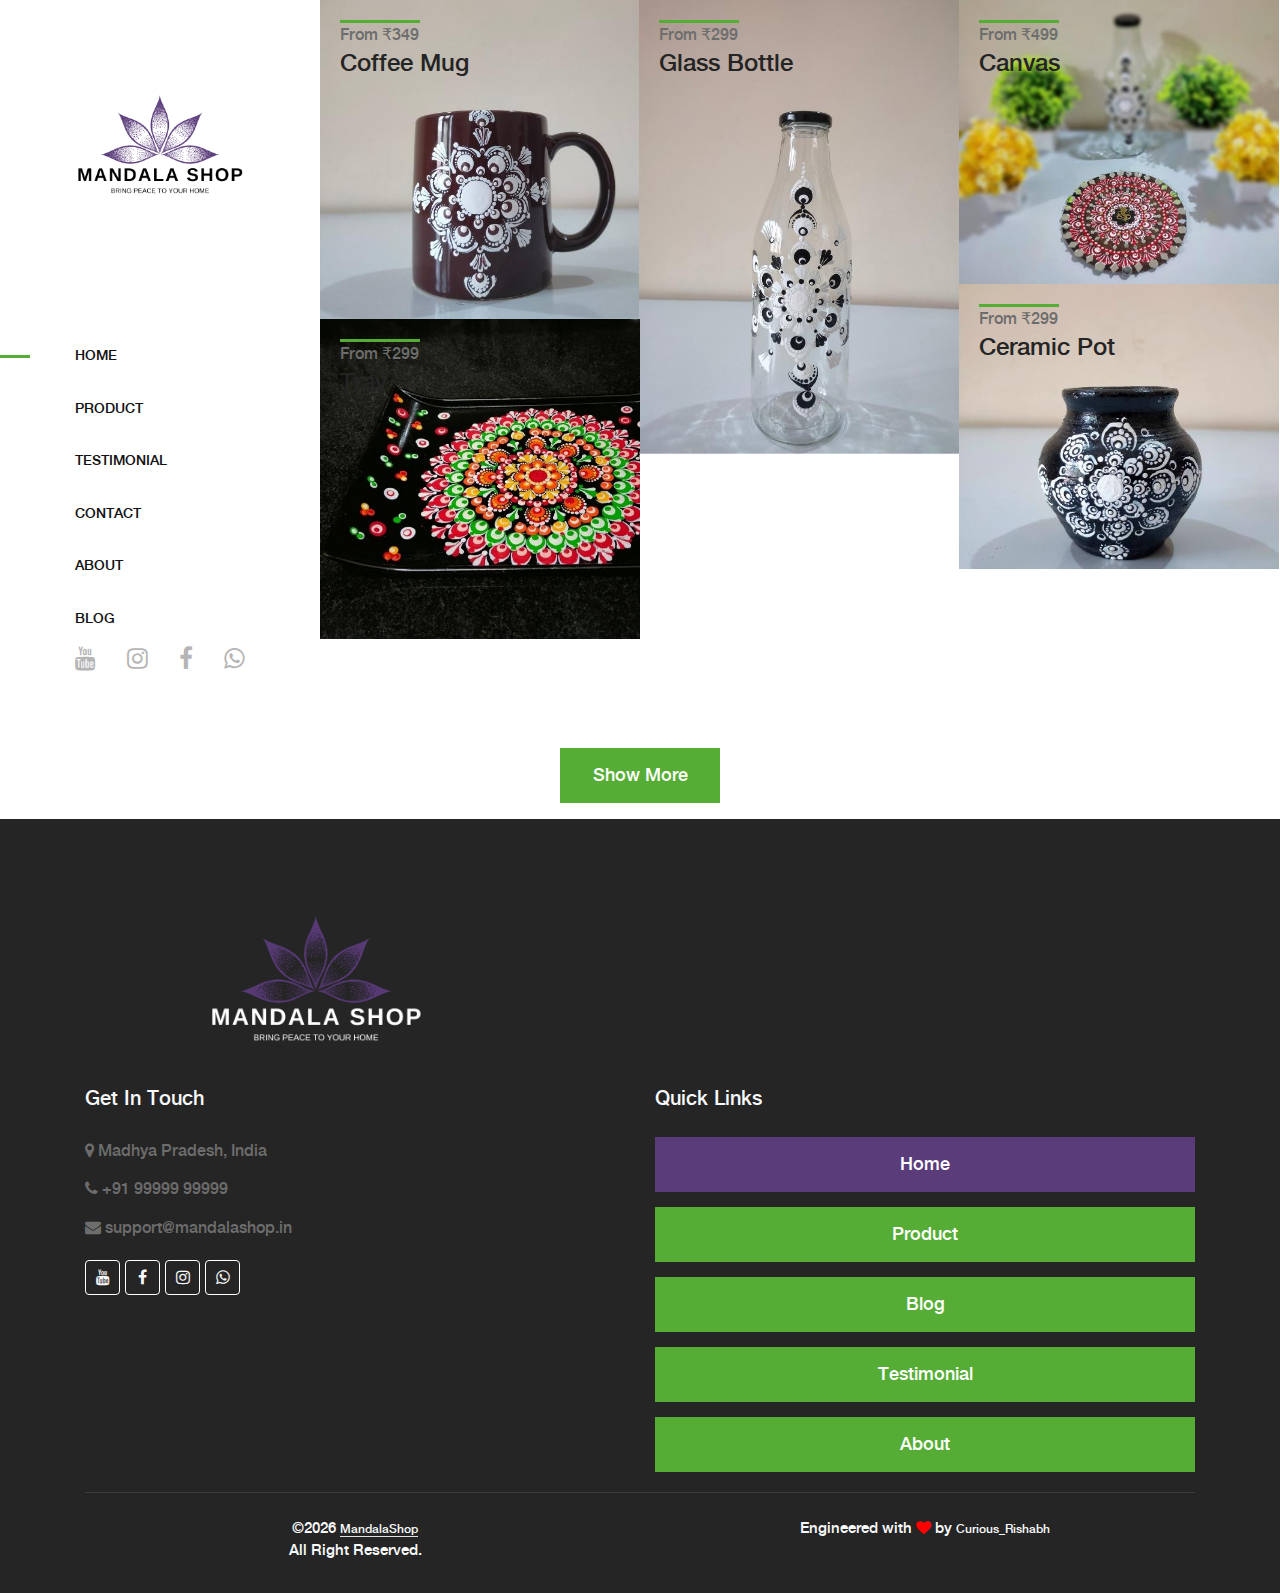
<file: index.html>
<!DOCTYPE html>
<html lang="en">

<head>
    <meta charset="UTF-8">
    <meta name="description" content="Mandala Shop, Mandala Art, is made with utmost care and love to bring peace to your home.">
    <meta http-equiv="X-UA-Compatible" content="IE=edge">
    <meta name="viewport" content="width=device-width, initial-scale=1, shrink-to-fit=no">

    <!-- Title  -->
    <title>Mandala Shop</title>
    <!-- Favicon  -->
    <link rel="icon" href="img/core-img/favicon.ico">
    <!-- Core Style CSS -->
    <link rel="stylesheet" href="css/core-style.css">
    <!-- Google tag (gtag.js) -->
    <script async src="https://www.googletagmanager.com/gtag/js?id=G-GC5P2Z1N93"></script>
    <script>
        window.dataLayer = window.dataLayer || [];

        function gtag() {
            dataLayer.push(arguments);
        }
        gtag('js', new Date());

        gtag('config', 'G-GC5P2Z1N93');
    </script>
</head>

<body onload="producer()">
    <div id="loading"></div>
    <!-- ##### Main Content Wrapper Start ##### -->
    <div class="main-content-wrapper d-flex clearfix">

        <!-- Mobile Nav (max width 767px)-->
        <div class="mobile-nav">
            <!-- Navbar Brand -->
            <div class="amado-navbar-brand">
                <a href="index.html"><img src="img/core-img/logo.png" alt="logo"></a>
            </div>
            <!-- Navbar Toggler -->
            <div class="amado-navbar-toggler">
                <span></span><span></span><span></span>
            </div>
        </div>

        <!-- Header Area Start -->
        <header class="header-area clearfix">
            <!-- Close Icon -->
            <div class="nav-close">
                <i class="fa fa-close" aria-hidden="true"></i>
            </div>
            <!-- Logo -->
            <div class="logo">
                <a href="index.html"><img src="img/core-img/logo.png" alt="logo"></a>
            </div>
            <!-- Nav -->
            <nav class="amado-nav">
                <ul>
                    <li class="active"><a href="index.html">Home</a></li>
                    <li><a href="shop.html">Product</a></li>
                    <li><a href="testimonials.html">Testimonial</a></li>
                    <li><a href="contact.html">Contact</a></li>
                    <li><a href="about.html">About</a></li>
                    <li><a href="blog.html">Blog</a></li>
                </ul>
            </nav>
            <!-- Social Button -->
            <div class="social-info d-flex justify-content-between mt-25">
                <a href="https://www.youtube.com/channel/UChxTr8k7XfnKZXeDnikYu2w" target="_blank"><i class="fa fa-youtube" aria-hidden="true"></i></a>
                <a href="https://www.instagram.com/mandalashop.in/" target="_blank"><i class="fa fa-instagram" aria-hidden="true"></i></a>
                <a href="http://shorturl.at/ekqrZ" target="_blank"><i class="fa fa-facebook" aria-hidden="true"></i></a>
                <a href="https://wa.me/message/5JHP5URLBCA2H1" target="_blank"><i class="fa fa-whatsapp" aria-hidden="true"></i></a>
            </div>
        </header>
        <!-- Header Area End -->

        <!-- Product Catagories Area Start -->
        <div class="products-catagories-area clearfix">
            <div class="amado-pro-catagory clearfix">
                <!-- Single Catagory -->
                <!-- TODO: Update product pages -->
                <div class="single-products-catagory clearfix">
                    <a href="coffeeMug.html">
                        <img src="img/bg-img/mug.jpg" alt="coffee-mug">
                        <!-- Hover Content -->
                        <div class="hover-content">
                            <div class="line"></div>
                            <p>From ₹349</p>
                            <h4>Coffee Mug</h4>
                        </div>
                    </a>
                </div>

                <!-- Single Catagory -->
                <div class="single-products-catagory clearfix">
                    <a href="glassBottle.html">
                        <img src="img/bg-img/bottle.jpg" alt="glass-bottle">
                        <!-- Hover Content -->
                        <div class="hover-content">
                            <div class="line"></div>
                            <p>From ₹299</p>
                            <h4>Glass Bottle</h4>
                        </div>
                    </a>
                </div>

                <!-- Single Catagory -->
                <div class="single-products-catagory clearfix">
                    <a href="canvas.html">
                        <img src="img/bg-img/canvas.jpg" alt="canvas">
                        <!-- Hover Content -->
                        <div class="hover-content">
                            <div class="line"></div>
                            <p>From ₹499</p>
                            <h4>Canvas</h4>
                        </div>
                    </a>
                </div>

                <!-- Single Catagory -->
                <div class="single-products-catagory clearfix">
                    <a href="ceramicPot.html">
                        <img src="img/bg-img/pot.jpg" alt="ceramic-pot">
                        <!-- Hover Content -->
                        <div class="hover-content">
                            <div class="line"></div>
                            <p>From ₹299</p>
                            <h4>Ceramic Pot</h4>
                        </div>
                    </a>
                </div>

                <!-- Single Catagory -->
                <div class="single-products-catagory clearfix">
                    <a href="tray.html">
                        <img src="img/bg-img/tray.jpg" alt="tray">
                        <!-- Hover Content -->
                        <div class="hover-content">
                            <div class="line"></div>
                            <p>From ₹299</p>
                            <h4>Tray</h4>
                        </div>
                    </a>
                </div>

            </div>
        </div>
        <!-- Product Catagories Area End -->
    </div>
    <!-- ##### Main Content Wrapper End ##### -->
    <div class="text-center">
        <a href="shop.html" class="btn amado-btn mt-15 blinking">Show More</a>
    </div>

    <!-- Footer Start -->
    <div class="container-fluid text-light footer mt-3 pt-5 clearfix">
        <div class="container py-1">
            <div class="container">
                <div class="row align-items-center">
                    <div class="col-12 col-lg-5 col-md-6">
                        <!-- Logo -->
                        <div class="logo">
                            <a href="index.html"><img src="img/core-img/logo2.png" alt="footer-logo"></a>
                        </div>
                    </div>
                </div>
            </div>
            <div class="row g-5">
                <div class="col-lg-6 col-md-6">
                    <h5 class="text-light mb-4">Get In Touch</h5>
                    <p class="mb-2">
                        <i class="fa fa-map-marker me-3"></i> Madhya Pradesh, India
                    </p>
                    <p class="mb-2">
                        <i class="fa fa-phone me-3"></i> +91 99999 99999
                    </p>
                    <p class="mb-2">
                        <i class="fa fa-envelope me-3"></i> support@mandalashop.in
                    </p>
                    <div class="d-flex pt-2">
                        <a class="btn btn-outline-light btn-social" href="https://www.youtube.com/channel/UChxTr8k7XfnKZXeDnikYu2w" target="_blank"><i class="fa fa-youtube"></i></a>
                        <a class="btn btn-outline-light btn-social" href="http://shorturl.at/ekqrZ" target="_blank"><i class="fa fa-facebook-f"></i></a>
                        <a class="btn btn-outline-light btn-social" href="https://www.instagram.com/mandalashop.in/" target="_blank"><i class="fa fa-instagram"></i></a>
                        <a class="btn btn-outline-light btn-social" href="https://wa.me/message/5JHP5URLBCA2H1" target="_blank"><i class="fa fa-whatsapp"></i></a>
                    </div>
                    <br>
                </div>
                <div class="col-lg-6 col-md-6">
                    <h5 class="text-light mb-4">Quick Links</h5>
                    <div class="d-flex flex-column mb-3">
                        <a href="index.html" class="btn amado-btn mb-15 active">Home</a>
                        <a href="shop.html" class="btn amado-btn mb-15">Product</a>
                        <a href="blog.html" class="btn amado-btn mb-15">Blog</a>
                        <a href="testimonials.html" class="btn amado-btn mb-15">Testimonial</a>
                        <a href="about.html" class="btn amado-btn">About</a>
                    </div>
                </div>
            </div>
        </div>
        <div class="container">
            <div class="copyright">
                <div class="row">
                    <div class="col-md-6 text-center text-md-start mb-3 mb-md-0">
                        &copy;<script>
                            document.write(new Date().getFullYear());
                        </script> <a class="border-bottom" href="https://www.mandalashop.in">MandalaShop</a> <br> All
                        Right Reserved.
                    </div>
                    <div class="col-md-6 text-center text-md-end">
                        Engineered with <i class="fa fa-heart" style='color: red' aria-hidden="true"></i> by
                        <a href="https://www.linkedin.com/in/rishabhbaghel" target="_blank">Curious_Rishabh</a>
                    </div>
                </div>
            </div>
        </div>
    </div>
    <!-- Footer End -->
    <script>
        var preloader = document.getElementById('loading');

        function producer() {
            preloader.style.display = 'none';
        }
    </script>
    <!-- ##### jQuery (Necessary for All JavaScript Plugins) ##### -->
    <script src="js/jquery/jquery-2.2.4.min.js"></script>
    <!-- Bootstrap js -->
    <script src="js/bootstrap.min.js"></script>
    <!-- Plugins js -->
    <script src="js/plugins.js"></script>
    <!-- Active js -->
    <script src="js/active.js"></script>

</body>

</html>
</file>
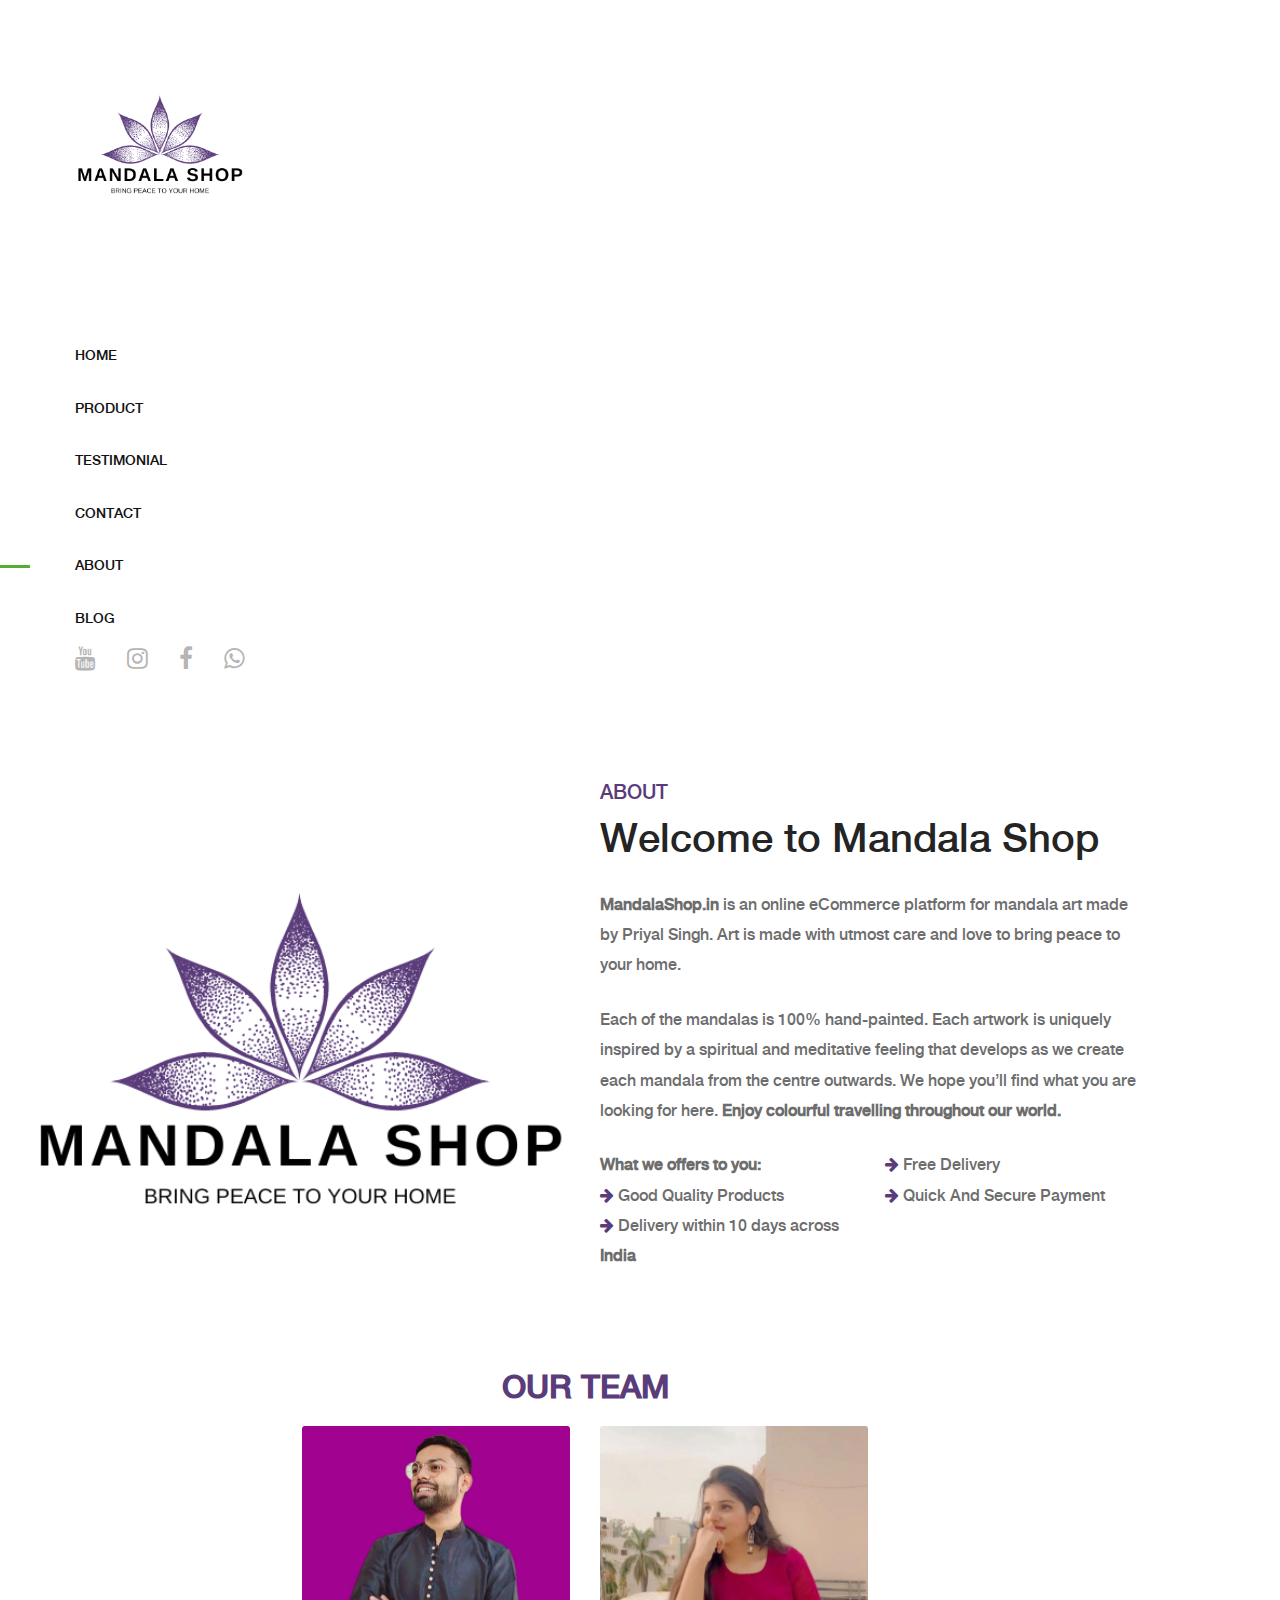
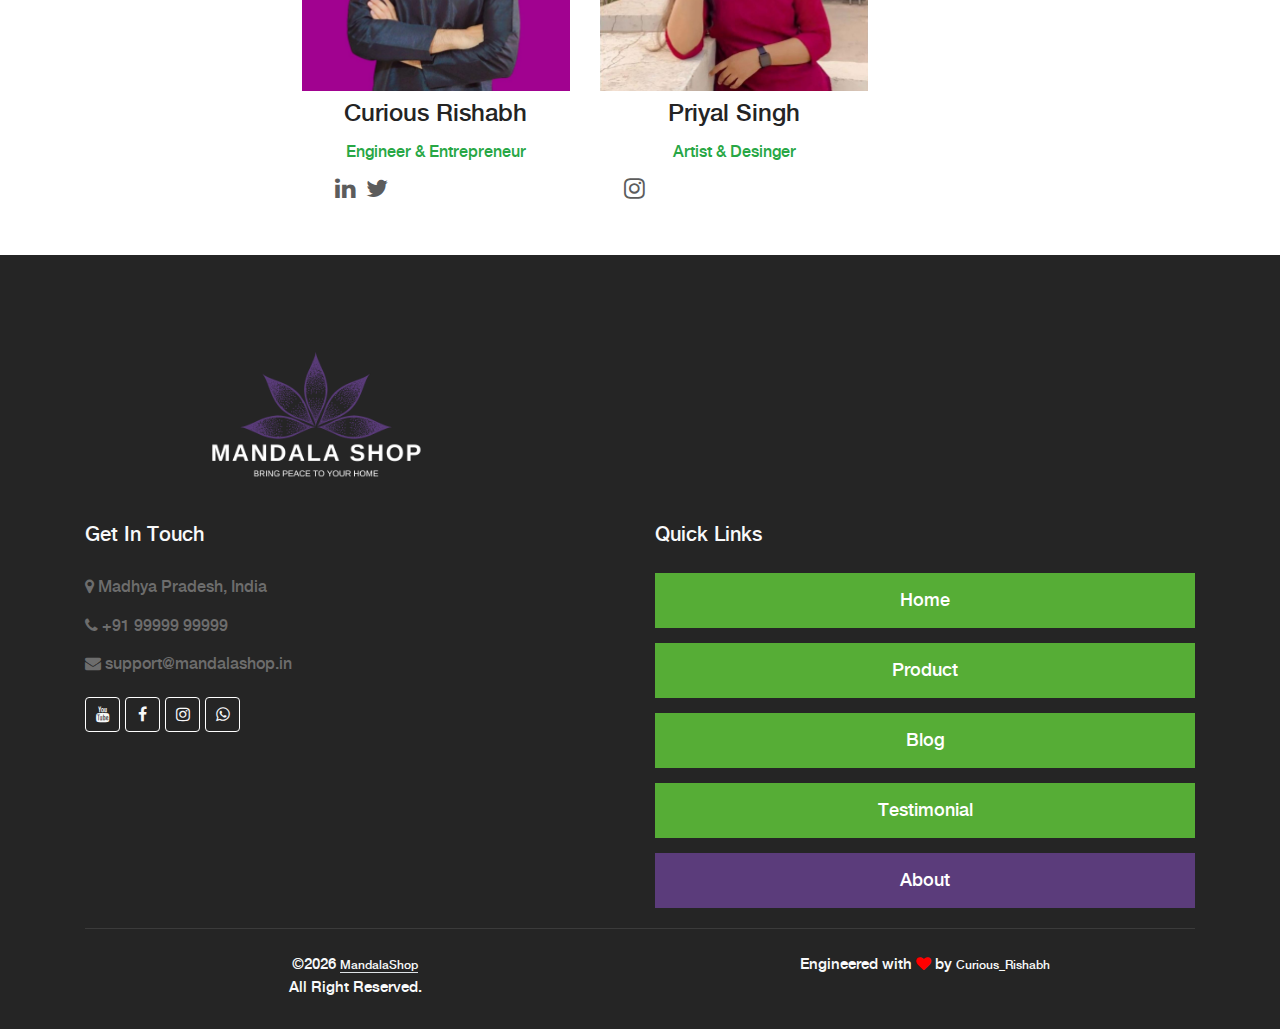
<file: about.html>
<!DOCTYPE html>
<html lang="en">

<head>
    <meta charset="UTF-8">
    <meta name="description" content="Mandala Shop, Mandala Art, Mandala Store">
    <meta http-equiv="X-UA-Compatible" content="IE=edge">
    <meta name="viewport" content="width=device-width, initial-scale=1, shrink-to-fit=no">

    <!-- Title  -->
    <title>About</title>
    <!-- Favicon  -->
    <link rel="icon" href="img/core-img/favicon.ico">
    <!-- Core Style CSS -->
    <link rel="stylesheet" href="css/core-style.css">
    <!-- Google tag (gtag.js) -->
    <script async src="https://www.googletagmanager.com/gtag/js?id=G-GC5P2Z1N93"></script>
    <script>
        window.dataLayer = window.dataLayer || [];

        function gtag() {
            dataLayer.push(arguments);
        }
        gtag('js', new Date());

        gtag('config', 'G-GC5P2Z1N93');
    </script>

</head>

<body onload="producer()">
    <div id="loading"></div>
    <!-- ##### Main Content Wrapper Start ##### -->
    <div class="main-content-wrapper d-flex clearfix">

        <!-- Mobile Nav (max width 767px)-->
        <div class="mobile-nav">
            <!-- Navbar Brand -->
            <div class="amado-navbar-brand">
                <a href="index.html"><img src="img/core-img/logo.png" alt="logo"></a>
            </div>
            <!-- Navbar Toggler -->
            <div class="amado-navbar-toggler">
                <span></span><span></span><span></span>
            </div>
        </div>

        <!-- Header Area Start -->
        <header class="header-area clearfix">
            <!-- Close Icon -->
            <div class="nav-close">
                <i class="fa fa-close" aria-hidden="true"></i>
            </div>
            <!-- Logo -->
            <div class="logo">
                <a href="index.html"><img src="img/core-img/logo.png" alt="logo"></a>
            </div>
            <!-- Nav -->
            <nav class="amado-nav">
                <ul>
                    <li><a href="index.html">Home</a></li>
                    <li><a href="shop.html">Product</a></li>
                    <li><a href="testimonials.html">Testimonial</a></li>
                    <li><a href="contact.html">Contact</a></li>
                    <li class="active"><a href="about.html">About</a></li>
                    <li><a href="blog.html">Blog</a></li>
                </ul>
            </nav>
            <!-- Social Button -->
            <div class="social-info d-flex justify-content-between mt-25">
                <a href="https://www.youtube.com/channel/UChxTr8k7XfnKZXeDnikYu2w" target="_blank"><i class="fa fa-youtube" aria-hidden="true"></i></a>
                <a href="https://www.instagram.com/mandalashop.in/" target="_blank"><i class="fa fa-instagram" aria-hidden="true"></i></a>
                <a href="http://shorturl.at/ekqrZ" target="_blank"><i class="fa fa-facebook" aria-hidden="true"></i></a>
                <a href="https://wa.me/message/5JHP5URLBCA2H1" target="_blank"><i class="fa fa-whatsapp" aria-hidden="true"></i></a>
            </div>
        </header>
        <!-- Header Area End -->

        <!-- ============================================-->
        <section>
            <!-- TODO: fix for tablet size -->
            <div class="container-fluid py-5">
                <div class="container">
                    <div class="row g-5">
                        <div class="col-lg-6 col-md-6">
                            <div class="position-relative h-100">
                                <img class="w-100 h-100" src="img/core-img/logo.png" alt="mandalashop">
                            </div>
                        </div>
                        <div class="col-lg-6">
                            <h5 class="text-primary pe-3">ABOUT</h5>
                            <h1 class="mb-4 animated slideInDown">Welcome to Mandala Shop</h1>
                            <p class="mb-4"> <b>MandalaShop.in</b> is an online eCommerce platform for mandala art made by Priyal Singh. Art is made with utmost care and love to bring peace to your home. </p>
                            <p class="mb-4">Each of the mandalas is 100% hand-painted. Each artwork is uniquely inspired by a spiritual and meditative feeling that develops as we create each mandala from the centre outwards. We hope you’ll find what
                                you are looking for here. <b>Enjoy colourful travelling throughout our world.</b></p>
                            <div class="row gy-2 gx-4 mb-4">
                                <div class="col-sm-6">
                                    <p class="mb-0"> <b>What we offers to you: </b></p>
                                </div>
                                <div class="col-sm-6">
                                    <p class="mb-0"><i class="fa fa-arrow-right text-primary me-2"></i> Free Delivery </p>
                                </div>
                                <div class="col-sm-6">
                                    <p class="mb-0"><i class="fa fa-arrow-right text-primary me-2"></i> Good Quality Products</p>
                                </div>
                                <div class="col-sm-6">
                                    <p class="mb-0"><i class="fa fa-arrow-right text-primary me-2"></i> Quick And Secure Payment</p>
                                </div>
                                <div class="col-sm-6">
                                    <p class="mb-0"><i class="fa fa-arrow-right text-primary me-2"></i> Delivery within 10 days across <b>India</b></p>
                                </div>
                            </div>
                        </div>
                    </div>
                </div>
            </div>
            <div class="container">
                <h2 class="text-center text-primary mb-3 font-bold">OUR TEAM</h2>
                <div class="row g-4">
                    <div class="container px-md-5">
                        <div class="row justify-content-center">
                            <div class="col-10">
                                <div class="row justify-content-center">
                                    <div class="col-lg-4 col-md-6 d-flex justify-content-center">
                                        <div class="card border-0 mb-3"><img class="card-img-top" src="img/core-img/rishabh.jpg" alt="Rishabh" />
                                            <div class="row g-0 card-body px-0 pt-2">
                                                <div class="col-12 col-xxl-6 text-center text-xl-start">
                                                    <h4>Curious Rishabh</h4>
                                                    <p class="text-success mb-2 text-center">Engineer & Entrepreneur</p>
                                                </div>
                                                <div class="col-12 col-xxl-6 col-md-6 justify-content-center fs-2 d-flex gap-1"><a href="https://www.linkedin.com/in/rishabhbaghel"><span class="team-social-icon fa fa-linkedin fa-2x"></span></a><a
                                                        href="https://twitter.com/curious_rishabh"><span class="team-social-icon fa fa-twitter fa-2x"></span></a></div>
                                            </div>
                                        </div>
                                    </div>
                                    <div class="col-lg-4 col-md-6 d-flex justify-content-center">
                                        <div class="card border-0 mb-3"><img class="card-img-top" src="img/core-img/priyal_singh.jpg" alt="Priyal" />
                                            <div class="row g-0 card-body px-0 pt-2">
                                                <div class="col-12 col-xxl-6 text-center text-xl-start">
                                                    <h4>Priyal Singh</h4>
                                                    <p class="text-success mb-2">Artist & Desinger</p>
                                                </div>
                                                <div class="col-12 col-xl-4 col-md-6 justify-content-center fs-2 d-flex gap-1"><a href="https://www.instagram.com/priyals_20/"><span class="team-social-icon fa fa-instagram fa-2x"></span></a></div>
                                            </div>
                                        </div>
                                    </div>
                                </div>
                            </div>
                        </div>
                    </div>
                </div>
            </div>
        </section>
        <!-- ============================================-->


    </div>
    <!-- ##### Main Content Wrapper End ##### -->

    <!-- Footer Start -->
    <div class="container-fluid text-light footer mt-3 pt-5 clearfix">
        <div class="container py-1">
            <div class="container">
                <div class="row align-items-center">
                    <div class="col-12 col-lg-5 col-md-6">
                        <!-- Logo -->
                        <div class="logo">
                            <a href="index.html"><img src="img/core-img/logo2.png" alt="footer-logo"></a>
                        </div>
                    </div>
                </div>
            </div>
            <div class="row g-5">
                <div class="col-lg-6 col-md-6">
                    <h5 class="text-light mb-4">Get In Touch</h5>
                    <p class="mb-2">
                        <i class="fa fa-map-marker me-3"></i> Madhya Pradesh, India
                    </p>
                    <p class="mb-2">
                        <i class="fa fa-phone me-3"></i> +91 99999 99999
                    </p>
                    <p class="mb-2">
                        <i class="fa fa-envelope me-3"></i> support@mandalashop.in
                    </p>
                    <div class="d-flex pt-2">
                        <a class="btn btn-outline-light btn-social" href="https://www.youtube.com/channel/UChxTr8k7XfnKZXeDnikYu2w" target="_blank"><i class="fa fa-youtube"></i></a>
                        <a class="btn btn-outline-light btn-social" href="http://shorturl.at/ekqrZ" target="_blank"><i class="fa fa-facebook-f"></i></a>
                        <a class="btn btn-outline-light btn-social" href="https://www.instagram.com/mandalashop.in/" target="_blank"><i class="fa fa-instagram"></i></a>
                        <a class="btn btn-outline-light btn-social" href="https://wa.me/message/5JHP5URLBCA2H1" target="_blank"><i class="fa fa-whatsapp"></i></a>
                    </div>
                    <br>
                </div>
                <div class="col-lg-6 col-md-6">
                    <h5 class="text-light mb-4">Quick Links</h5>
                    <div class="d-flex flex-column mb-3">
                        <a href="index.html" class="btn amado-btn mb-15">Home</a>
                        <a href="shop.html" class="btn amado-btn mb-15">Product</a>
                        <a href="blog.html" class="btn amado-btn mb-15">Blog</a>
                        <a href="testimonials.html" class="btn amado-btn mb-15">Testimonial</a>
                        <a href="about.html" class="btn amado-btn active">About</a>
                    </div>
                </div>
            </div>
        </div>
        <div class="container">
            <div class="copyright">
                <div class="row">
                    <div class="col-md-6 text-center text-md-start mb-3 mb-md-0">
                        &copy;<script>
                            document.write(new Date().getFullYear());
                        </script> <a class="border-bottom" href="https://www.mandalashop.in">MandalaShop</a> <br> All
                        Right Reserved.
                    </div>
                    <div class="col-md-6 text-center text-md-end">
                        Engineered with <i class="fa fa-heart" style='color: red' aria-hidden="true"></i> by
                        <a href="https://www.linkedin.com/in/rishabhbaghel" target="_blank">Curious_Rishabh</a>
                    </div>
                </div>
            </div>
        </div>
    </div>
    <!-- Footer End -->
    <script>
        var preloader = document.getElementById('loading');

        function producer() {
            preloader.style.display = 'none';
        }
    </script>
    <!-- ##### jQuery (Necessary for All JavaScript Plugins) ##### -->
    <script src="js/jquery/jquery-2.2.4.min.js"></script>
    <!-- Bootstrap js -->
    <script src="js/bootstrap.min.js"></script>
    <!-- Plugins js -->
    <script src="js/plugins.js"></script>
    <!-- Active js -->
    <script src="js/active.js"></script>

</body>

</html>
</file>
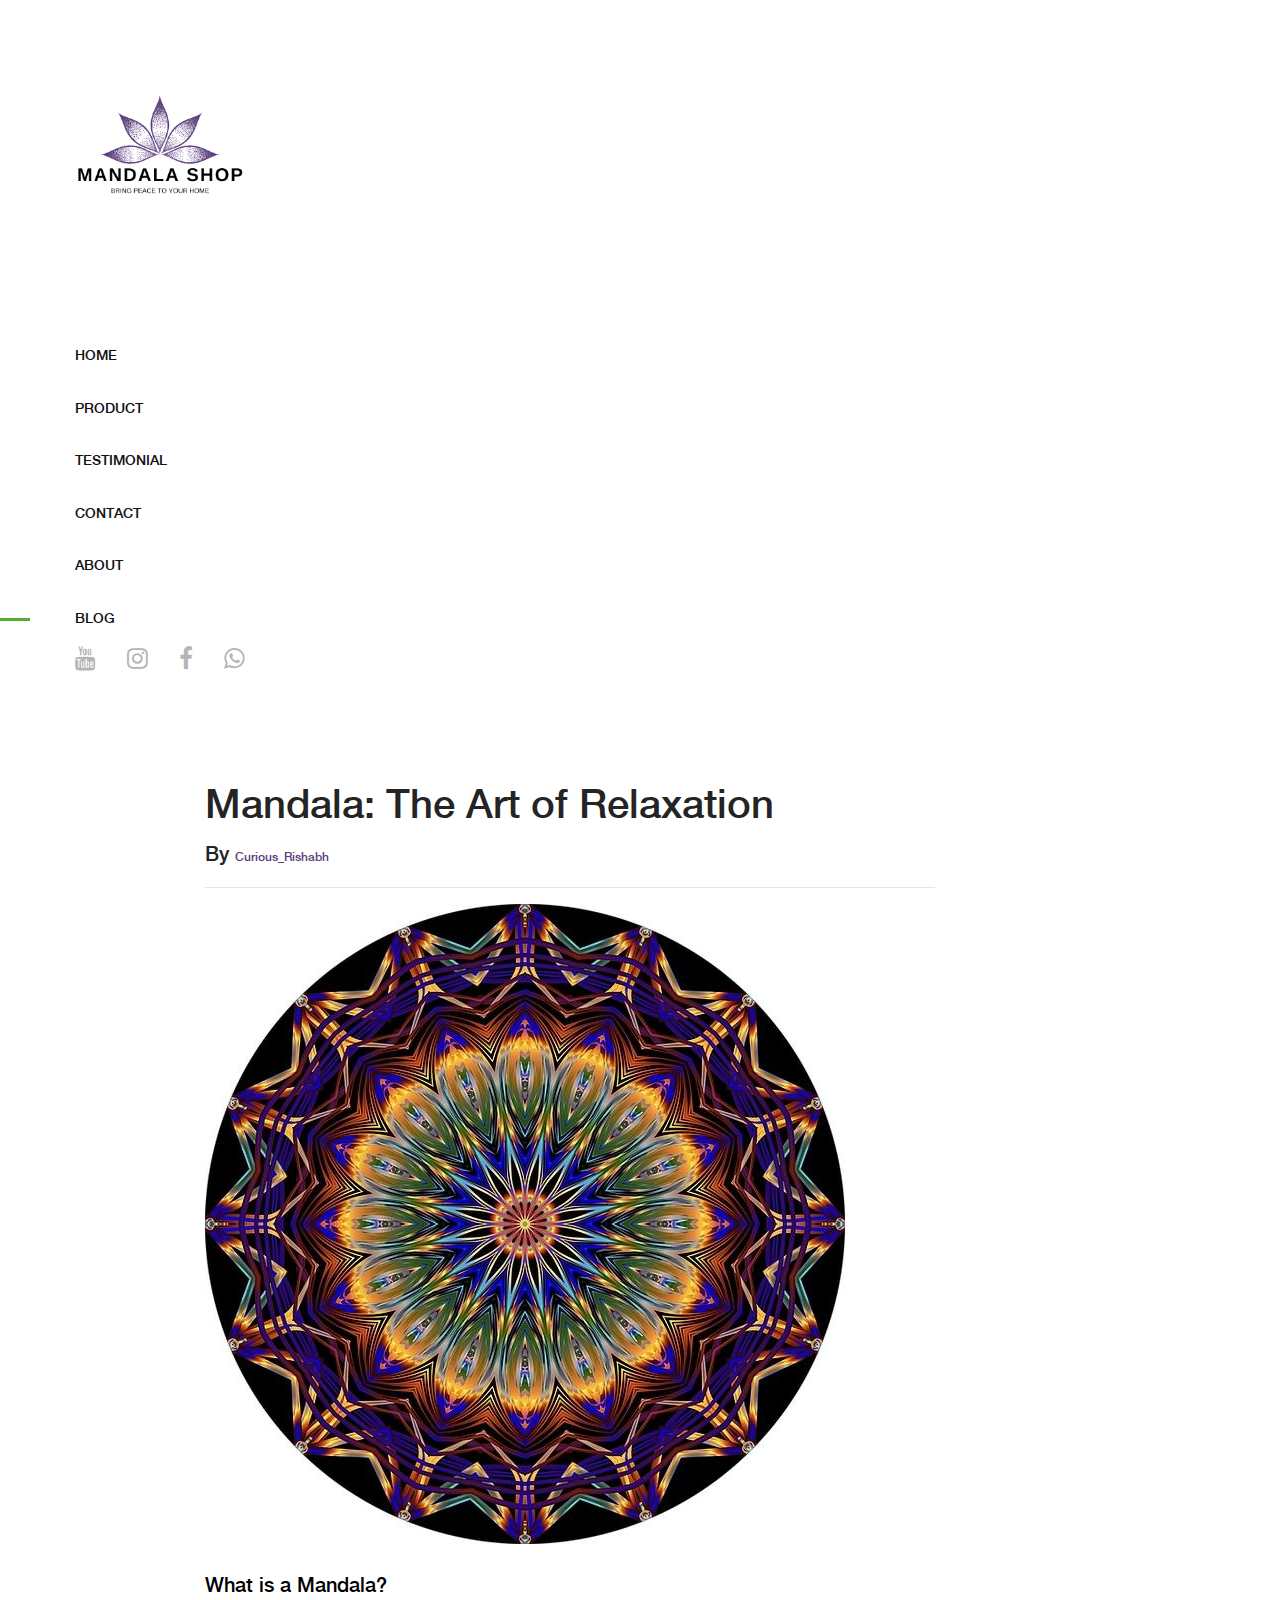
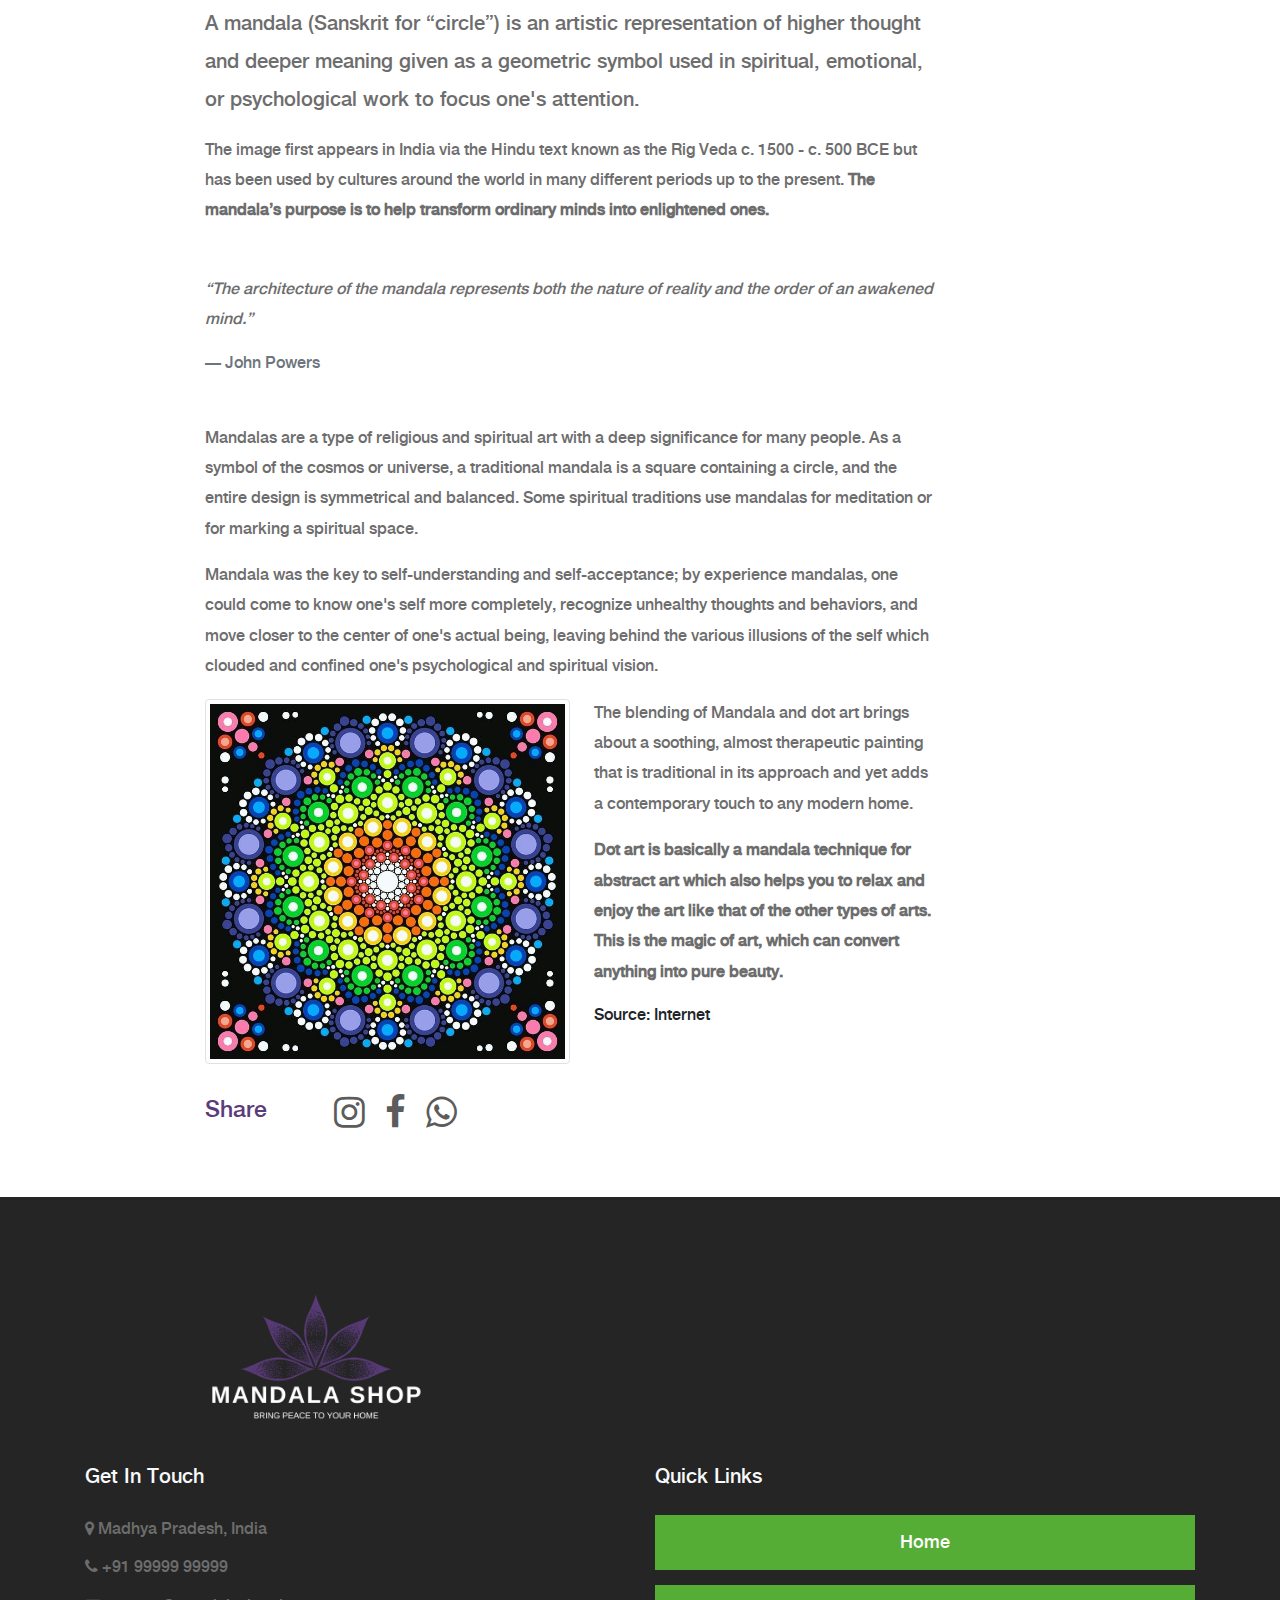
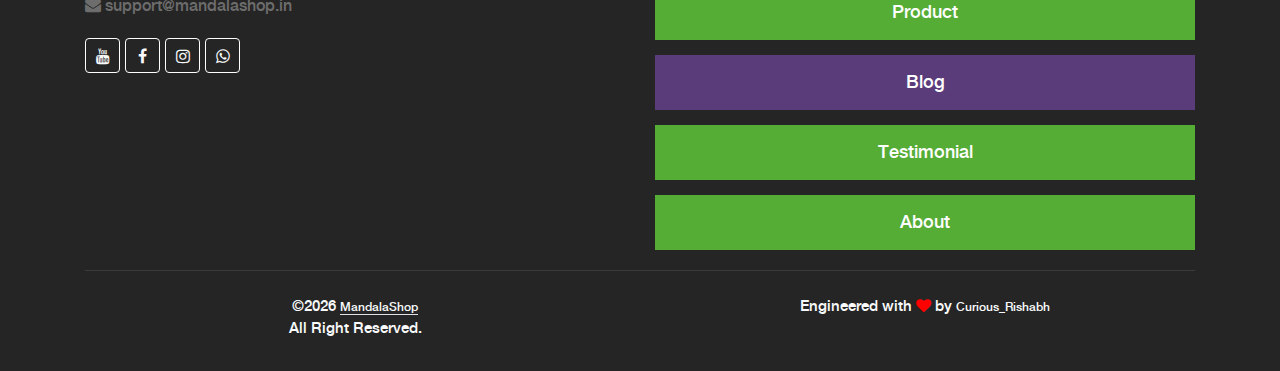
<file: blog.html>
<!DOCTYPE html>
<html lang="en">

<head>
    <meta charset="UTF-8">
    <meta name="description" content="Mandala Shop, Mandala Art, Mandala Store">
    <meta http-equiv="X-UA-Compatible" content="IE=edge">
    <meta name="viewport" content="width=device-width, initial-scale=1, shrink-to-fit=no">

    <!-- Title  -->
    <title>Blog</title>
    <!-- Favicon  -->
    <link rel="icon" href="img/core-img/favicon.ico">
    <!-- Core Style CSS -->
    <link rel="stylesheet" href="css/core-style.css">
    <!-- Google tag (gtag.js) -->
    <script async src="https://www.googletagmanager.com/gtag/js?id=G-GC5P2Z1N93"></script>
    <script>
        window.dataLayer = window.dataLayer || [];

        function gtag() {
            dataLayer.push(arguments);
        }
        gtag('js', new Date());

        gtag('config', 'G-GC5P2Z1N93');
    </script>
</head>

<body onload="producer()">
    <div id="loading"></div>
    <!-- ##### Main Content Wrapper Start ##### -->
    <div class="main-content-wrapper d-flex clearfix">

        <!-- Mobile Nav (max width 767px)-->
        <div class="mobile-nav">
            <!-- Navbar Brand -->
            <div class="amado-navbar-brand">
                <a href="index.html"><img src="img/core-img/logo.png" alt="logo"></a>
            </div>
            <!-- Navbar Toggler -->
            <div class="amado-navbar-toggler">
                <span></span><span></span><span></span>
            </div>
        </div>

        <!-- Header Area Start -->
        <header class="header-area clearfix">
            <!-- Close Icon -->
            <div class="nav-close">
                <i class="fa fa-close" aria-hidden="true"></i>
            </div>
            <!-- Logo -->
            <div class="logo">
                <a href="index.html"><img src="img/core-img/logo.png" alt="logo"></a>
            </div>
            <!-- Nav -->
            <nav class="amado-nav">
                <ul>
                    <li><a href="index.html">Home</a></li>
                    <li><a href="shop.html">Product</a></li>
                    <li><a href="testimonials.html">Testimonial</a></li>
                    <li><a href="contact.html">Contact</a></li>
                    <li><a href="about.html">About</a></li>
                    <li class="active"><a href="blog.html">Blog</a></li>
                </ul>
            </nav>
            <!-- Social Button -->
            <div class="social-info d-flex justify-content-between mt-25">
                <a href="https://www.youtube.com/channel/UChxTr8k7XfnKZXeDnikYu2w" target="_blank"><i class="fa fa-youtube" aria-hidden="true"></i></a>
                <a href="https://www.instagram.com/mandalashop.in/" target="_blank"><i class="fa fa-instagram" aria-hidden="true"></i></a>
                <a href="http://shorturl.at/ekqrZ" target="_blank"><i class="fa fa-facebook" aria-hidden="true"></i></a>
                <a href="https://wa.me/message/5JHP5URLBCA2H1" target="_blank"><i class="fa fa-whatsapp" aria-hidden="true"></i></a>
            </div>
        </header>
        <!-- Header Area End -->

        <section>
            <div class="container py-5">
                <div class="row justify-content-center">
                    <div class="col-xl-8 col-lg-10">
                        <h1 class="fs-3 fs-md-4">Mandala: The Art of Relaxation</h1>
                        <div class="fs-0 fw-400 lead">By <a href="https://www.linkedin.com/in/rishabhbaghel" class="text-primary">Curious_Rishabh</a></div>
                        <hr>
                        <img class="mb-4 radius-primary" src="img/core-img/mandalablog.jpg">
                        <p class="lead color-5"><b style="color:black;">What is a Mandala?</b><br> A mandala (Sanskrit for “circle”) is an artistic representation of higher thought and deeper meaning given as a geometric symbol used in spiritual,
                            emotional, or psychological work to focus one's attention.</p>
                        <p>The image first appears in India via the Hindu text known as the Rig Veda c. 1500 - c. 500 BCE but has been used by cultures around the world in many different periods up to the present. <strong>The mandala’s purpose is to
                                help transform ordinary minds into enlightened ones.</strong></p>
                        <blockquote class="blockquote my-5 font-2">
                            <p class="fs-2 color-4 lh-2 font-italic">“The architecture of the mandala represents both the nature of reality and the order of an awakened mind.”</p>
                            <footer class="blockquote-footer">John Powers</footer>
                        </blockquote>
                        <p>Mandalas are a type of religious and spiritual art with a deep significance for many people. As a symbol of the cosmos or universe, a traditional mandala is a square containing a circle, and the entire design is symmetrical
                            and balanced. Some spiritual traditions use mandalas for meditation or for marking a spiritual space.</p>
                        <p>Mandala was the key to self-understanding and self-acceptance; by experience mandalas, one could come to know one's self more completely, recognize unhealthy thoughts and behaviors, and move closer to the center of one's
                            actual being, leaving behind the various illusions of the self which clouded and confined one's psychological and spiritual vision.</p><img class="img-thumbnail float-left mr-4" src="img/core-img/art.jpg" width="50%">
                        <p>The blending of Mandala and dot art brings about a soothing, almost therapeutic painting that is traditional in its approach and yet adds a contemporary touch to any modern home.</p>
                        <p><strong><b>Dot art is basically a mandala technique for abstract art which also helps you to relax and enjoy the art like that of the other types of arts. This is the magic of art, which can convert anything into pure
                                    beauty.</b></strong></p>
                        <span>Source: Internet</span>
                        <!-- <hr> -->
                        <div class="social_icon_main">
                            <div class="read_bt"><a href="blog.html">Share</a></div>
                            <div class="social_icon">
                                <ul>
                                    <li><a href="https://www.instagram.com/mandalashop.in/" target="_blank"><span class="team-social-icon fa fa-instagram fa-3x"></span></a></li>
                                    <li><a href="https://www.facebook.com/sharer/sharer.php?u=https://mandalashop.in/blog.html" target="_blank"><span class="team-social-icon fa fa-facebook-f fa-3x"></span></a></li>
                                    <li><a href="whatsapp://send?text=https://mandalashop.in/blog.html" target="_blank"><span class="team-social-icon fa fa-whatsapp fa-3x"></span></a></li>
                                </ul>
                            </div>
                        </div>
                    </div>
                </div>
            </div>
        </section>
    </div>
    <!-- ##### Main Content Wrapper End ##### -->

    <!-- Footer Start -->
    <div class="container-fluid text-light footer mt-3 pt-5 clearfix">
        <div class="container py-1">
            <div class="container">
                <div class="row align-items-center">
                    <div class="col-12 col-lg-5 col-md-6">
                        <!-- Logo -->
                        <div class="logo">
                            <a href="index.html"><img src="img/core-img/logo2.png" alt="footer-logo"></a>
                        </div>
                    </div>
                </div>
            </div>
            <div class="row g-5">
                <div class="col-lg-6 col-md-6">
                    <h5 class="text-light mb-4">Get In Touch</h5>
                    <p class="mb-2">
                        <i class="fa fa-map-marker me-3"></i> Madhya Pradesh, India
                    </p>
                    <p class="mb-2">
                        <i class="fa fa-phone me-3"></i> +91 99999 99999
                    </p>
                    <p class="mb-2">
                        <i class="fa fa-envelope me-3"></i> support@mandalashop.in
                    </p>
                    <div class="d-flex pt-2">
                        <a class="btn btn-outline-light btn-social" target="_blank" href="https://www.youtube.com/channel/UChxTr8k7XfnKZXeDnikYu2w"><i class="fa fa-youtube"></i></a>
                        <a class="btn btn-outline-light btn-social" target="_blank" href="http://shorturl.at/ekqrZ"><i class="fa fa-facebook-f"></i></a>
                        <a class="btn btn-outline-light btn-social" target="_blank" href="https://www.instagram.com/mandalashop.in/"><i class="fa fa-instagram"></i></a>
                        <a class="btn btn-outline-light btn-social" target="_blank" href="https://wa.me/message/5JHP5URLBCA2H1"><i class="fa fa-whatsapp"></i></a>
                    </div>
                    <br>
                </div>
                <div class="col-lg-6 col-md-6">
                    <h5 class="text-light mb-4">Quick Links</h5>
                    <div class="d-flex flex-column mb-3">
                        <a href="index.html" class="btn amado-btn mb-15">Home</a>
                        <a href="shop.html" class="btn amado-btn mb-15">Product</a>
                        <a href="blog.html" class="btn amado-btn mb-15 active">Blog</a>
                        <a href="testimonials.html" class="btn amado-btn mb-15">Testimonial</a>
                        <a href="about.html" class="btn amado-btn">About</a>
                    </div>
                </div>
            </div>
        </div>
        <div class="container">
            <div class="copyright">
                <div class="row">
                    <div class="col-md-6 text-center text-md-start mb-3 mb-md-0">
                        &copy;<script>
                            document.write(new Date().getFullYear());
                        </script> <a class="border-bottom" href="https://www.mandalashop.in">MandalaShop</a> <br> All
                        Right Reserved.
                    </div>
                    <div class="col-md-6 text-center text-md-end">
                        Engineered with <i class="fa fa-heart" style='color: red' aria-hidden="true"></i> by
                        <a href="https://www.linkedin.com/in/rishabhbaghel" target="_blank">Curious_Rishabh</a>
                    </div>
                </div>
            </div>
        </div>
    </div>
    <!-- Footer End -->
    <script>
        var preloader = document.getElementById('loading');

        function producer() {
            preloader.style.display = 'none';
        }
    </script>
    <!-- ##### jQuery (Necessary for All JavaScript Plugins) ##### -->
    <script src="js/jquery/jquery-2.2.4.min.js"></script>
    <!-- Bootstrap js -->
    <script src="js/bootstrap.min.js"></script>
    <!-- Plugins js -->
    <script src="js/plugins.js"></script>
    <!-- Active js -->
    <script src="js/active.js"></script>

</body>

</html>
</file>
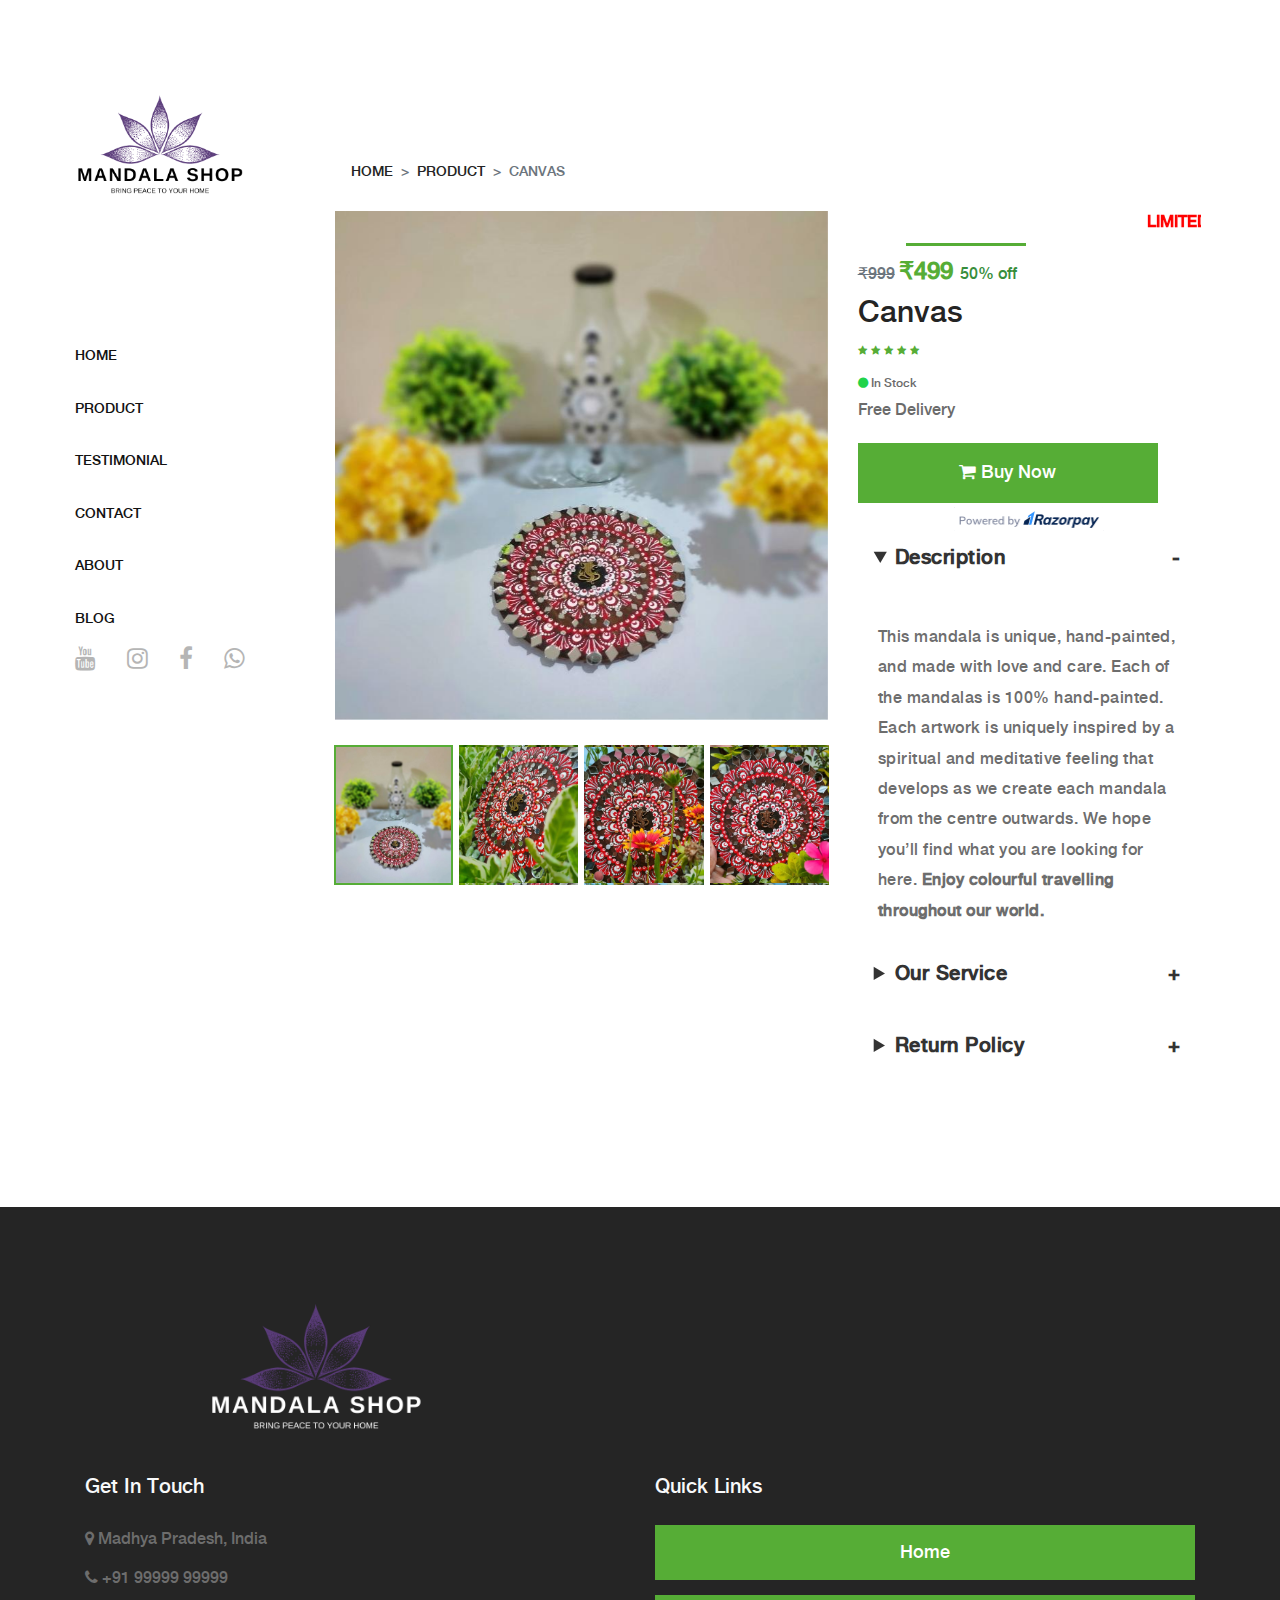
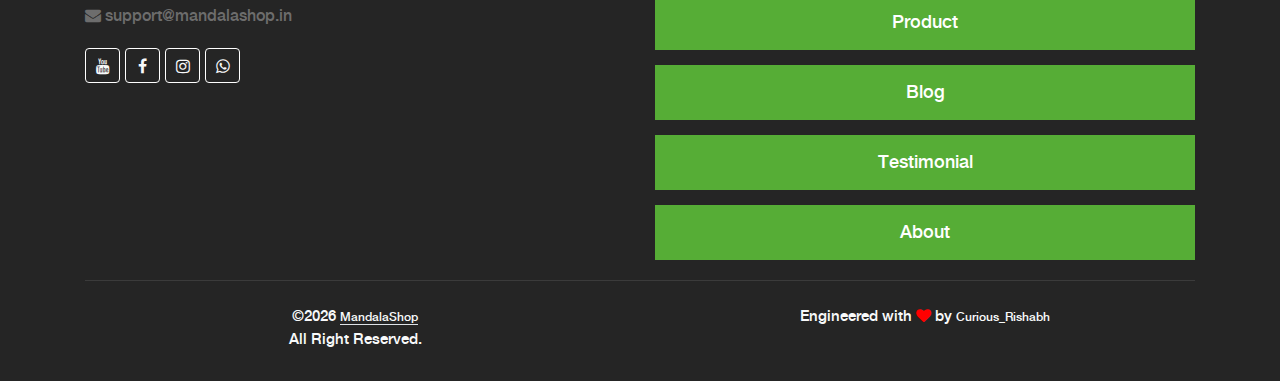
<file: canvas.html>
<!DOCTYPE html>
<html lang="en">

<head>
    <meta charset="UTF-8">
    <meta name="description" content="Mandala Shop, Mandala Art, Mandala Store">
    <meta http-equiv="X-UA-Compatible" content="IE=edge">
    <meta name="viewport" content="width=device-width, initial-scale=1, shrink-to-fit=no">

    <!-- Title  -->
    <title>Mandala Shop</title>
    <!-- Favicon  -->
    <link rel="icon" href="img/core-img/favicon.ico">
    <!-- Core Style CSS -->
    <link rel="stylesheet" href="css/core-style.css">
    <!-- Google tag (gtag.js) -->
    <script async src="https://www.googletagmanager.com/gtag/js?id=G-GC5P2Z1N93"></script>
    <script>
        window.dataLayer = window.dataLayer || [];

        function gtag() {
            dataLayer.push(arguments);
        }
        gtag('js', new Date());

        gtag('config', 'G-GC5P2Z1N93');
    </script>
</head>

<body onload="producer()">
    <div id="loading"></div>
    <!-- ##### Main Content Wrapper Start ##### -->
    <div class="main-content-wrapper d-flex clearfix">

        <!-- Mobile Nav (max width 767px)-->
        <div class="mobile-nav">
            <!-- Navbar Brand -->
            <div class="amado-navbar-brand">
                <a href="index.html"><img src="img/core-img/logo.png" alt="logo"></a>
            </div>
            <!-- Navbar Toggler -->
            <div class="amado-navbar-toggler">
                <span></span><span></span><span></span>
            </div>
        </div>

        <!-- Header Area Start -->
        <header class="header-area clearfix">
            <!-- Close Icon -->
            <div class="nav-close">
                <i class="fa fa-close" aria-hidden="true"></i>
            </div>
            <!-- Logo -->
            <div class="logo">
                <a href="index.html"><img src="img/core-img/logo.png" alt="logo"></a>
            </div>
            <!-- Nav -->
            <nav class="amado-nav">
                <ul>
                    <li><a href="index.html">Home</a></li>
                    <li><a href="shop.html">Product</a></li>
                    <li><a href="testimonials.html">Testimonial</a></li>
                    <li><a href="contact.html">Contact</a></li>
                    <li><a href="about.html">About</a></li>
                    <li><a href="blog.html">Blog</a></li>
                </ul>
            </nav>
            <!-- Social Button -->
            <div class="social-info d-flex justify-content-between mt-25">
                <a href="https://www.youtube.com/channel/UChxTr8k7XfnKZXeDnikYu2w" target="_blank"><i class="fa fa-youtube" aria-hidden="true"></i></a>
                <a href="https://www.instagram.com/mandalashop.in/" target="_blank"><i class="fa fa-instagram" aria-hidden="true"></i></a>
                <a href="http://shorturl.at/ekqrZ" target="_blank"><i class="fa fa-facebook" aria-hidden="true"></i></a>
                <a href="https://wa.me/message/5JHP5URLBCA2H1" target="_blank"><i class="fa fa-whatsapp" aria-hidden="true"></i></a>
            </div>
        </header>
        <!-- Header Area End -->

        <!-- Product Details Area Start -->
        <div class="single-product-area section-padding-100 clearfix">
            <div class="container-fluid">
                <div class="row">
                    <div class="col-12">
                        <nav aria-label="breadcrumb">
                            <ol class="breadcrumb mt-50">
                                <li class="breadcrumb-item"><a href="index.html">Home</a></li>
                                <li class="breadcrumb-item"><a href="shop.html">Product</a></li>
                                <li class="breadcrumb-item active" aria-current="page">Canvas</li>
                            </ol>
                        </nav>
                    </div>
                </div>

                <div class="row">
                    <div class="col-12 col-lg-7">
                        <div class="single_product_thumb">
                            <div id="product_details_slider" class="carousel slide" data-ride="carousel">
                                <ol class="carousel-indicators">
                                    <li class="active" data-target="#product_details_slider" data-slide-to="0" style="background-image: url(img/product-img/canvas1.jpg);">
                                    </li>
                                    <li data-target="#product_details_slider" data-slide-to="1" style="background-image: url(img/product-img/canvas11.jpg);">
                                    </li>
                                    <li data-target="#product_details_slider" data-slide-to="2" style="background-image: url(img/product-img/canvas111.jpg);">
                                    </li>
                                    <li data-target="#product_details_slider" data-slide-to="3" style="background-image: url(img/product-img/canvas1111.jpg);">
                                    </li>
                                </ol>
                                <div class="carousel-inner">
                                    <div class="carousel-item active">
                                        <a class="gallery_img" href="img/product-img/canvas1.jpg">
                                            <img class="d-block w-100" src="img/product-img/canvas1.jpg" alt="First slide">
                                        </a>
                                    </div>
                                    <div class="carousel-item">
                                        <a class="gallery_img" href="img/product-img/canvas11.jpg">
                                            <img class="d-block w-100" src="img/product-img/canvas11.jpg" alt="Second slide">
                                        </a>
                                    </div>
                                    <div class="carousel-item">
                                        <a class="gallery_img" href="img/product-img/canvas111.jpg">
                                            <img class="d-block w-100" src="img/product-img/canvas111.jpg" alt="Third slide">
                                        </a>
                                    </div>
                                    <div class="carousel-item">
                                        <a class="gallery_img" href="img/product-img/canvas1111.jpg">
                                            <img class="d-block w-100" src="img/product-img/canvas1111.jpg" alt="Fourth slide">
                                        </a>
                                    </div>
                                </div>
                            </div>
                        </div>
                    </div>
                    <div class="col-12 col-lg-5">
                        <div class="single_product_desc">
                            <!-- Product Meta Data -->
                            <div class="product-meta-data">
                                <marquee><b style="color: red;">LIMITED TIME OFFER</b></marquee>
                                <div class="line mx-5"></div>
                                <h6 class="text-muted"><del>₹999</del>
                                    <p class="product-price"><b> ₹499 </b></p><span style="color: #388e3c;"> 50% off</span>
                                </h6>
                                <a href="canvas.html">
                                    <h6>Canvas</h6>
                                </a>
                                <!-- Ratings & Review -->
                                <div class="ratings-review mb-15 d-flex align-items-center justify-content-between">
                                    <div class="ratings">
                                        <i class="fa fa-star" aria-hidden="true"></i>
                                        <i class="fa fa-star" aria-hidden="true"></i>
                                        <i class="fa fa-star" aria-hidden="true"></i>
                                        <i class="fa fa-star" aria-hidden="true"></i>
                                        <i class="fa fa-star" aria-hidden="true"></i>
                                    </div>
                                </div>
                                <!-- Avaiable -->
                                <p class="avaibility"><i class="fa fa-circle"></i> In Stock</p>
                            </div>
                            <div class="short_overview my-1">
                                <p>Free Delivery</p>
                            </div>
                            <!-- Add to Cart Form -->
                            <form class="cart clearfix " action="https://pages.razorpay.com/pl_KM3cfLUhfyC2Wx/view">
                                <button type="submit" class="btn amado-btn"> <i class="fa fa-shopping-cart" aria-hidden="true"></i> Buy Now</button>
                                <img height="16px" style="display: block;margin-top: 4px;margin-left: auto;margin-right: auto;;width: 150px;" src="img/core-img/powered_by_razorpay.png">
                            </form>

                            <div class="faqbody">
                                <details open>
                                    <summary>Description</summary>
                                    <div class="card-body justify-content-between text-left">
                                        <p class="mb-0 justify-content-center">
                                            This mandala is unique, hand-painted, and made with love and care. Each of the mandalas is 100% hand-painted. Each artwork is uniquely inspired by a spiritual and meditative feeling that develops as we
                                            create each mandala from the centre outwards. We hope you’ll find what you are looking for here.<b> Enjoy colourful travelling throughout our world.</b>
                                        </p>
                                    </div>
                                </details>

                                <details>
                                    <summary>Our Service</summary>
                                    <div class="card-body justify-content-between text-left">
                                        <h3>Free Shipping</h3>
                                        <p class="mb-0">Delivery within 10 days across India</p>
                                        <h3>Secure Payments</h3>
                                        <p class="mb-0">Guaranteed Safe Checkout powered by razorpay</p>
                                        <h3>Support</h3>
                                        <p class="mb-0">DM on our instagram Page</p>
                                    </div>
                                </details>

                                <details>
                                    <summary>Return Policy</summary>
                                    <div class="card-body justify-content-between text-left">
                                        <p class="mb-0">All sales are final and cannot be returned or exchanged.</p>
                                    </div>
                                </details>
                            </div>

                            <!-- TODO: Share on ig, whatsapp -->
                        </div>
                    </div>
                </div>
            </div>
        </div>
        <!-- Product Details Area End -->
    </div>
    <!-- ##### Main Content Wrapper End ##### -->

    <!-- Footer Start -->
    <div class="container-fluid text-light footer mt-3 pt-5 clearfix">
        <div class="container py-1">
            <div class="container">
                <div class="row align-items-center">
                    <div class="col-12 col-lg-5 col-md-6">
                        <!-- Logo -->
                        <div class="logo">
                            <a href="index.html"><img src="img/core-img/logo2.png" alt="footer-logo"></a>
                        </div>
                    </div>
                </div>
            </div>
            <div class="row g-5">
                <div class="col-lg-6 col-md-6">
                    <h5 class="text-light mb-4">Get In Touch</h5>
                    <p class="mb-2">
                        <i class="fa fa-map-marker me-3"></i> Madhya Pradesh, India
                    </p>
                    <p class="mb-2">
                        <i class="fa fa-phone me-3"></i> +91 99999 99999
                    </p>
                    <p class="mb-2">
                        <i class="fa fa-envelope me-3"></i> support@mandalashop.in
                    </p>
                    <div class="d-flex pt-2">
                        <a class="btn btn-outline-light btn-social" href="https://www.youtube.com/channel/UChxTr8k7XfnKZXeDnikYu2w" target="_blank"><i class="fa fa-youtube"></i></a>
                        <a class="btn btn-outline-light btn-social" href="http://shorturl.at/ekqrZ" target="_blank"><i class="fa fa-facebook-f"></i></a>
                        <a class="btn btn-outline-light btn-social" href="https://www.instagram.com/mandalashop.in/" target="_blank"><i class="fa fa-instagram"></i></a>
                        <a class="btn btn-outline-light btn-social" href="https://wa.me/message/5JHP5URLBCA2H1" target="_blank"><i class="fa fa-whatsapp"></i></a>
                    </div>
                    <br>
                </div>
                <div class="col-lg-6 col-md-6">
                    <h5 class="text-light mb-4">Quick Links</h5>
                    <div class="d-flex flex-column mb-3">
                        <a href="index.html" class="btn amado-btn mb-15">Home</a>
                        <a href="shop.html" class="btn amado-btn mb-15">Product</a>
                        <a href="blog.html" class="btn amado-btn mb-15">Blog</a>
                        <a href="testimonials.html" class="btn amado-btn mb-15">Testimonial</a>
                        <a href="about.html" class="btn amado-btn">About</a>
                    </div>
                </div>
            </div>
        </div>
        <div class="container">
            <div class="copyright">
                <div class="row">
                    <div class="col-md-6 text-center text-md-start mb-3 mb-md-0">
                        &copy;<script>
                            document.write(new Date().getFullYear());
                        </script> <a class="border-bottom" href="https://www.mandalashop.in">MandalaShop</a> <br> All
                        Right Reserved.
                    </div>
                    <div class="col-md-6 text-center text-md-end">
                        Engineered with <i class="fa fa-heart" style='color: red' aria-hidden="true"></i> by
                        <a href="https://www.linkedin.com/in/rishabhbaghel" target="_blank">Curious_Rishabh</a>
                    </div>
                </div>
            </div>
        </div>
    </div>
    <!-- Footer End -->
    <script>
        var preloader = document.getElementById('loading');

        function producer() {
            preloader.style.display = 'none';
        }
    </script>
    <!-- ##### jQuery (Necessary for All JavaScript Plugins) ##### -->
    <script src="js/jquery/jquery-2.2.4.min.js"></script>
    <!-- Bootstrap js -->
    <script src="js/bootstrap.min.js"></script>
    <!-- Plugins js -->
    <script src="js/plugins.js"></script>
    <!-- Active js -->
    <script src="js/active.js"></script>

</body>

</html>
</file>
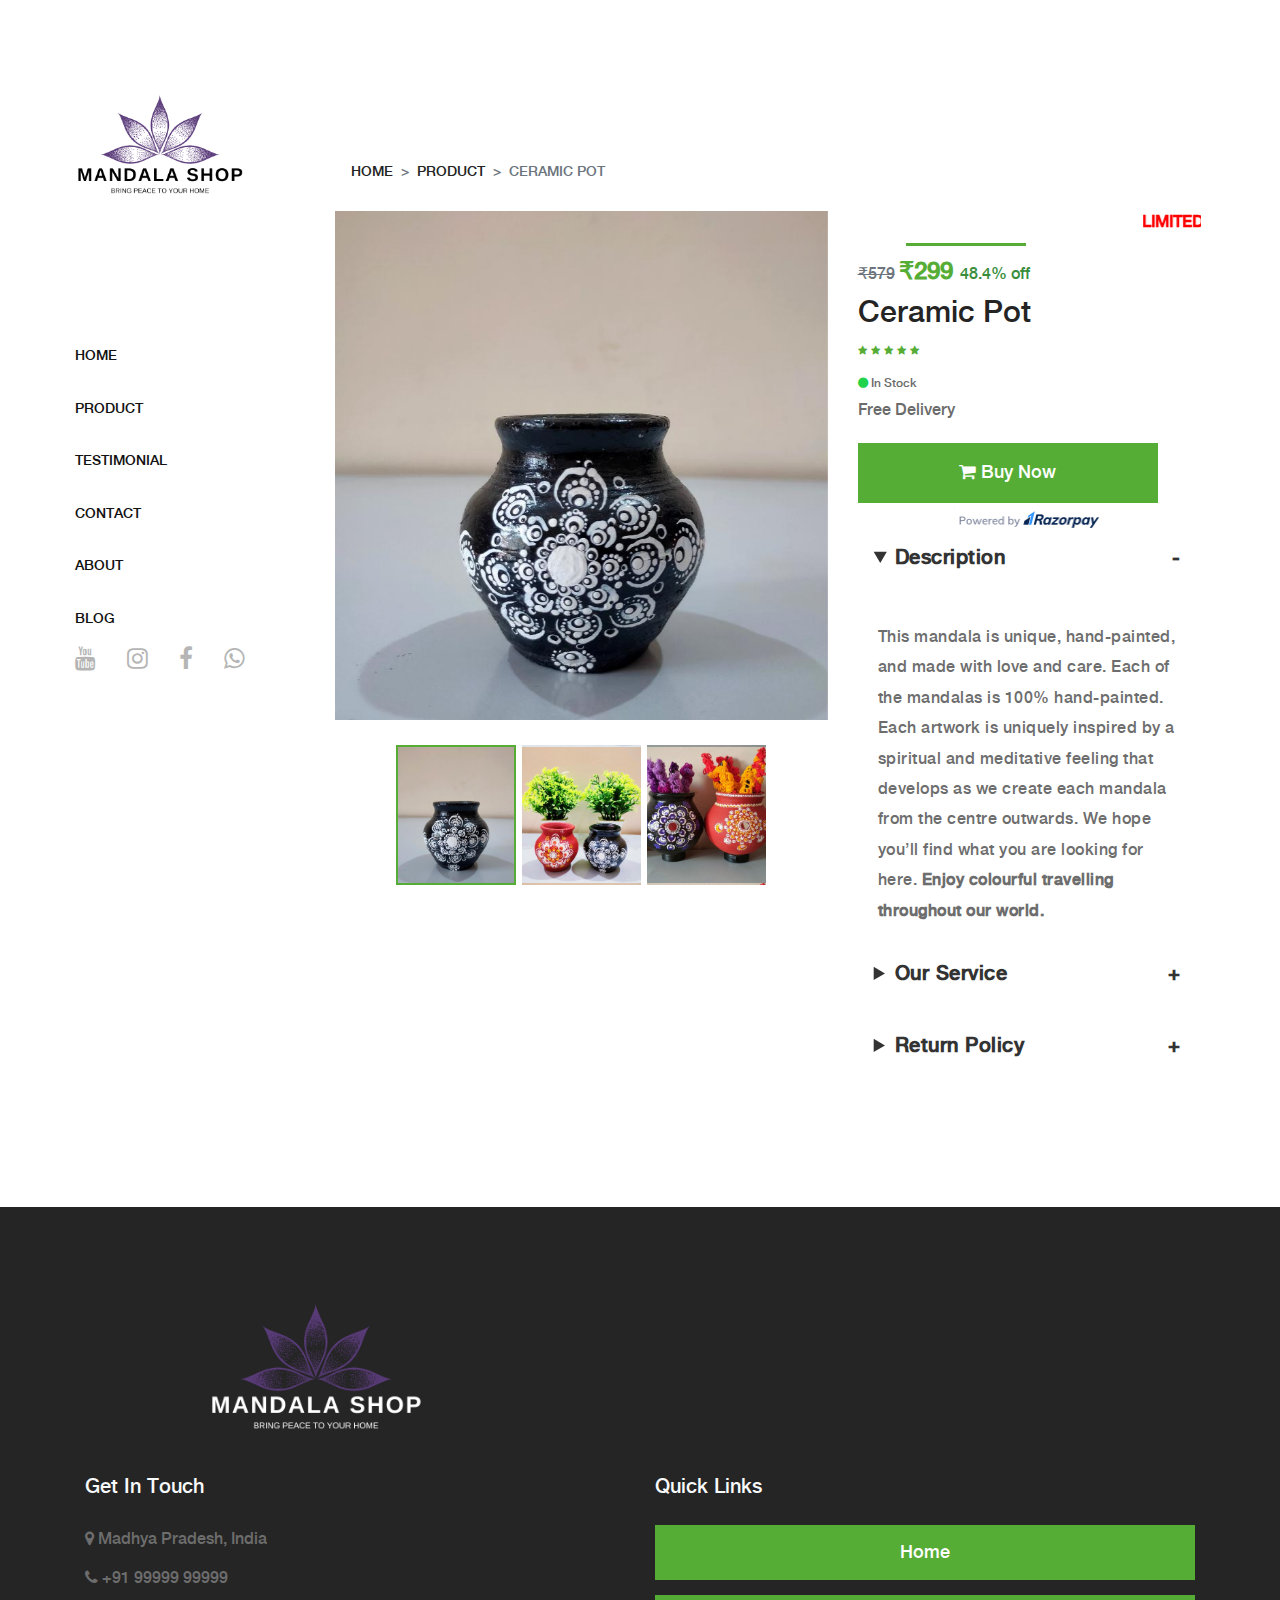
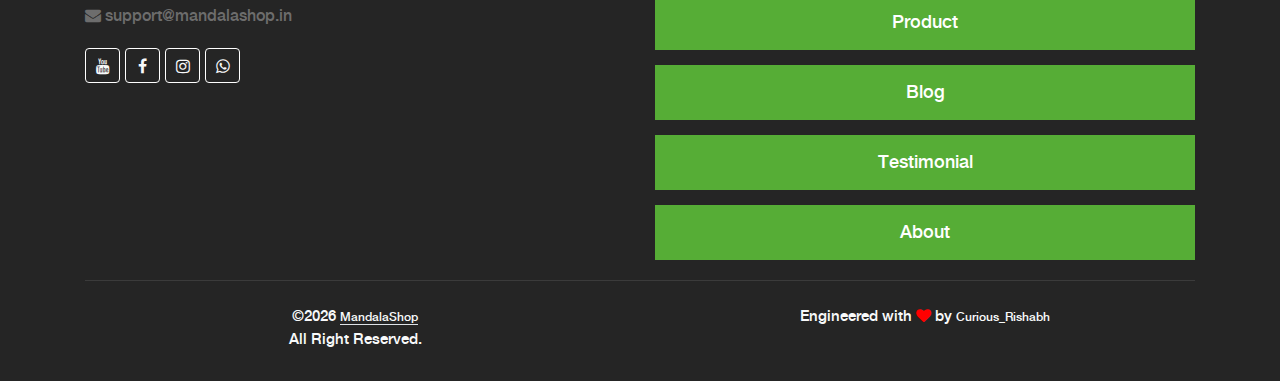
<file: ceramicPot.html>
<!DOCTYPE html>
<html lang="en">

<head>
    <meta charset="UTF-8">
    <meta name="description" content="Mandala Shop, Mandala Art, Mandala Store">
    <meta http-equiv="X-UA-Compatible" content="IE=edge">
    <meta name="viewport" content="width=device-width, initial-scale=1, shrink-to-fit=no">

    <!-- Title  -->
    <title>Mandala Shop</title>
    <!-- Favicon  -->
    <link rel="icon" href="img/core-img/favicon.ico">
    <!-- Core Style CSS -->
    <link rel="stylesheet" href="css/core-style.css">
    <!-- Google tag (gtag.js) -->
    <script async src="https://www.googletagmanager.com/gtag/js?id=G-GC5P2Z1N93"></script>
    <script>
        window.dataLayer = window.dataLayer || [];

        function gtag() {
            dataLayer.push(arguments);
        }
        gtag('js', new Date());

        gtag('config', 'G-GC5P2Z1N93');
    </script>
</head>

<body onload="producer()">
    <div id="loading"></div>
    <!-- ##### Main Content Wrapper Start ##### -->
    <div class="main-content-wrapper d-flex clearfix">

        <!-- Mobile Nav (max width 767px)-->
        <div class="mobile-nav">
            <!-- Navbar Brand -->
            <div class="amado-navbar-brand">
                <a href="index.html"><img src="img/core-img/logo.png" alt="logo"></a>
            </div>
            <!-- Navbar Toggler -->
            <div class="amado-navbar-toggler">
                <span></span><span></span><span></span>
            </div>
        </div>

        <!-- Header Area Start -->
        <header class="header-area clearfix">
            <!-- Close Icon -->
            <div class="nav-close">
                <i class="fa fa-close" aria-hidden="true"></i>
            </div>
            <!-- Logo -->
            <div class="logo">
                <a href="index.html"><img src="img/core-img/logo.png" alt="logo"></a>
            </div>
            <!-- Nav -->
            <nav class="amado-nav">
                <ul>
                    <li><a href="index.html">Home</a></li>
                    <li><a href="shop.html">Product</a></li>
                    <li><a href="testimonials.html">Testimonial</a></li>
                    <li><a href="contact.html">Contact</a></li>
                    <li><a href="about.html">About</a></li>
                    <li><a href="blog.html">Blog</a></li>
                </ul>
            </nav>
            <!-- Social Button -->
            <div class="social-info d-flex justify-content-between mt-25">
                <a href="https://www.youtube.com/channel/UChxTr8k7XfnKZXeDnikYu2w" target="_blank"><i class="fa fa-youtube" aria-hidden="true"></i></a>
                <a href="https://www.instagram.com/mandalashop.in/" target="_blank"><i class="fa fa-instagram" aria-hidden="true"></i></a>
                <a href="http://shorturl.at/ekqrZ" target="_blank"><i class="fa fa-facebook" aria-hidden="true"></i></a>
                <a href="https://wa.me/message/5JHP5URLBCA2H1" target="_blank"><i class="fa fa-whatsapp" aria-hidden="true"></i></a>
            </div>
        </header>
        <!-- Header Area End -->

        <!-- Product Details Area Start -->
        <div class="single-product-area section-padding-100 clearfix">
            <div class="container-fluid">
                <div class="row">
                    <div class="col-12">
                        <nav aria-label="breadcrumb">
                            <ol class="breadcrumb mt-50">
                                <li class="breadcrumb-item"><a href="index.html">Home</a></li>
                                <li class="breadcrumb-item"><a href="shop.html">Product</a></li>
                                <li class="breadcrumb-item active" aria-current="page">Ceramic Pot</li>
                            </ol>
                        </nav>
                    </div>
                </div>

                <div class="row">
                    <div class="col-12 col-lg-7">
                        <div class="single_product_thumb">
                            <div id="product_details_slider" class="carousel slide" data-ride="carousel">
                                <ol class="carousel-indicators">
                                    <li class="active" data-target="#product_details_slider" data-slide-to="0" style="background-image: url(img/product-img/pot1.jpg);">
                                    </li>
                                    <li data-target="#product_details_slider" data-slide-to="1" style="background-image: url(img/product-img/pot11.jpg);">
                                    </li>
                                    <li data-target="#product_details_slider" data-slide-to="2" style="background-image: url(img/product-img/pot111.jpg);">
                                    </li>
                                </ol>
                                <div class="carousel-inner">
                                    <div class="carousel-item active">
                                        <a class="gallery_img" href="img/product-img/pot1.jpg">
                                            <img class="d-block w-100" src="img/product-img/pot1.jpg" alt="First slide">
                                        </a>
                                    </div>
                                    <div class="carousel-item">
                                        <a class="gallery_img" href="img/product-img/pot11.jpg">
                                            <img class="d-block w-100" src="img/product-img/pot11.jpg" alt="Second slide">
                                        </a>
                                    </div>
                                    <div class="carousel-item">
                                        <a class="gallery_img" href="img/product-img/pot111.jpg">
                                            <img class="d-block w-100" src="img/product-img/pot111.jpg" alt="Third slide">
                                        </a>
                                    </div>
                                </div>
                            </div>
                        </div>
                    </div>
                    <div class="col-12 col-lg-5">
                        <div class="single_product_desc">
                            <!-- Product Meta Data -->
                            <div class="product-meta-data">
                                <marquee><b style="color: red;">LIMITED TIME OFFER</b></marquee>
                                <div class="line mx-5"></div>
                                <h6 class="text-muted"><del>₹579</del>
                                    <p class="product-price"><b> ₹299 </b></p><span style="color: #388e3c;"> 48.4% off</span>
                                </h6>
                                <a href="ceramicPot.html">
                                    <h6>Ceramic Pot</h6>
                                </a>
                                <!-- Ratings & Review -->
                                <div class="ratings-review mb-15 d-flex align-items-center justify-content-between">
                                    <div class="ratings">
                                        <i class="fa fa-star" aria-hidden="true"></i>
                                        <i class="fa fa-star" aria-hidden="true"></i>
                                        <i class="fa fa-star" aria-hidden="true"></i>
                                        <i class="fa fa-star" aria-hidden="true"></i>
                                        <i class="fa fa-star" aria-hidden="true"></i>
                                    </div>
                                </div>
                                <!-- Avaiable -->
                                <p class="avaibility"><i class="fa fa-circle"></i> In Stock</p>
                            </div>
                            <div class="short_overview my-1">
                                <p>Free Delivery</p>
                            </div>
                            <!-- Add to Cart Form -->
                            <form class="cart clearfix " action="https://pages.razorpay.com/pl_KM3oeBwLBzjUpY/view">
                                <button type="submit" class="btn amado-btn"> <i class="fa fa-shopping-cart" aria-hidden="true"></i> Buy Now</button>
                                <img height="16px" style="display: block;margin-top: 4px;margin-left: auto;margin-right: auto;;width: 150px;" src="img/core-img/powered_by_razorpay.png">
                            </form>

                            <div class="faqbody">
                                <details open>
                                    <summary>Description</summary>
                                    <div class="card-body justify-content-between text-left">
                                        <p class="mb-0 justify-content-center">
                                            This mandala is unique, hand-painted, and made with love and care. Each of the mandalas is 100% hand-painted. Each artwork is uniquely inspired by a spiritual and meditative feeling that develops as we
                                            create each mandala from the centre outwards. We hope you’ll find what you are looking for here.<b> Enjoy colourful travelling throughout our world.</b>
                                        </p>
                                    </div>
                                </details>

                                <details>
                                    <summary>Our Service</summary>
                                    <div class="card-body justify-content-between text-left">
                                        <h3>Free Shipping</h3>
                                        <p class="mb-0">Delivery within 10 days across India</p>
                                        <h3>Secure Payments</h3>
                                        <p class="mb-0">Guaranteed Safe Checkout powered by razorpay</p>
                                        <h3>Support</h3>
                                        <p class="mb-0">DM on our instagram Page</p>
                                    </div>
                                </details>

                                <details>
                                    <summary>Return Policy</summary>
                                    <div class="card-body justify-content-between text-left">
                                        <p class="mb-0">All sales are final and cannot be returned or exchanged.</p>
                                    </div>
                                </details>
                            </div>

                            <!-- TODO: Share on ig, whatsapp -->
                        </div>
                    </div>
                </div>
            </div>
        </div>
        <!-- Product Details Area End -->
    </div>
    <!-- ##### Main Content Wrapper End ##### -->

    <!-- Footer Start -->
    <div class="container-fluid text-light footer mt-3 pt-5 clearfix">
        <div class="container py-1">
            <div class="container">
                <div class="row align-items-center">
                    <div class="col-12 col-lg-5 col-md-6">
                        <!-- Logo -->
                        <div class="logo">
                            <a href="index.html"><img src="img/core-img/logo2.png" alt="footer-logo"></a>
                        </div>
                    </div>
                </div>
            </div>
            <div class="row g-5">
                <div class="col-lg-6 col-md-6">
                    <h5 class="text-light mb-4">Get In Touch</h5>
                    <p class="mb-2">
                        <i class="fa fa-map-marker me-3"></i> Madhya Pradesh, India
                    </p>
                    <p class="mb-2">
                        <i class="fa fa-phone me-3"></i> +91 99999 99999
                    </p>
                    <p class="mb-2">
                        <i class="fa fa-envelope me-3"></i> support@mandalashop.in
                    </p>
                    <div class="d-flex pt-2">
                        <a class="btn btn-outline-light btn-social" href="https://www.youtube.com/channel/UChxTr8k7XfnKZXeDnikYu2w" target="_blank"><i class="fa fa-youtube"></i></a>
                        <a class="btn btn-outline-light btn-social" href="http://shorturl.at/ekqrZ" target="_blank"><i class="fa fa-facebook-f"></i></a>
                        <a class="btn btn-outline-light btn-social" href="https://www.instagram.com/mandalashop.in/" target="_blank"><i class="fa fa-instagram"></i></a>
                        <a class="btn btn-outline-light btn-social" href="https://wa.me/message/5JHP5URLBCA2H1" target="_blank"><i class="fa fa-whatsapp"></i></a>
                    </div>
                    <br>
                </div>
                <div class="col-lg-6 col-md-6">
                    <h5 class="text-light mb-4">Quick Links</h5>
                    <div class="d-flex flex-column mb-3">
                        <a href="index.html" class="btn amado-btn mb-15">Home</a>
                        <a href="shop.html" class="btn amado-btn mb-15">Product</a>
                        <a href="blog.html" class="btn amado-btn mb-15">Blog</a>
                        <a href="testimonials.html" class="btn amado-btn mb-15">Testimonial</a>
                        <a href="about.html" class="btn amado-btn">About</a>
                    </div>
                </div>
            </div>
        </div>
        <div class="container">
            <div class="copyright">
                <div class="row">
                    <div class="col-md-6 text-center text-md-start mb-3 mb-md-0">
                        &copy;<script>
                            document.write(new Date().getFullYear());
                        </script> <a class="border-bottom" href="https://www.mandalashop.in">MandalaShop</a> <br> All
                        Right Reserved.
                    </div>
                    <div class="col-md-6 text-center text-md-end">
                        Engineered with <i class="fa fa-heart" style='color: red' aria-hidden="true"></i> by
                        <a href="https://www.linkedin.com/in/rishabhbaghel" target="_blank">Curious_Rishabh</a>
                    </div>
                </div>
            </div>
        </div>
    </div>
    <!-- Footer End -->
    <script>
        var preloader = document.getElementById('loading');

        function producer() {
            preloader.style.display = 'none';
        }
    </script>
    <!-- ##### jQuery (Necessary for All JavaScript Plugins) ##### -->
    <script src="js/jquery/jquery-2.2.4.min.js"></script>
    <!-- Bootstrap js -->
    <script src="js/bootstrap.min.js"></script>
    <!-- Plugins js -->
    <script src="js/plugins.js"></script>
    <!-- Active js -->
    <script src="js/active.js"></script>

</body>

</html>
</file>
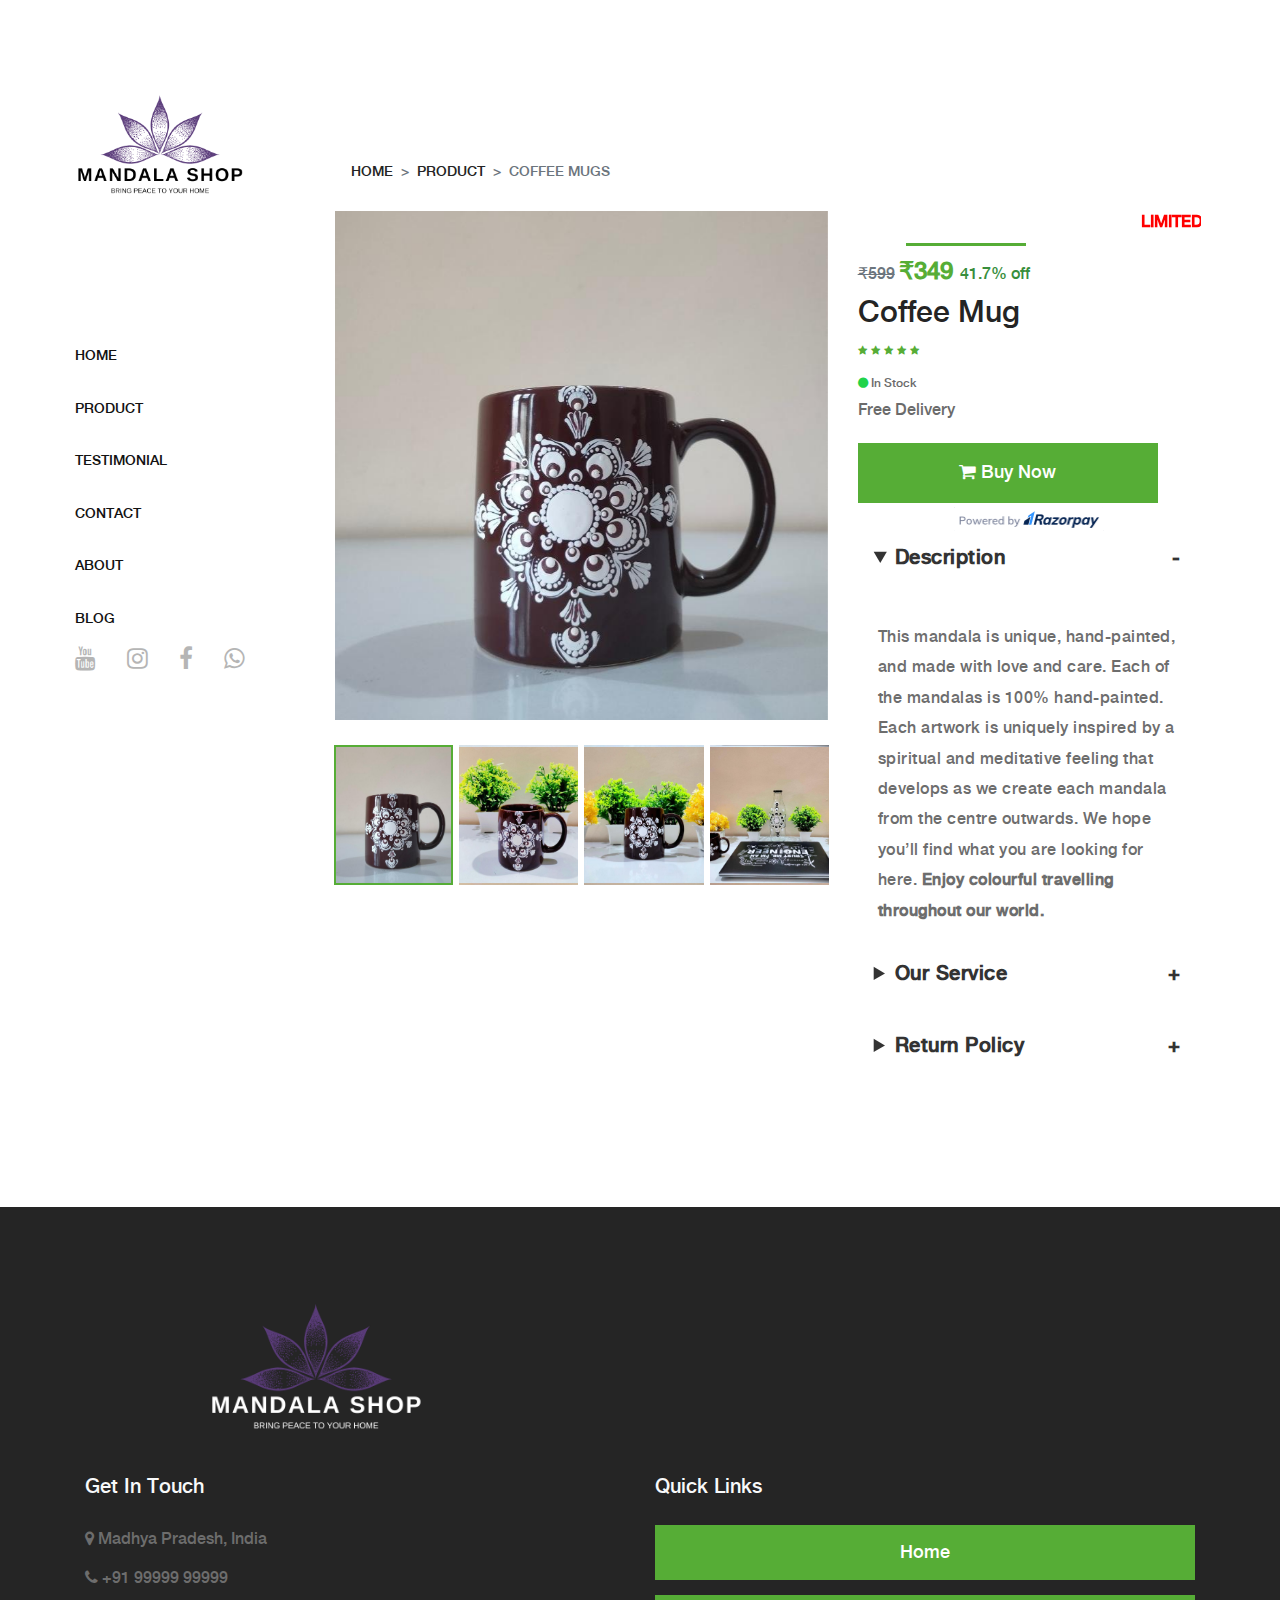
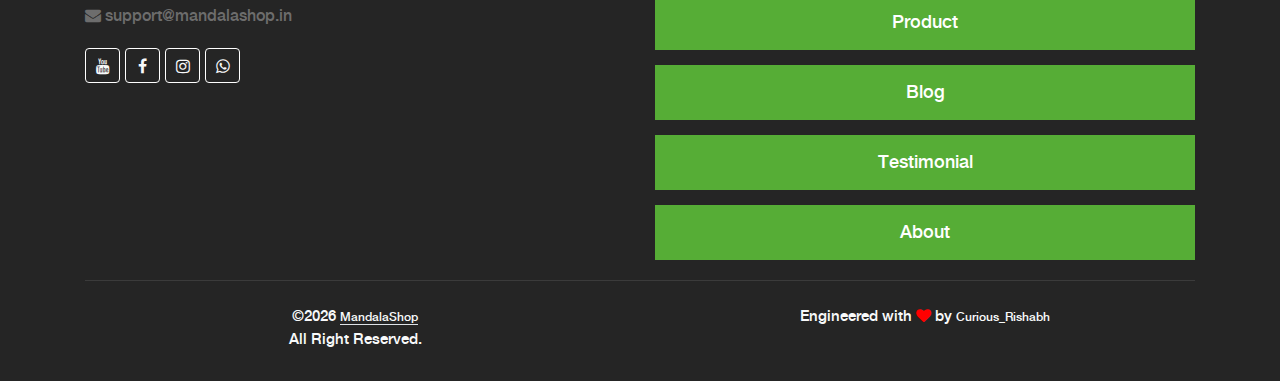
<file: coffeeMug.html>
<!DOCTYPE html>
<html lang="en">

<head>
    <meta charset="UTF-8">
    <meta name="description" content="Mandala Shop, Mandala Art, Mandala Store">
    <meta http-equiv="X-UA-Compatible" content="IE=edge">
    <meta name="viewport" content="width=device-width, initial-scale=1, shrink-to-fit=no">

    <!-- Title  -->
    <title>Mandala Shop</title>
    <!-- Favicon  -->
    <link rel="icon" href="img/core-img/favicon.ico">
    <!-- Core Style CSS -->
    <link rel="stylesheet" href="css/core-style.css">
    <!-- Google tag (gtag.js) -->
    <script async src="https://www.googletagmanager.com/gtag/js?id=G-GC5P2Z1N93"></script>
    <script>
        window.dataLayer = window.dataLayer || [];

        function gtag() {
            dataLayer.push(arguments);
        }
        gtag('js', new Date());

        gtag('config', 'G-GC5P2Z1N93');
    </script>
</head>

<body onload="producer()">
    <div id="loading"></div>
    <!-- ##### Main Content Wrapper Start ##### -->
    <div class="main-content-wrapper d-flex clearfix">

        <!-- Mobile Nav (max width 767px)-->
        <div class="mobile-nav">
            <!-- Navbar Brand -->
            <div class="amado-navbar-brand">
                <a href="index.html"><img src="img/core-img/logo.png" alt="logo"></a>
            </div>
            <!-- Navbar Toggler -->
            <div class="amado-navbar-toggler">
                <span></span><span></span><span></span>
            </div>
        </div>

        <!-- Header Area Start -->
        <header class="header-area clearfix">
            <!-- Close Icon -->
            <div class="nav-close">
                <i class="fa fa-close" aria-hidden="true"></i>
            </div>
            <!-- Logo -->
            <div class="logo">
                <a href="index.html"><img src="img/core-img/logo.png" alt="logo"></a>
            </div>
            <!-- Nav -->
            <nav class="amado-nav">
                <ul>
                    <li><a href="index.html">Home</a></li>
                    <li><a href="shop.html">Product</a></li>
                    <li><a href="testimonials.html">Testimonial</a></li>
                    <li><a href="contact.html">Contact</a></li>
                    <li><a href="about.html">About</a></li>
                    <li><a href="blog.html">Blog</a></li>
                </ul>
            </nav>
            <!-- Social Button -->
            <div class="social-info d-flex justify-content-between mt-25">
                <a href="https://www.youtube.com/channel/UChxTr8k7XfnKZXeDnikYu2w" target="_blank"><i class="fa fa-youtube" aria-hidden="true"></i></a>
                <a href="https://www.instagram.com/mandalashop.in/" target="_blank"><i class="fa fa-instagram" aria-hidden="true"></i></a>
                <a href="http://shorturl.at/ekqrZ" target="_blank"><i class="fa fa-facebook" aria-hidden="true"></i></a>
                <a href="https://wa.me/message/5JHP5URLBCA2H1" target="_blank"><i class="fa fa-whatsapp" aria-hidden="true"></i></a>
            </div>
        </header>
        <!-- Header Area End -->

        <!-- Product Details Area Start -->
        <div class="single-product-area section-padding-100 clearfix">
            <div class="container-fluid">
                <div class="row">
                    <div class="col-12">
                        <nav aria-label="breadcrumb">
                            <ol class="breadcrumb mt-50">
                                <li class="breadcrumb-item"><a href="index.html">Home</a></li>
                                <li class="breadcrumb-item"><a href="shop.html">Product</a></li>
                                <li class="breadcrumb-item active" aria-current="page">Coffee Mugs</li>
                            </ol>
                        </nav>
                    </div>
                </div>

                <div class="row">
                    <div class="col-12 col-lg-7">
                        <div class="single_product_thumb">
                            <div id="product_details_slider" class="carousel slide" data-ride="carousel">
                                <ol class="carousel-indicators">
                                    <li class="active" data-target="#product_details_slider" data-slide-to="0" style="background-image: url(img/product-img/CMug1.jpg);">
                                    </li>
                                    <li data-target="#product_details_slider" data-slide-to="1" style="background-image: url(img/product-img/CMug11.jpg);">
                                    </li>
                                    <li data-target="#product_details_slider" data-slide-to="2" style="background-image: url(img/product-img/CMug111.jpg);">
                                    </li>
                                    <li data-target="#product_details_slider" data-slide-to="3" style="background-image: url(img/product-img/CMug1111.jpg);">
                                    </li>
                                </ol>
                                <div class="carousel-inner">
                                    <div class="carousel-item active">
                                        <a class="gallery_img" href="img/product-img/CMug1.jpg">
                                            <img class="d-block w-100" src="img/product-img/CMug1.jpg" alt="First slide">
                                        </a>
                                    </div>
                                    <div class="carousel-item">
                                        <a class="gallery_img" href="img/product-img/CMug11.jpg">
                                            <img class="d-block w-100" src="img/product-img/CMug11.jpg" alt="Second slide">
                                        </a>
                                    </div>
                                    <div class="carousel-item">
                                        <a class="gallery_img" href="img/product-img/CMug111.jpg">
                                            <img class="d-block w-100" src="img/product-img/CMug111.jpg" alt="Third slide">
                                        </a>
                                    </div>
                                    <div class="carousel-item">
                                        <a class="gallery_img" href="img/product-img/CMug1111.jpg">
                                            <img class="d-block w-100" src="img/product-img/CMug1111.jpg" alt="Fourth slide">
                                        </a>
                                    </div>
                                </div>
                            </div>
                        </div>
                    </div>
                    <div class="col-12 col-lg-5">
                        <div class="single_product_desc">
                            <!-- Product Meta Data -->
                            <div class="product-meta-data">
                                <marquee><b style="color: red;">LIMITED TIME OFFER</b></marquee>
                                <div class="line mx-5"></div>
                                <h6 class="text-muted"><del>₹599</del>
                                    <p class="product-price"><b> ₹349 </b></p><span style="color: #388e3c;"> 41.7% off</span>
                                </h6>
                                <a href="coffeeMug.html">
                                    <h6>Coffee Mug</h6>
                                </a>
                                <!-- Ratings & Review -->
                                <div class="ratings-review mb-15 d-flex align-items-center justify-content-between">
                                    <div class="ratings">
                                        <i class="fa fa-star" aria-hidden="true"></i>
                                        <i class="fa fa-star" aria-hidden="true"></i>
                                        <i class="fa fa-star" aria-hidden="true"></i>
                                        <i class="fa fa-star" aria-hidden="true"></i>
                                        <i class="fa fa-star" aria-hidden="true"></i>
                                    </div>
                                </div>
                                <!-- Avaiable -->
                                <p class="avaibility"><i class="fa fa-circle"></i> In Stock</p>
                            </div>
                            <div class="short_overview my-1">
                                <p>Free Delivery</p>
                            </div>
                            <!-- Add to Cart Form -->
                            <form class="cart clearfix " action="https://pages.razorpay.com/pl_KBsGPQLIxOiGuO/view">
                                <button type="submit" class="btn amado-btn"> <i class="fa fa-shopping-cart" aria-hidden="true"></i> Buy Now</button>
                                <img height="16px" style="display: block;margin-top: 4px;margin-left: auto;margin-right: auto;;width: 150px;" src="img/core-img/powered_by_razorpay.png">
                            </form>

                            <div class="faqbody">
                                <details open>
                                    <summary>Description</summary>
                                    <div class="card-body justify-content-between text-left">
                                        <p class="mb-0 justify-content-center">
                                            This mandala is unique, hand-painted, and made with love and care. Each of the mandalas is 100% hand-painted. Each artwork is uniquely inspired by a spiritual and meditative feeling that develops as we
                                            create each mandala from the centre outwards. We hope you’ll find what you are looking for here.<b> Enjoy colourful travelling throughout our world.</b>
                                        </p>
                                    </div>
                                </details>

                                <details>
                                    <summary>Our Service</summary>
                                    <div class="card-body justify-content-between text-left">
                                        <h3>Free Shipping</h3>
                                        <p class="mb-0">Delivery within 10 days across India</p>
                                        <h3>Secure Payments</h3>
                                        <p class="mb-0">Guaranteed Safe Checkout powered by razorpay</p>
                                        <h3>Support</h3>
                                        <p class="mb-0">DM on our instagram Page</p>
                                    </div>
                                </details>

                                <details>
                                    <summary>Return Policy</summary>
                                    <div class="card-body justify-content-between text-left">
                                        <p class="mb-0">All sales are final and cannot be returned or exchanged.</p>
                                    </div>
                                </details>
                            </div>
                        </div>
                    </div>
                </div>
            </div>
        </div>
        <!-- Product Details Area End -->
    </div>
    <!-- ##### Main Content Wrapper End ##### -->

    <!-- Footer Start -->
    <div class="container-fluid text-light footer mt-3 pt-5 clearfix">
        <div class="container py-1">
            <div class="container">
                <div class="row align-items-center">
                    <div class="col-12 col-lg-5 col-md-6">
                        <!-- Logo -->
                        <div class="logo">
                            <a href="index.html"><img src="img/core-img/logo2.png" alt="footer-logo"></a>
                        </div>
                    </div>
                </div>
            </div>
            <div class="row g-5">
                <div class="col-lg-6 col-md-6">
                    <h5 class="text-light mb-4">Get In Touch</h5>
                    <p class="mb-2">
                        <i class="fa fa-map-marker me-3"></i> Madhya Pradesh, India
                    </p>
                    <p class="mb-2">
                        <i class="fa fa-phone me-3"></i> +91 99999 99999
                    </p>
                    <p class="mb-2">
                        <i class="fa fa-envelope me-3"></i> support@mandalashop.in
                    </p>
                    <div class="d-flex pt-2">
                        <a class="btn btn-outline-light btn-social" href="https://www.youtube.com/channel/UChxTr8k7XfnKZXeDnikYu2w" target="_blank"><i class="fa fa-youtube"></i></a>
                        <a class="btn btn-outline-light btn-social" href="http://shorturl.at/ekqrZ" target="_blank"><i class="fa fa-facebook-f"></i></a>
                        <a class="btn btn-outline-light btn-social" href="https://www.instagram.com/mandalashop.in/" target="_blank"><i class="fa fa-instagram"></i></a>
                        <a class="btn btn-outline-light btn-social" href="https://wa.me/message/5JHP5URLBCA2H1" target="_blank"><i class="fa fa-whatsapp"></i></a>
                    </div>
                    <br>
                </div>
                <div class="col-lg-6 col-md-6">
                    <h5 class="text-light mb-4">Quick Links</h5>
                    <div class="d-flex flex-column mb-3">
                        <a href="index.html" class="btn amado-btn mb-15">Home</a>
                        <a href="shop.html" class="btn amado-btn mb-15">Product</a>
                        <a href="blog.html" class="btn amado-btn mb-15">Blog</a>
                        <a href="testimonials.html" class="btn amado-btn mb-15">Testimonial</a>
                        <a href="about.html" class="btn amado-btn">About</a>
                    </div>
                </div>
            </div>
        </div>
        <div class="container">
            <div class="copyright">
                <div class="row">
                    <div class="col-md-6 text-center text-md-start mb-3 mb-md-0">
                        &copy;<script>
                            document.write(new Date().getFullYear());
                        </script> <a class="border-bottom" href="https://www.mandalashop.in">MandalaShop</a> <br> All
                        Right Reserved.
                    </div>
                    <div class="col-md-6 text-center text-md-end">
                        Engineered with <i class="fa fa-heart" style='color: red' aria-hidden="true"></i> by
                        <a href="https://www.linkedin.com/in/rishabhbaghel" target="_blank">Curious_Rishabh</a>
                    </div>
                </div>
            </div>
        </div>
    </div>
    <!-- Footer End -->
    <script>
        var preloader = document.getElementById('loading');

        function producer() {
            preloader.style.display = 'none';
        }
    </script>
    <!-- ##### jQuery (Necessary for All JavaScript Plugins) ##### -->
    <script src="js/jquery/jquery-2.2.4.min.js"></script>
    <!-- Bootstrap js -->
    <script src="js/bootstrap.min.js"></script>
    <!-- Plugins js -->
    <script src="js/plugins.js"></script>
    <!-- Active js -->
    <script src="js/active.js"></script>

</body>

</html>
</file>
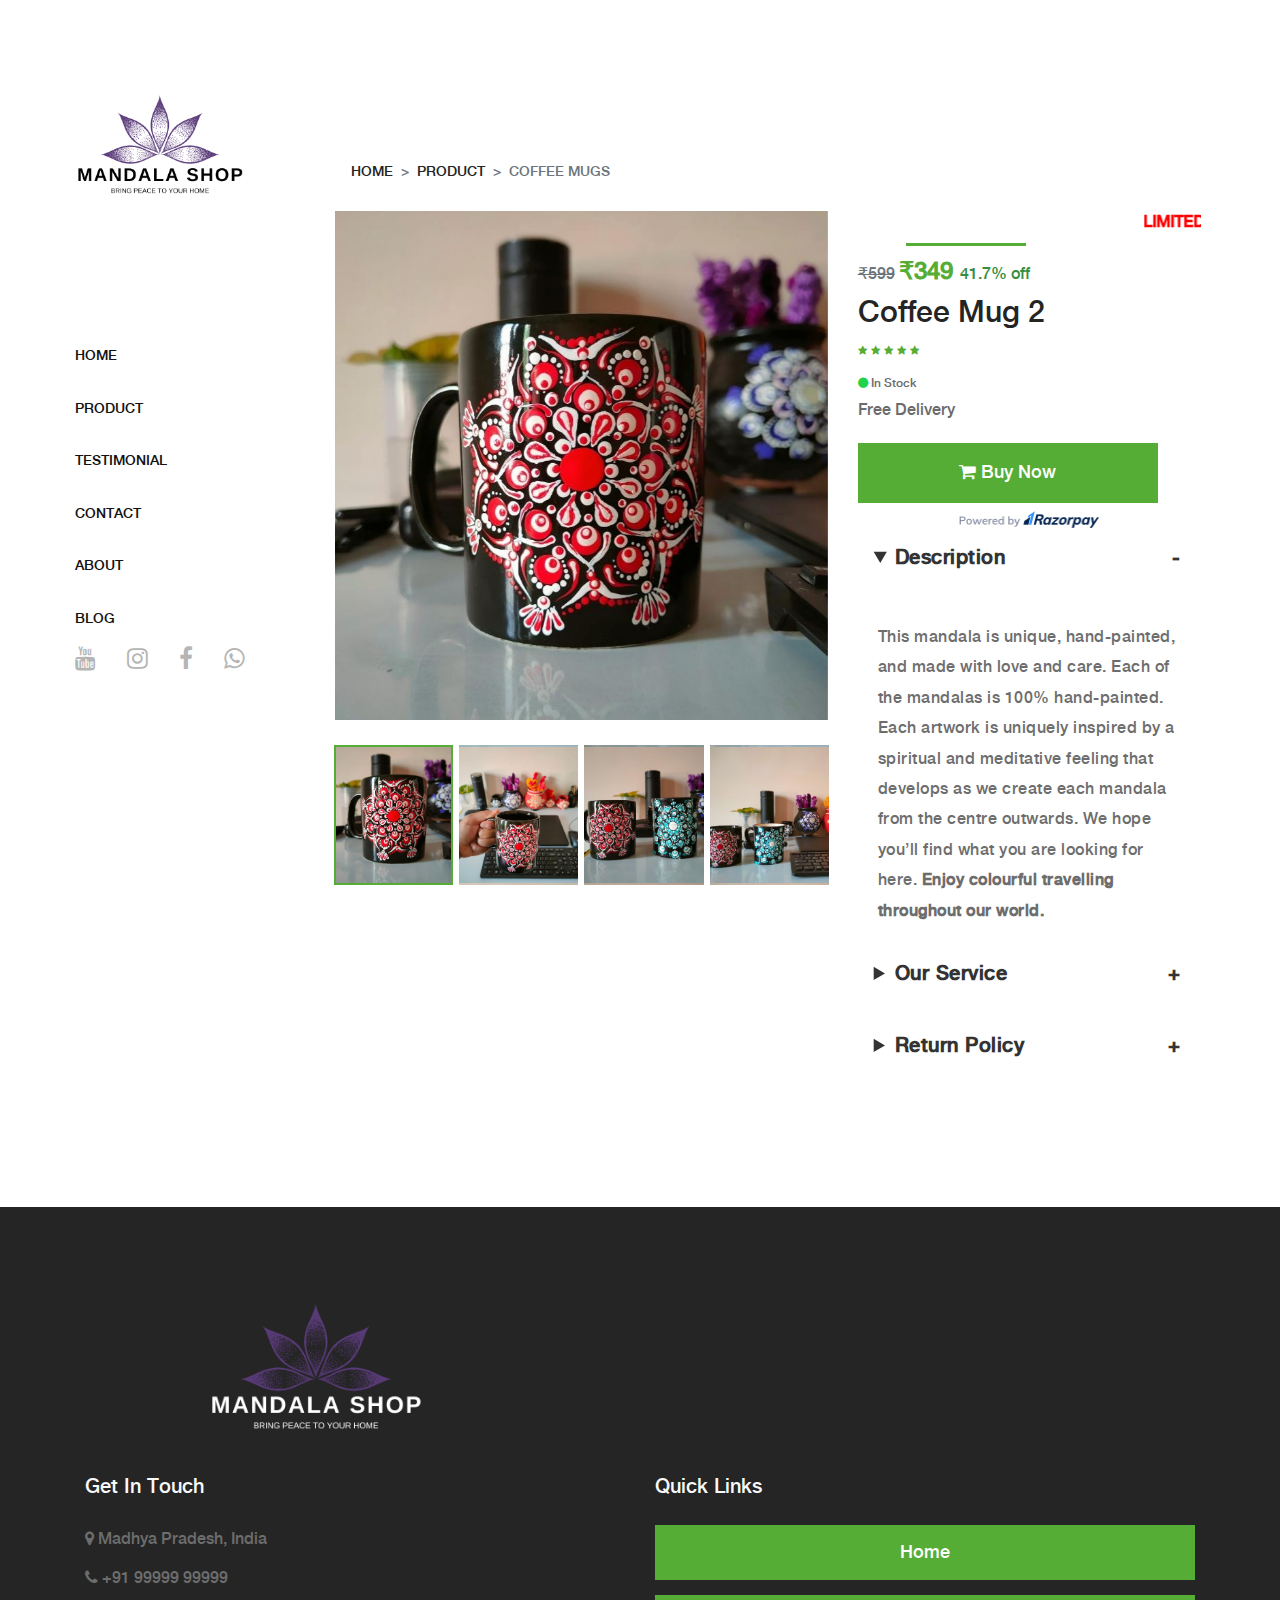
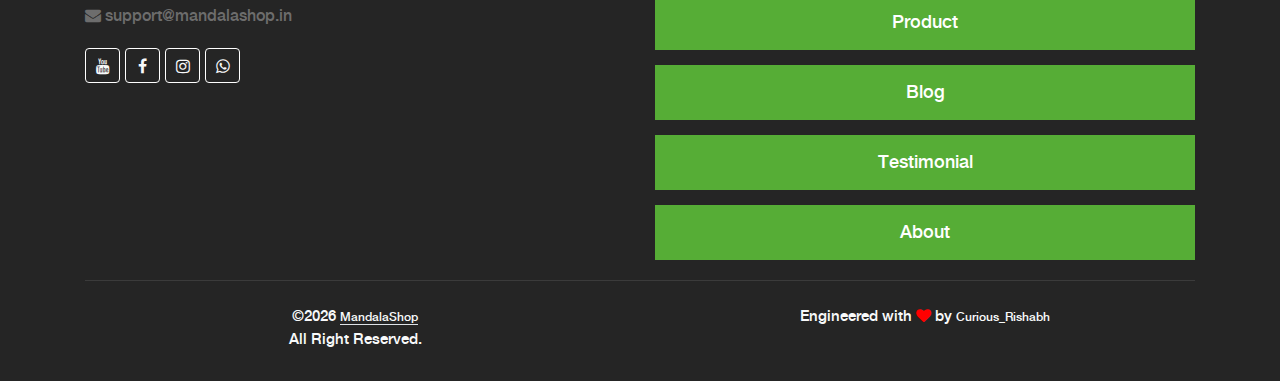
<file: coffeeMug2.html>
<!DOCTYPE html>
<html lang="en">

<head>
    <meta charset="UTF-8">
    <meta name="description" content="Mandala Shop, Mandala Art, Mandala Store">
    <meta http-equiv="X-UA-Compatible" content="IE=edge">
    <meta name="viewport" content="width=device-width, initial-scale=1, shrink-to-fit=no">

    <!-- Title  -->
    <title>Mandala Shop</title>
    <!-- Favicon  -->
    <link rel="icon" href="img/core-img/favicon.ico">
    <!-- Core Style CSS -->
    <link rel="stylesheet" href="css/core-style.css">
    <!-- Google tag (gtag.js) -->
    <script async src="https://www.googletagmanager.com/gtag/js?id=G-GC5P2Z1N93"></script>
    <script>
        window.dataLayer = window.dataLayer || [];

        function gtag() {
            dataLayer.push(arguments);
        }
        gtag('js', new Date());

        gtag('config', 'G-GC5P2Z1N93');
    </script>
</head>

<body onload="producer()">
    <div id="loading"></div>
    <!-- ##### Main Content Wrapper Start ##### -->
    <div class="main-content-wrapper d-flex clearfix">

        <!-- Mobile Nav (max width 767px)-->
        <div class="mobile-nav">
            <!-- Navbar Brand -->
            <div class="amado-navbar-brand">
                <a href="index.html"><img src="img/core-img/logo.png" alt="logo"></a>
            </div>
            <!-- Navbar Toggler -->
            <div class="amado-navbar-toggler">
                <span></span><span></span><span></span>
            </div>
        </div>

        <!-- Header Area Start -->
        <header class="header-area clearfix">
            <!-- Close Icon -->
            <div class="nav-close">
                <i class="fa fa-close" aria-hidden="true"></i>
            </div>
            <!-- Logo -->
            <div class="logo">
                <a href="index.html"><img src="img/core-img/logo.png" alt="logo"></a>
            </div>
            <!-- Nav -->
            <nav class="amado-nav">
                <ul>
                    <li><a href="index.html">Home</a></li>
                    <li><a href="shop.html">Product</a></li>
                    <li><a href="testimonials.html">Testimonial</a></li>
                    <li><a href="contact.html">Contact</a></li>
                    <li><a href="about.html">About</a></li>
                    <li><a href="blog.html">Blog</a></li>
                </ul>
            </nav>
            <!-- Social Button -->
            <div class="social-info d-flex justify-content-between mt-25">
                <a href="https://www.youtube.com/channel/UChxTr8k7XfnKZXeDnikYu2w" target="_blank"><i class="fa fa-youtube" aria-hidden="true"></i></a>
                <a href="https://www.instagram.com/mandalashop.in/" target="_blank"><i class="fa fa-instagram" aria-hidden="true"></i></a>
                <a href="http://shorturl.at/ekqrZ" target="_blank"><i class="fa fa-facebook" aria-hidden="true"></i></a>
                <a href="https://wa.me/message/5JHP5URLBCA2H1" target="_blank"><i class="fa fa-whatsapp" aria-hidden="true"></i></a>
            </div>
        </header>
        <!-- Header Area End -->

        <!-- Product Details Area Start -->
        <div class="single-product-area section-padding-100 clearfix">
            <div class="container-fluid">
                <div class="row">
                    <div class="col-12">
                        <nav aria-label="breadcrumb">
                            <ol class="breadcrumb mt-50">
                                <li class="breadcrumb-item"><a href="index.html">Home</a></li>
                                <li class="breadcrumb-item"><a href="shop.html">Product</a></li>
                                <li class="breadcrumb-item active" aria-current="page">Coffee Mugs</li>
                            </ol>
                        </nav>
                    </div>
                </div>

                <div class="row">
                    <div class="col-12 col-lg-7">
                        <div class="single_product_thumb">
                            <div id="product_details_slider" class="carousel slide" data-ride="carousel">
                                <ol class="carousel-indicators">
                                    <li class="active" data-target="#product_details_slider" data-slide-to="0" style="background-image: url(img/product-img/cMug2.jpg);">
                                    </li>
                                    <li data-target="#product_details_slider" data-slide-to="1" style="background-image: url(img/product-img/cMug22.jpg);">
                                    </li>
                                    <li data-target="#product_details_slider" data-slide-to="2" style="background-image: url(img/product-img/cMug222.jpg);">
                                    </li>
                                    <li data-target="#product_details_slider" data-slide-to="3" style="background-image: url(img/product-img/cMug2222.jpg);">
                                    </li>
                                </ol>
                                <!-- TODO: Update images -->
                                <div class="carousel-inner">
                                    <div class="carousel-item active">
                                        <a class="gallery_img" href="img/product-img/cMug2.jpg">
                                            <img class="d-block w-100" src="img/product-img/cMug2.jpg" alt="First slide">
                                        </a>
                                    </div>
                                    <div class="carousel-item">
                                        <a class="gallery_img" href="img/product-img/cMug22.jpg">
                                            <img class="d-block w-100" src="img/product-img/cMug22.jpg" alt="Second slide">
                                        </a>
                                    </div>
                                    <div class="carousel-item">
                                        <a class="gallery_img" href="img/product-img/cMug22.jpg">
                                            <img class="d-block w-100" src="img/product-img/cMug222.jpg" alt="Third slide">
                                        </a>
                                    </div>
                                    <div class="carousel-item">
                                        <a class="gallery_img" href="img/product-img/cMug2222.jpg">
                                            <img class="d-block w-100" src="img/product-img/cMug2222.jpg" alt="Fourth slide">
                                        </a>
                                    </div>
                                </div>
                            </div>
                        </div>
                    </div>
                    <div class="col-12 col-lg-5">
                        <div class="single_product_desc">
                            <!-- Product Meta Data -->
                            <div class="product-meta-data">
                                <marquee><b style="color: red;">LIMITED TIME OFFER</b></marquee>
                                <div class="line mx-5"></div>
                                <h6 class="text-muted"><del>₹599</del>
                                    <p class="product-price"><b> ₹349 </b></p><span style="color: #388e3c;"> 41.7% off</span>
                                </h6>
                                <a href="coffeeMug2.html">
                                    <h6>Coffee Mug 2</h6>
                                </a>
                                <!-- Ratings & Review -->
                                <div class="ratings-review mb-15 d-flex align-items-center justify-content-between">
                                    <div class="ratings">
                                        <i class="fa fa-star" aria-hidden="true"></i>
                                        <i class="fa fa-star" aria-hidden="true"></i>
                                        <i class="fa fa-star" aria-hidden="true"></i>
                                        <i class="fa fa-star" aria-hidden="true"></i>
                                        <i class="fa fa-star" aria-hidden="true"></i>
                                    </div>
                                </div>
                                <!-- Avaiable -->
                                <p class="avaibility"><i class="fa fa-circle"></i> In Stock</p>
                            </div>
                            <div class="short_overview my-1">
                                <p>Free Delivery</p>
                            </div>
                            <!-- Add to Cart Form -->
                            <form class="cart clearfix " action="https://pages.razorpay.com/pl_KOnuTQZ0ZtdM9v/view">
                                <button type="submit" class="btn amado-btn"> <i class="fa fa-shopping-cart" aria-hidden="true"></i> Buy Now</button>
                                <img height="16px" style="display: block;margin-top: 4px;margin-left: auto;margin-right: auto;;width: 150px;" src="img/core-img/powered_by_razorpay.png">
                            </form>

                            <div class="faqbody">
                                <details open>
                                    <summary>Description</summary>
                                    <div class="card-body justify-content-between text-left">
                                        <p class="mb-0 justify-content-center">
                                            This mandala is unique, hand-painted, and made with love and care. Each of the mandalas is 100% hand-painted. Each artwork is uniquely inspired by a spiritual and meditative feeling that develops as we
                                            create each mandala from the centre outwards. We hope you’ll find what you are looking for here.<b> Enjoy colourful travelling throughout our world.</b>
                                        </p>
                                    </div>
                                </details>

                                <details>
                                    <summary>Our Service</summary>
                                    <div class="card-body justify-content-between text-left">
                                        <h3>Free Shipping</h3>
                                        <p class="mb-0">Delivery within 10 days across India</p>
                                        <h3>Secure Payments</h3>
                                        <p class="mb-0">Guaranteed Safe Checkout powered by razorpay</p>
                                        <h3>Support</h3>
                                        <p class="mb-0">DM on our instagram Page</p>
                                    </div>
                                </details>

                                <details>
                                    <summary>Return Policy</summary>
                                    <div class="card-body justify-content-between text-left">
                                        <p class="mb-0">All sales are final and cannot be returned or exchanged.</p>
                                    </div>
                                </details>
                            </div>
                        </div>
                    </div>
                </div>
            </div>
        </div>
        <!-- Product Details Area End -->
    </div>
    <!-- ##### Main Content Wrapper End ##### -->

    <!-- Footer Start -->
    <div class="container-fluid text-light footer mt-3 pt-5 clearfix">
        <div class="container py-1">
            <div class="container">
                <div class="row align-items-center">
                    <div class="col-12 col-lg-5 col-md-6">
                        <!-- Logo -->
                        <div class="logo">
                            <a href="index.html"><img src="img/core-img/logo2.png" alt="footer-logo"></a>
                        </div>
                    </div>
                </div>
            </div>
            <div class="row g-5">
                <div class="col-lg-6 col-md-6">
                    <h5 class="text-light mb-4">Get In Touch</h5>
                    <p class="mb-2">
                        <i class="fa fa-map-marker me-3"></i> Madhya Pradesh, India
                    </p>
                    <p class="mb-2">
                        <i class="fa fa-phone me-3"></i> +91 99999 99999
                    </p>
                    <p class="mb-2">
                        <i class="fa fa-envelope me-3"></i> support@mandalashop.in
                    </p>
                    <div class="d-flex pt-2">
                        <a class="btn btn-outline-light btn-social" href="https://www.youtube.com/channel/UChxTr8k7XfnKZXeDnikYu2w" target="_blank"><i class="fa fa-youtube"></i></a>
                        <a class="btn btn-outline-light btn-social" href="http://shorturl.at/ekqrZ" target="_blank"><i class="fa fa-facebook-f"></i></a>
                        <a class="btn btn-outline-light btn-social" href="https://www.instagram.com/mandalashop.in/" target="_blank"><i class="fa fa-instagram"></i></a>
                        <a class="btn btn-outline-light btn-social" href="https://wa.me/message/5JHP5URLBCA2H1" target="_blank"><i class="fa fa-whatsapp"></i></a>
                    </div>
                    <br>
                </div>
                <div class="col-lg-6 col-md-6">
                    <h5 class="text-light mb-4">Quick Links</h5>
                    <div class="d-flex flex-column mb-3">
                        <a href="index.html" class="btn amado-btn mb-15">Home</a>
                        <a href="shop.html" class="btn amado-btn mb-15">Product</a>
                        <a href="blog.html" class="btn amado-btn mb-15">Blog</a>
                        <a href="testimonials.html" class="btn amado-btn mb-15">Testimonial</a>
                        <a href="about.html" class="btn amado-btn">About</a>
                    </div>
                </div>
            </div>
        </div>
        <div class="container">
            <div class="copyright">
                <div class="row">
                    <div class="col-md-6 text-center text-md-start mb-3 mb-md-0">
                        &copy;<script>
                            document.write(new Date().getFullYear());
                        </script> <a class="border-bottom" href="https://www.mandalashop.in">MandalaShop</a> <br> All
                        Right Reserved.
                    </div>
                    <div class="col-md-6 text-center text-md-end">
                        Engineered with <i class="fa fa-heart" style='color: red' aria-hidden="true"></i> by
                        <a href="https://www.linkedin.com/in/rishabhbaghel" target="_blank">Curious_Rishabh</a>
                    </div>
                </div>
            </div>
        </div>
    </div>
    <!-- Footer End -->
    <script>
        var preloader = document.getElementById('loading');

        function producer() {
            preloader.style.display = 'none';
        }
    </script>
    <!-- ##### jQuery (Necessary for All JavaScript Plugins) ##### -->
    <script src="js/jquery/jquery-2.2.4.min.js"></script>
    <!-- Bootstrap js -->
    <script src="js/bootstrap.min.js"></script>
    <!-- Plugins js -->
    <script src="js/plugins.js"></script>
    <!-- Active js -->
    <script src="js/active.js"></script>

</body>

</html>
</file>
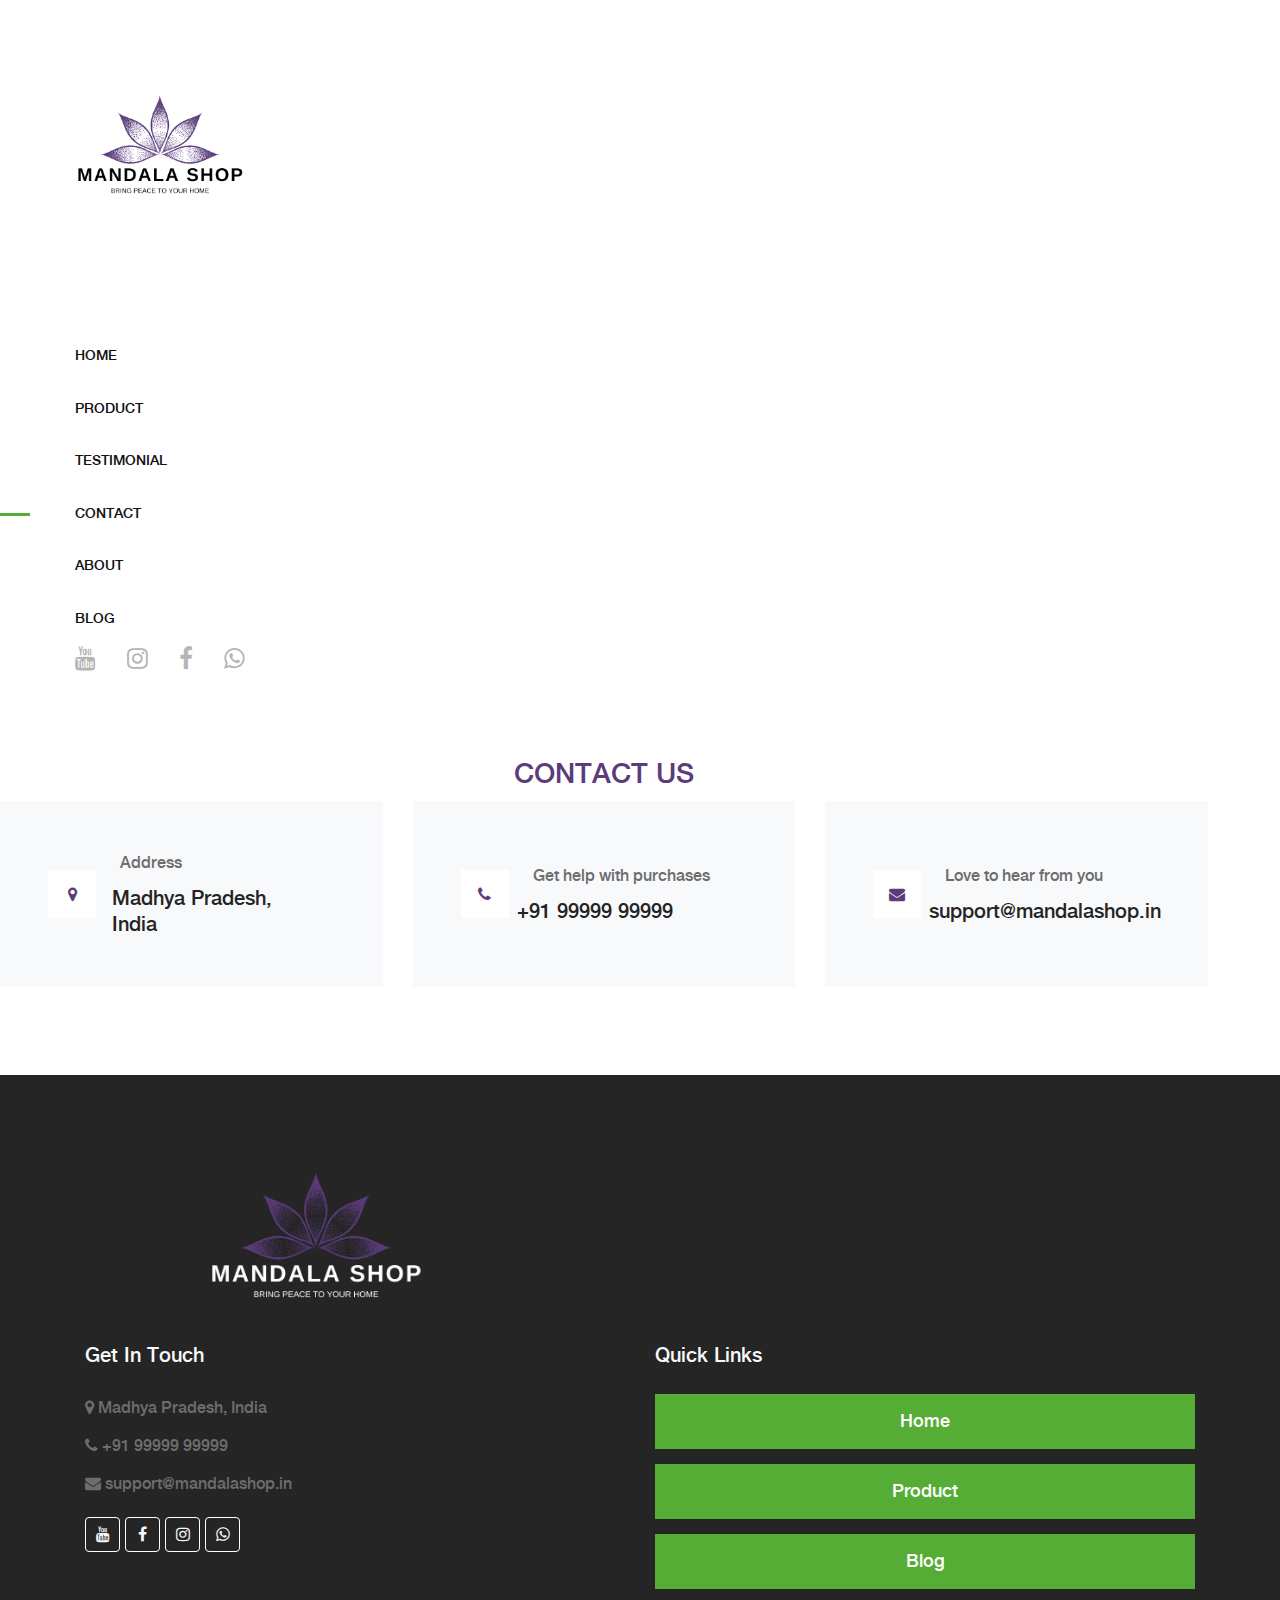
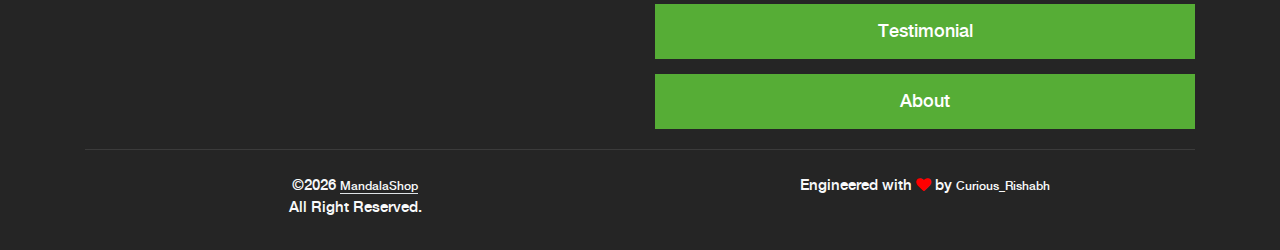
<file: contact.html>
<!DOCTYPE html>
<html lang="en">

<head>
    <meta charset="UTF-8">
    <meta name="description" content="Mandala Shop, Mandala Art, Mandala Store">
    <meta http-equiv="X-UA-Compatible" content="IE=edge">
    <meta name="viewport" content="width=device-width, initial-scale=1, shrink-to-fit=no">

    <!-- Title  -->
    <title>Contact</title>
    <!-- Favicon  -->
    <link rel="icon" href="img/core-img/favicon.ico">
    <!-- Core Style CSS -->
    <link rel="stylesheet" href="css/core-style.css">
    <!-- Google tag (gtag.js) -->
    <script async src="https://www.googletagmanager.com/gtag/js?id=G-GC5P2Z1N93"></script>
    <script>
        window.dataLayer = window.dataLayer || [];

        function gtag() {
            dataLayer.push(arguments);
        }
        gtag('js', new Date());

        gtag('config', 'G-GC5P2Z1N93');
    </script>
</head>

<body onload="producer()">
    <div id="loading"></div>
    <!-- ##### Main Content Wrapper Start ##### -->
    <div class="main-content-wrapper d-flex clearfix">

        <!-- Mobile Nav (max width 767px)-->
        <div class="mobile-nav">
            <!-- Navbar Brand -->
            <div class="amado-navbar-brand">
                <a href="index.html"><img src="img/core-img/logo.png" alt="logo"></a>
            </div>
            <!-- Navbar Toggler -->
            <div class="amado-navbar-toggler">
                <span></span><span></span><span></span>
            </div>
        </div>

        <!-- Header Area Start -->
        <header class="header-area clearfix">
            <!-- Close Icon -->
            <div class="nav-close">
                <i class="fa fa-close" aria-hidden="true"></i>
            </div>
            <!-- Logo -->
            <div class="logo">
                <a href="index.html"><img src="img/core-img/logo.png" alt="logo"></a>
            </div>
            <!-- Nav -->
            <nav class="amado-nav">
                <ul>
                    <li><a href="index.html">Home</a></li>
                    <li><a href="shop.html">Product</a></li>
                    <li><a href="testimonials.html">Testimonial</a></li>
                    <li class="active"><a href="contact.html">Contact</a></li>
                    <li><a href="about.html">About</a></li>
                    <li><a href="blog.html">Blog</a></li>
                </ul>
            </nav>
            <!-- Social Button -->
            <div class="social-info d-flex justify-content-between mt-25">
                <a href="https://www.youtube.com/channel/UChxTr8k7XfnKZXeDnikYu2w" target="_blank"><i class="fa fa-youtube" aria-hidden="true"></i></a>
                <a href="https://www.instagram.com/mandalashop.in/" target="_blank"><i class="fa fa-instagram" aria-hidden="true"></i></a>
                <a href="http://shorturl.at/ekqrZ" target="_blank"><i class="fa fa-facebook" aria-hidden="true"></i></a>
                <a href="https://wa.me/message/5JHP5URLBCA2H1" target="_blank"><i class="fa fa-whatsapp" aria-hidden="true"></i></a>
            </div>
        </header>
        <!-- Header Area End -->

        <!-- TODO: Fix for tablet -->
        <div class="container-xxl py-4">
            <h3 class="fw-bold text-primary animated slideInDown text-center">
                CONTACT US
            </h3>
            <div class="row g-4 mb-5">
                <div class="col-lg-4">
                    <div class="h-100 bg-light d-flex align-items-center p-5">
                        <div class="btn-lg-square bg-white flex-shrink-0">
                            <i class="fa fa-map-marker text-primary"></i>
                        </div>
                        <div class="ms-4">
                            <p class="mb-2 mx-4">
                                <span class="text-primary me-2"></span>Address
                            </p>
                            <h5 class="mb-0 mx-3">Madhya Pradesh, India</h5>
                        </div>
                    </div>
                </div>
                <div class="col-lg-4">
                    <div class="h-100 bg-light d-flex align-items-center p-5">
                        <div class="btn-lg-square bg-white flex-shrink-0">
                            <i class="fa fa-phone text-primary"></i>
                        </div>
                        <div class="ms-4">
                            <p class="mb-2 mx-4">
                                <span class="text-primary me-2"></span>Get help with purchases
                            </p>
                            <h5 class="mb-0 mx-2">+91 99999 99999</h5>
                        </div>
                    </div>
                </div>
                <div class="col-lg-4">
                    <div class="h-100 bg-light d-flex align-items-center p-5">
                        <div class="btn-lg-square bg-white flex-shrink-0">
                            <i class="fa fa-envelope text-primary"></i>
                        </div>
                        <div class="ms-4">
                            <p class="mb-2 mx-4">
                                <span class="text-primary me-2"></span>Love to hear from you
                            </p>
                            <h5 class="mb-0 mx-2">support@mandalashop.in</h5>
                        </div>
                    </div>
                </div>
            </div>
        </div>
    </div>
    <!-- ##### Main Content Wrapper End ##### -->

    <!-- Footer Start -->
    <div class="container-fluid text-light footer mt-3 pt-5 clearfix">
        <div class="container py-1">
            <div class="container">
                <div class="row align-items-center">
                    <div class="col-12 col-lg-5 col-md-6">
                        <!-- Logo -->
                        <div class="logo">
                            <a href="index.html"><img src="img/core-img/logo2.png" alt="footer-logo"></a>
                        </div>
                    </div>
                </div>
            </div>
            <div class="row g-5">
                <div class="col-lg-6 col-md-6">
                    <h5 class="text-light mb-4">Get In Touch</h5>
                    <p class="mb-2">
                        <i class="fa fa-map-marker me-3"></i> Madhya Pradesh, India
                    </p>
                    <p class="mb-2">
                        <i class="fa fa-phone me-3"></i> +91 99999 99999
                    </p>
                    <p class="mb-2">
                        <i class="fa fa-envelope me-3"></i> support@mandalashop.in
                    </p>
                    <div class="d-flex pt-2">
                        <a class="btn btn-outline-light btn-social" href="https://www.youtube.com/channel/UChxTr8k7XfnKZXeDnikYu2w" target="_blank"><i class="fa fa-youtube"></i></a>
                        <a class="btn btn-outline-light btn-social" href="http://shorturl.at/ekqrZ" target="_blank"><i class="fa fa-facebook-f"></i></a>
                        <a class="btn btn-outline-light btn-social" href="https://www.instagram.com/mandalashop.in/" target="_blank"><i class="fa fa-instagram"></i></a>
                        <a class="btn btn-outline-light btn-social" href="https://wa.me/message/5JHP5URLBCA2H1" target="_blank"><i class="fa fa-whatsapp"></i></a>
                    </div>
                    <br>
                </div>
                <div class="col-lg-6 col-md-6">
                    <h5 class="text-light mb-4">Quick Links</h5>
                    <div class="d-flex flex-column mb-3">
                        <a href="index.html" class="btn amado-btn mb-15">Home</a>
                        <a href="shop.html" class="btn amado-btn mb-15">Product</a>
                        <a href="blog.html" class="btn amado-btn mb-15">Blog</a>
                        <a href="testimonials.html" class="btn amado-btn mb-15">Testimonial</a>
                        <a href="about.html" class="btn amado-btn">About</a>
                    </div>
                </div>
            </div>
        </div>
        <div class="container">
            <div class="copyright">
                <div class="row">
                    <div class="col-md-6 text-center text-md-start mb-3 mb-md-0">
                        &copy;<script>
                            document.write(new Date().getFullYear());
                        </script> <a class="border-bottom" href="https://www.mandalashop.in">MandalaShop</a> <br> All
                        Right Reserved.
                    </div>
                    <div class="col-md-6 text-center text-md-end">
                        Engineered with <i class="fa fa-heart" style='color: red' aria-hidden="true"></i> by
                        <a href="https://www.linkedin.com/in/rishabhbaghel" target="_blank">Curious_Rishabh</a>
                    </div>
                </div>
            </div>
        </div>
    </div>
    <!-- Footer End -->
    <script>
        var preloader = document.getElementById('loading');

        function producer() {
            preloader.style.display = 'none';
        }
    </script>
    <!-- ##### jQuery (Necessary for All JavaScript Plugins) ##### -->
    <script src="js/jquery/jquery-2.2.4.min.js"></script>
    <!-- Bootstrap js -->
    <script src="js/bootstrap.min.js"></script>
    <!-- Plugins js -->
    <script src="js/plugins.js"></script>
    <!-- Active js -->
    <script src="js/active.js"></script>

</body>

</html>
</file>
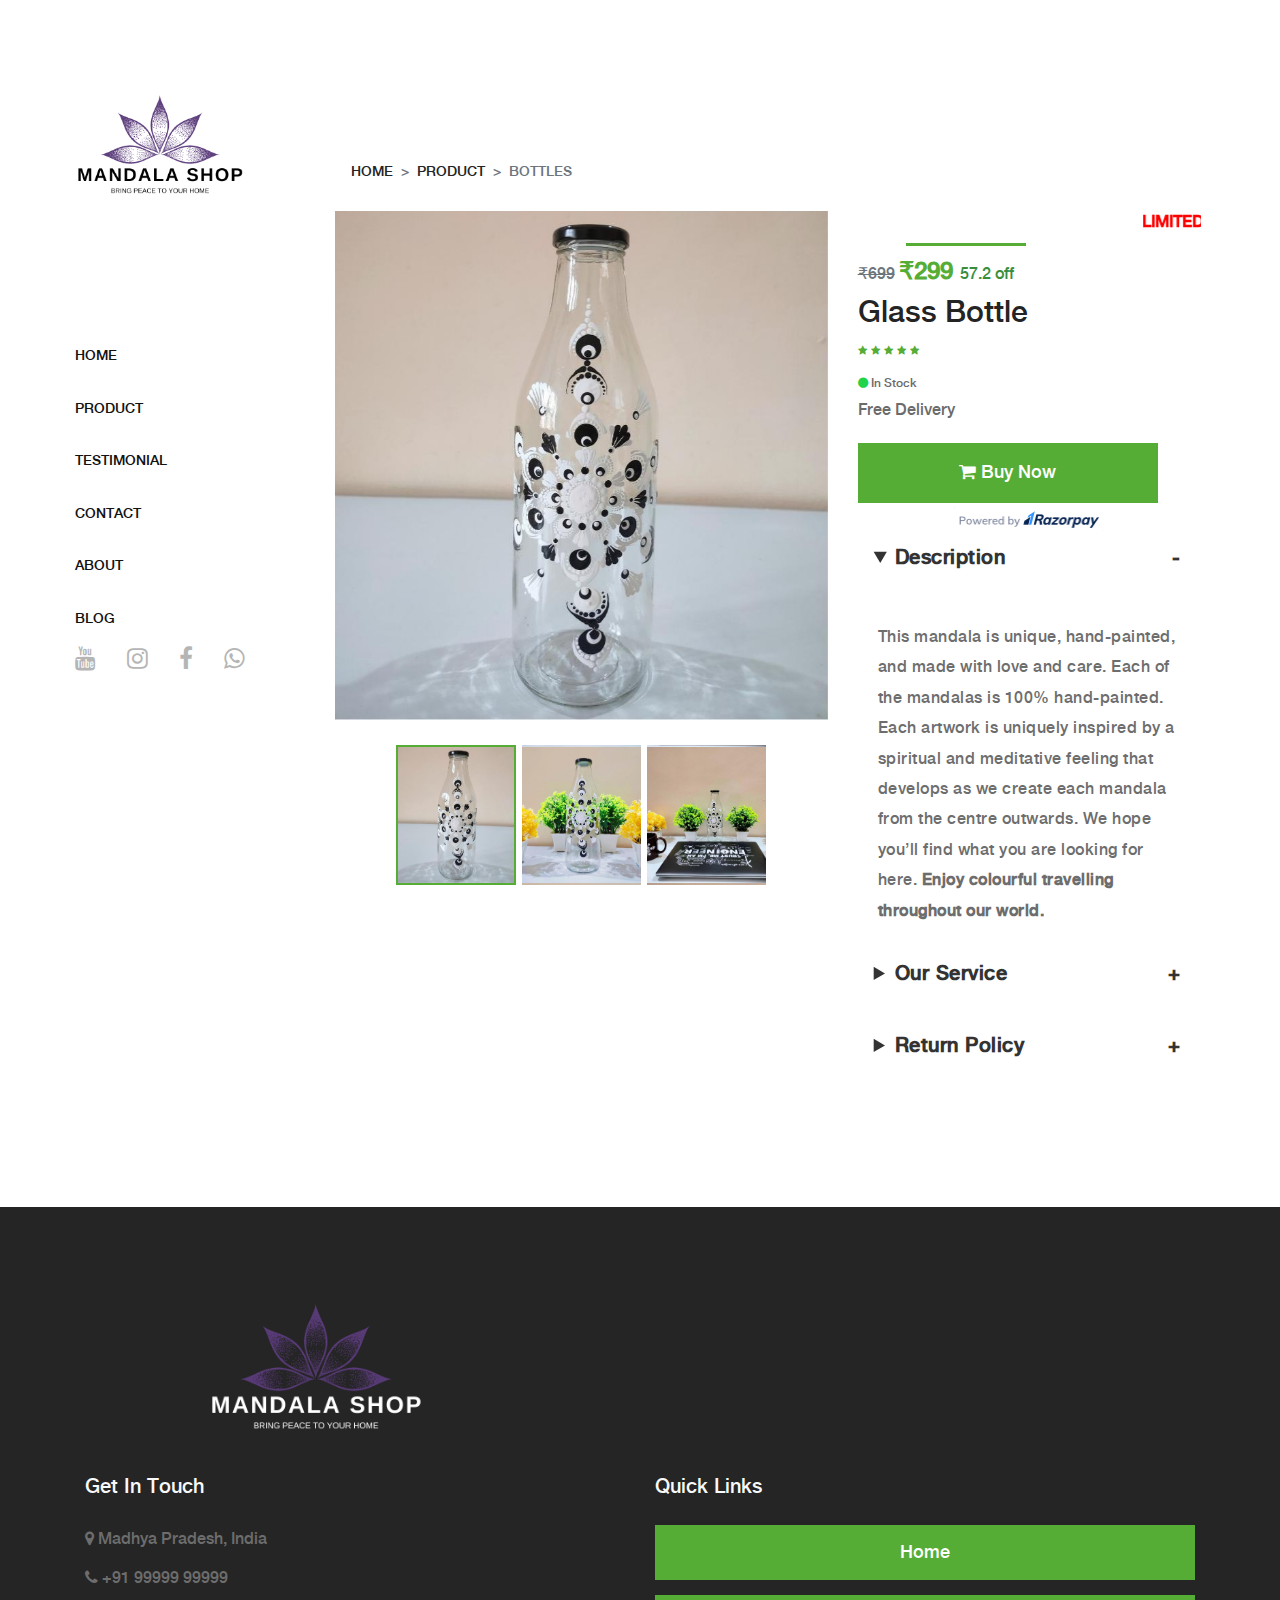
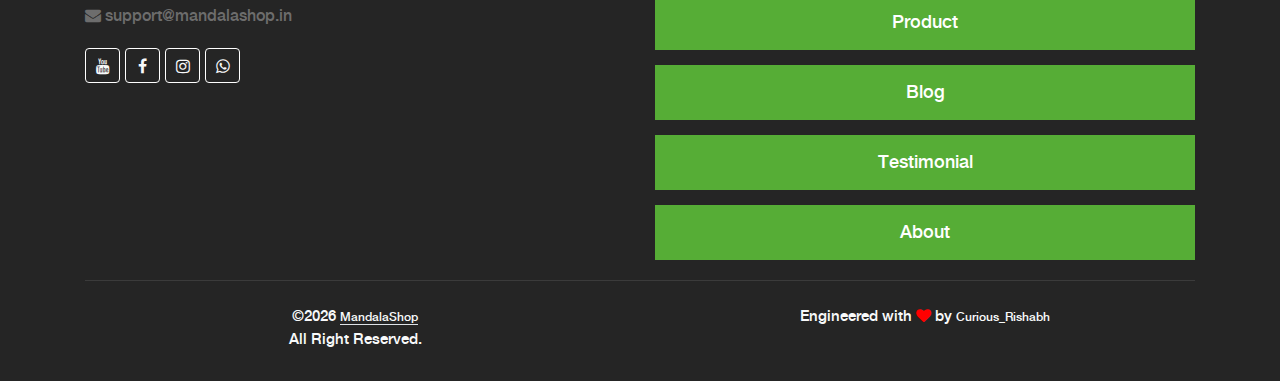
<file: glassBottle.html>
<!DOCTYPE html>
<html lang="en">

<head>
    <meta charset="UTF-8">
    <meta name="description" content="Mandala Shop, Mandala Art, Mandala Store">
    <meta http-equiv="X-UA-Compatible" content="IE=edge">
    <meta name="viewport" content="width=device-width, initial-scale=1, shrink-to-fit=no">

    <!-- Title  -->
    <title>Mandala Shop</title>
    <!-- Favicon  -->
    <link rel="icon" href="img/core-img/favicon.ico">
    <!-- Core Style CSS -->
    <link rel="stylesheet" href="css/core-style.css">
    <!-- Google tag (gtag.js) -->
    <script async src="https://www.googletagmanager.com/gtag/js?id=G-GC5P2Z1N93"></script>
    <script>
        window.dataLayer = window.dataLayer || [];

        function gtag() {
            dataLayer.push(arguments);
        }
        gtag('js', new Date());

        gtag('config', 'G-GC5P2Z1N93');
    </script>
</head>

<body onload="producer()">
    <div id="loading"></div>
    <!-- ##### Main Content Wrapper Start ##### -->
    <div class="main-content-wrapper d-flex clearfix">

        <!-- Mobile Nav (max width 767px)-->
        <div class="mobile-nav">
            <!-- Navbar Brand -->
            <div class="amado-navbar-brand">
                <a href="index.html"><img src="img/core-img/logo.png" alt="logo"></a>
            </div>
            <!-- Navbar Toggler -->
            <div class="amado-navbar-toggler">
                <span></span><span></span><span></span>
            </div>
        </div>

        <!-- Header Area Start -->
        <header class="header-area clearfix">
            <!-- Close Icon -->
            <div class="nav-close">
                <i class="fa fa-close" aria-hidden="true"></i>
            </div>
            <!-- Logo -->
            <div class="logo">
                <a href="index.html"><img src="img/core-img/logo.png" alt="logo"></a>
            </div>
            <!-- Nav -->
            <nav class="amado-nav">
                <ul>
                    <li><a href="index.html">Home</a></li>
                    <li><a href="shop.html">Product</a></li>
                    <li><a href="testimonials.html">Testimonial</a></li>
                    <li><a href="contact.html">Contact</a></li>
                    <li><a href="about.html">About</a></li>
                    <li><a href="blog.html">Blog</a></li>
                </ul>
            </nav>
            <!-- Social Button -->
            <div class="social-info d-flex justify-content-between mt-25">
                <a href="https://www.youtube.com/channel/UChxTr8k7XfnKZXeDnikYu2w" target="_blank"><i class="fa fa-youtube" aria-hidden="true"></i></a>
                <a href="https://www.instagram.com/mandalashop.in/" target="_blank"><i class="fa fa-instagram" aria-hidden="true"></i></a>
                <a href="http://shorturl.at/ekqrZ" target="_blank"><i class="fa fa-facebook" aria-hidden="true"></i></a>
                <a href="https://wa.me/message/5JHP5URLBCA2H1" target="_blank"><i class="fa fa-whatsapp" aria-hidden="true"></i></a>
            </div>
        </header>
        <!-- Header Area End -->

        <!-- Product Details Area Start -->
        <div class="single-product-area section-padding-100 clearfix">
            <div class="container-fluid">
                <div class="row">
                    <div class="col-12">
                        <nav aria-label="breadcrumb">
                            <ol class="breadcrumb mt-50">
                                <li class="breadcrumb-item"><a href="index.html">Home</a></li>
                                <li class="breadcrumb-item"><a href="shop.html">Product</a></li>
                                <li class="breadcrumb-item active" aria-current="page">Bottles</li>
                            </ol>
                        </nav>
                    </div>
                </div>

                <div class="row">
                    <div class="col-12 col-lg-7">
                        <div class="single_product_thumb">
                            <div id="product_details_slider" class="carousel slide" data-ride="carousel">
                                <ol class="carousel-indicators">
                                    <li class="active" data-target="#product_details_slider" data-slide-to="0" style="background-image: url(img/product-img/bottle1.jpg);">
                                    </li>
                                    <li data-target="#product_details_slider" data-slide-to="1" style="background-image: url(img/product-img/bottle11.jpg);">
                                    </li>
                                    <li data-target="#product_details_slider" data-slide-to="2" style="background-image: url(img/product-img/bottle111.jpg);">
                                    </li>
                                </ol>
                                <div class="carousel-inner">
                                    <div class="carousel-item active">
                                        <a class="gallery_img" href="img/product-img/bottle1.jpg">
                                            <img class="d-block w-100" src="img/product-img/bottle1.jpg" alt="First slide">
                                        </a>
                                    </div>
                                    <div class="carousel-item">
                                        <a class="gallery_img" href="img/product-img/bottle11.jpg">
                                            <img class="d-block w-100" src="img/product-img/bottle11.jpg" alt="Second slide">
                                        </a>
                                    </div>
                                    <div class="carousel-item">
                                        <a class="gallery_img" href="img/product-img/bottle111.jpg">
                                            <img class="d-block w-100" src="img/product-img/bottle111.jpg" alt="Third slide">
                                        </a>
                                    </div>
                                </div>
                            </div>
                        </div>
                    </div>
                    <div class="col-12 col-lg-5">
                        <div class="single_product_desc">
                            <!-- Product Meta Data -->
                            <div class="product-meta-data">
                                <marquee><b style="color: red;">LIMITED TIME OFFER</b></marquee>
                                <div class="line mx-5"></div>
                                <h6 class="text-muted"><del>₹699</del>
                                    <p class="product-price"><b> ₹299 </b></p><span style="color: #388e3c;"> 57.2 off</span>
                                </h6>
                                <a href="glassBottle.html">
                                    <h6>Glass Bottle</h6>
                                </a>
                                <!-- Ratings & Review -->
                                <div class="ratings-review mb-15 d-flex align-items-center justify-content-between">
                                    <div class="ratings">
                                        <i class="fa fa-star" aria-hidden="true"></i>
                                        <i class="fa fa-star" aria-hidden="true"></i>
                                        <i class="fa fa-star" aria-hidden="true"></i>
                                        <i class="fa fa-star" aria-hidden="true"></i>
                                        <i class="fa fa-star" aria-hidden="true"></i>
                                    </div>
                                </div>
                                <!-- Avaiable -->
                                <p class="avaibility"><i class="fa fa-circle"></i> In Stock</p>
                            </div>
                            <div class="short_overview my-1">
                                <p>Free Delivery</p>
                            </div>
                            <!-- Add to Cart Form -->
                            <form class="cart clearfix " action="https://pages.razorpay.com/pl_KM30rvsoMoeXRj/view">
                                <button type="submit" class="btn amado-btn"> <i class="fa fa-shopping-cart" aria-hidden="true"></i> Buy Now</button>
                                <img height="16px" style="display: block;margin-top: 4px;margin-left: auto;margin-right: auto;;width: 150px;" src="img/core-img/powered_by_razorpay.png">
                            </form>

                            <div class="faqbody">
                                <details open>
                                    <summary>Description</summary>
                                    <div class="card-body justify-content-between text-left">
                                        <p class="mb-0 justify-content-center">
                                            This mandala is unique, hand-painted, and made with love and care. Each of the mandalas is 100% hand-painted. Each artwork is uniquely inspired by a spiritual and meditative feeling that develops as we
                                            create each mandala from the centre outwards. We hope you’ll find what you are looking for here.<b> Enjoy colourful travelling throughout our world.</b>
                                        </p>
                                    </div>
                                </details>

                                <details>
                                    <summary>Our Service</summary>
                                    <div class="card-body justify-content-between text-left">
                                        <h3>Free Shipping</h3>
                                        <p class="mb-0">Delivery within 10 days across India</p>
                                        <h3>Secure Payments</h3>
                                        <p class="mb-0">Guaranteed Safe Checkout powered by razorpay</p>
                                        <h3>Support</h3>
                                        <p class="mb-0">DM on our instagram Page</p>
                                    </div>
                                </details>

                                <details>
                                    <summary>Return Policy</summary>
                                    <div class="card-body justify-content-between text-left">
                                        <p class="mb-0">All sales are final and cannot be returned or exchanged.</p>
                                    </div>
                                </details>
                            </div>
                            <!-- TODO: Share on ig, whatsapp -->
                        </div>
                    </div>
                </div>
            </div>
        </div>
        <!-- Product Details Area End -->
    </div>
    <!-- ##### Main Content Wrapper End ##### -->

    <!-- Footer Start -->
    <div class="container-fluid text-light footer mt-3 pt-5 clearfix">
        <div class="container py-1">
            <div class="container">
                <div class="row align-items-center">
                    <div class="col-12 col-lg-5 col-md-6">
                        <!-- Logo -->
                        <div class="logo">
                            <a href="index.html"><img src="img/core-img/logo2.png" alt="footer-logo"></a>
                        </div>
                    </div>
                </div>
            </div>
            <div class="row g-5">
                <div class="col-lg-6 col-md-6">
                    <h5 class="text-light mb-4">Get In Touch</h5>
                    <p class="mb-2">
                        <i class="fa fa-map-marker me-3"></i> Madhya Pradesh, India
                    </p>
                    <p class="mb-2">
                        <i class="fa fa-phone me-3"></i> +91 99999 99999
                    </p>
                    <p class="mb-2">
                        <i class="fa fa-envelope me-3"></i> support@mandalashop.in
                    </p>
                    <div class="d-flex pt-2">
                        <a class="btn btn-outline-light btn-social" href="https://www.youtube.com/channel/UChxTr8k7XfnKZXeDnikYu2w" target="_blank"><i class="fa fa-youtube"></i></a>
                        <a class="btn btn-outline-light btn-social" href="http://shorturl.at/ekqrZ" target="_blank"><i class="fa fa-facebook-f"></i></a>
                        <a class="btn btn-outline-light btn-social" href="https://www.instagram.com/mandalashop.in/" target="_blank"><i class="fa fa-instagram"></i></a>
                        <a class="btn btn-outline-light btn-social" href="https://wa.me/message/5JHP5URLBCA2H1" target="_blank"><i class="fa fa-whatsapp"></i></a>
                    </div>
                    <br>
                </div>
                <div class="col-lg-6 col-md-6">
                    <h5 class="text-light mb-4">Quick Links</h5>
                    <div class="d-flex flex-column mb-3">
                        <a href="index.html" class="btn amado-btn mb-15">Home</a>
                        <a href="shop.html" class="btn amado-btn mb-15">Product</a>
                        <a href="blog.html" class="btn amado-btn mb-15">Blog</a>
                        <a href="testimonials.html" class="btn amado-btn mb-15">Testimonial</a>
                        <a href="about.html" class="btn amado-btn">About</a>
                    </div>
                </div>
            </div>
        </div>
        <div class="container">
            <div class="copyright">
                <div class="row">
                    <div class="col-md-6 text-center text-md-start mb-3 mb-md-0">
                        &copy;<script>
                            document.write(new Date().getFullYear());
                        </script> <a class="border-bottom" href="https://www.mandalashop.in">MandalaShop</a> <br> All
                        Right Reserved.
                    </div>
                    <div class="col-md-6 text-center text-md-end">
                        Engineered with <i class="fa fa-heart" style='color: red' aria-hidden="true"></i> by
                        <a href="https://www.linkedin.com/in/rishabhbaghel" target="_blank">Curious_Rishabh</a>
                    </div>
                </div>
            </div>
        </div>
    </div>
    <!-- Footer End -->
    <script>
        var preloader = document.getElementById('loading');

        function producer() {
            preloader.style.display = 'none';
        }
    </script>
    <!-- ##### jQuery (Necessary for All JavaScript Plugins) ##### -->
    <script src="js/jquery/jquery-2.2.4.min.js"></script>
    <!-- Bootstrap js -->
    <script src="js/bootstrap.min.js"></script>
    <!-- Plugins js -->
    <script src="js/plugins.js"></script>
    <!-- Active js -->
    <script src="js/active.js"></script>

</body>

</html>
</file>
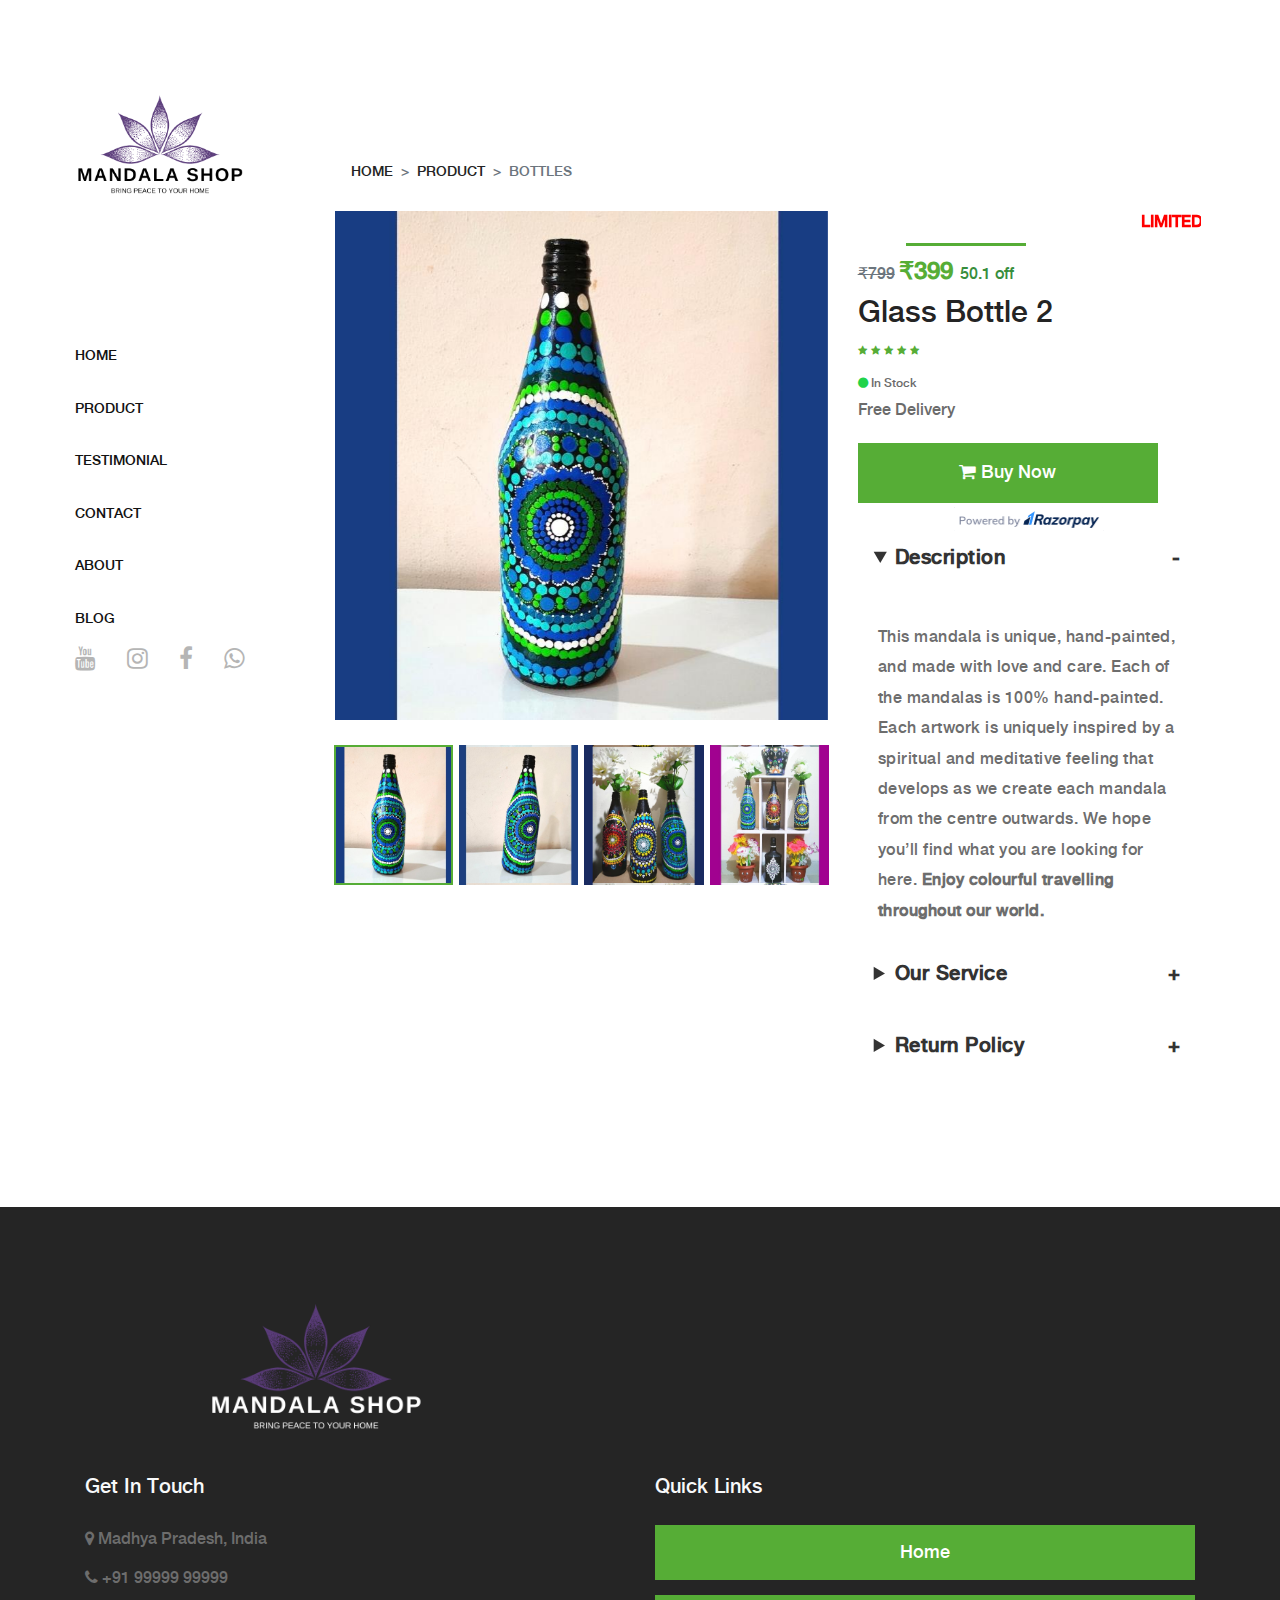
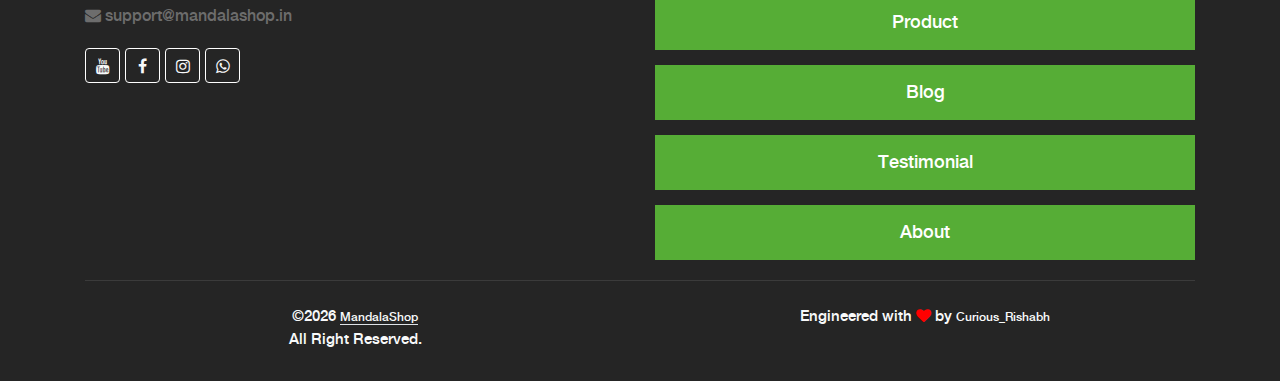
<file: glassBottle2.html>
<!DOCTYPE html>
<html lang="en">

<head>
    <meta charset="UTF-8">
    <meta name="description" content="Mandala Shop, Mandala Art, Mandala Store">
    <meta http-equiv="X-UA-Compatible" content="IE=edge">
    <meta name="viewport" content="width=device-width, initial-scale=1, shrink-to-fit=no">

    <!-- Title  -->
    <title>Mandala Shop</title>
    <!-- Favicon  -->
    <link rel="icon" href="img/core-img/favicon.ico">
    <!-- Core Style CSS -->
    <link rel="stylesheet" href="css/core-style.css">
    <!-- Google tag (gtag.js) -->
    <script async src="https://www.googletagmanager.com/gtag/js?id=G-GC5P2Z1N93"></script>
    <script>
        window.dataLayer = window.dataLayer || [];

        function gtag() {
            dataLayer.push(arguments);
        }
        gtag('js', new Date());

        gtag('config', 'G-GC5P2Z1N93');
    </script>
</head>

<body onload="producer()">
    <div id="loading"></div>
    <!-- ##### Main Content Wrapper Start ##### -->
    <div class="main-content-wrapper d-flex clearfix">

        <!-- Mobile Nav (max width 767px)-->
        <div class="mobile-nav">
            <!-- Navbar Brand -->
            <div class="amado-navbar-brand">
                <a href="index.html"><img src="img/core-img/logo.png" alt="logo"></a>
            </div>
            <!-- Navbar Toggler -->
            <div class="amado-navbar-toggler">
                <span></span><span></span><span></span>
            </div>
        </div>

        <!-- Header Area Start -->
        <header class="header-area clearfix">
            <!-- Close Icon -->
            <div class="nav-close">
                <i class="fa fa-close" aria-hidden="true"></i>
            </div>
            <!-- Logo -->
            <div class="logo">
                <a href="index.html"><img src="img/core-img/logo.png" alt="logo"></a>
            </div>
            <!-- Nav -->
            <nav class="amado-nav">
                <ul>
                    <li><a href="index.html">Home</a></li>
                    <li><a href="shop.html">Product</a></li>
                    <li><a href="testimonials.html">Testimonial</a></li>
                    <li><a href="contact.html">Contact</a></li>
                    <li><a href="about.html">About</a></li>
                    <li><a href="blog.html">Blog</a></li>
                </ul>
            </nav>
            <!-- Social Button -->
            <div class="social-info d-flex justify-content-between mt-25">
                <a href="https://www.youtube.com/channel/UChxTr8k7XfnKZXeDnikYu2w" target="_blank"><i class="fa fa-youtube" aria-hidden="true"></i></a>
                <a href="https://www.instagram.com/mandalashop.in/" target="_blank"><i class="fa fa-instagram" aria-hidden="true"></i></a>
                <a href="http://shorturl.at/ekqrZ" target="_blank"><i class="fa fa-facebook" aria-hidden="true"></i></a>
                <a href="https://wa.me/message/5JHP5URLBCA2H1" target="_blank"><i class="fa fa-whatsapp" aria-hidden="true"></i></a>
            </div>
        </header>
        <!-- Header Area End -->

        <!-- Product Details Area Start -->
        <div class="single-product-area section-padding-100 clearfix">
            <div class="container-fluid">
                <div class="row">
                    <div class="col-12">
                        <nav aria-label="breadcrumb">
                            <ol class="breadcrumb mt-50">
                                <li class="breadcrumb-item"><a href="index.html">Home</a></li>
                                <li class="breadcrumb-item"><a href="shop.html">Product</a></li>
                                <li class="breadcrumb-item active" aria-current="page">Bottles</li>
                            </ol>
                        </nav>
                    </div>
                </div>

                <div class="row">
                    <div class="col-12 col-lg-7">
                        <div class="single_product_thumb">
                            <div id="product_details_slider" class="carousel slide" data-ride="carousel">
                                <ol class="carousel-indicators">
                                    <li class="active" data-target="#product_details_slider" data-slide-to="0" style="background-image: url(img/product-img/bottle2.jpg);">
                                    </li>
                                    <li data-target="#product_details_slider" data-slide-to="1" style="background-image: url(img/product-img/bottle22.jpg);">
                                    </li>
                                    <li data-target="#product_details_slider" data-slide-to="2" style="background-image: url(img/product-img/bottle222.jpg);">
                                    </li>
                                    <li data-target="#product_details_slider" data-slide-to="3" style="background-image: url(img/product-img/bottle2222.jpg);">
                                    </li>
                                </ol>
                                <div class="carousel-inner">
                                    <div class="carousel-item active">
                                        <a class="gallery_img" href="img/product-img/bottle2.jpg">
                                            <img class="d-block w-100" src="img/product-img/bottle2.jpg" alt="First slide">
                                        </a>
                                    </div>
                                    <div class="carousel-item">
                                        <a class="gallery_img" href="img/product-img/bottle22.jpg">
                                            <img class="d-block w-100" src="img/product-img/bottle22.jpg" alt="Second slide">
                                        </a>
                                    </div>
                                    <div class="carousel-item">
                                        <a class="gallery_img" href="img/product-img/bottle222.jpg">
                                            <img class="d-block w-100" src="img/product-img/bottle222.jpg" alt="Third slide">
                                        </a>
                                    </div>
                                    <div class="carousel-item">
                                        <a class="gallery_img" href="img/product-img/bottle2222.jpg">
                                            <img class="d-block w-100" src="img/product-img/bottle2222.jpg" alt="Fourth slide">
                                        </a>
                                    </div>
                                </div>
                            </div>
                        </div>
                    </div>
                    <div class="col-12 col-lg-5">
                        <div class="single_product_desc">
                            <!-- Product Meta Data -->
                            <div class="product-meta-data">
                                <marquee><b style="color: red;">LIMITED TIME OFFER</b></marquee>
                                <div class="line mx-5"></div>
                                <h6 class="text-muted"><del>₹799</del>
                                    <p class="product-price"><b> ₹399 </b></p><span style="color: #388e3c;"> 50.1 off</span>
                                </h6>
                                <a href="glassBottle2.html">
                                    <h6>Glass Bottle 2</h6>
                                </a>
                                <!-- Ratings & Review -->
                                <div class="ratings-review mb-15 d-flex align-items-center justify-content-between">
                                    <div class="ratings">
                                        <i class="fa fa-star" aria-hidden="true"></i>
                                        <i class="fa fa-star" aria-hidden="true"></i>
                                        <i class="fa fa-star" aria-hidden="true"></i>
                                        <i class="fa fa-star" aria-hidden="true"></i>
                                        <i class="fa fa-star" aria-hidden="true"></i>
                                    </div>
                                </div>
                                <!-- Avaiable -->
                                <p class="avaibility"><i class="fa fa-circle"></i> In Stock</p>
                            </div>
                            <div class="short_overview my-1">
                                <p>Free Delivery</p>
                            </div>
                            <!-- Add to Cart Form -->
                            <form class="cart clearfix " action="https://pages.razorpay.com/pl_KNiUqTQj25BoJ7/view">
                                <button type="submit" class="btn amado-btn"> <i class="fa fa-shopping-cart" aria-hidden="true"></i> Buy Now</button>
                                <img height="16px" style="display: block;margin-top: 4px;margin-left: auto;margin-right: auto;;width: 150px;" src="img/core-img/powered_by_razorpay.png">
                            </form>

                            <div class="faqbody">
                                <details open>
                                    <summary>Description</summary>
                                    <div class="card-body justify-content-between text-left">
                                        <p class="mb-0 justify-content-center">
                                            This mandala is unique, hand-painted, and made with love and care. Each of the mandalas is 100% hand-painted. Each artwork is uniquely inspired by a spiritual and meditative feeling that develops as we
                                            create each mandala from the centre outwards. We hope you’ll find what you are looking for here.<b> Enjoy colourful travelling throughout our world.</b>
                                        </p>
                                    </div>
                                </details>

                                <details>
                                    <summary>Our Service</summary>
                                    <div class="card-body justify-content-between text-left">
                                        <h3>Free Shipping</h3>
                                        <p class="mb-0">Delivery within 10 days across India</p>
                                        <h3>Secure Payments</h3>
                                        <p class="mb-0">Guaranteed Safe Checkout powered by razorpay</p>
                                        <h3>Support</h3>
                                        <p class="mb-0">DM on our instagram Page</p>
                                    </div>
                                </details>

                                <details>
                                    <summary>Return Policy</summary>
                                    <div class="card-body justify-content-between text-left">
                                        <p class="mb-0">All sales are final and cannot be returned or exchanged.</p>
                                    </div>
                                </details>
                            </div>
                            <!-- TODO: Share on ig, whatsapp -->
                        </div>
                    </div>
                </div>
            </div>
        </div>
        <!-- Product Details Area End -->
    </div>
    <!-- ##### Main Content Wrapper End ##### -->

    <!-- Footer Start -->
    <div class="container-fluid text-light footer mt-3 pt-5 clearfix">
        <div class="container py-1">
            <div class="container">
                <div class="row align-items-center">
                    <div class="col-12 col-lg-5 col-md-6">
                        <!-- Logo -->
                        <div class="logo">
                            <a href="index.html"><img src="img/core-img/logo2.png" alt="footer-logo"></a>
                        </div>
                    </div>
                </div>
            </div>
            <div class="row g-5">
                <div class="col-lg-6 col-md-6">
                    <h5 class="text-light mb-4">Get In Touch</h5>
                    <p class="mb-2">
                        <i class="fa fa-map-marker me-3"></i> Madhya Pradesh, India
                    </p>
                    <p class="mb-2">
                        <i class="fa fa-phone me-3"></i> +91 99999 99999
                    </p>
                    <p class="mb-2">
                        <i class="fa fa-envelope me-3"></i> support@mandalashop.in
                    </p>
                    <div class="d-flex pt-2">
                        <a class="btn btn-outline-light btn-social" target="_blank" href="https://www.youtube.com/channel/UChxTr8k7XfnKZXeDnikYu2w" target="_blank"><i class="fa fa-youtube"></i></a>
                        <a class="btn btn-outline-light btn-social" target="_blank" href="http://shorturl.at/ekqrZ" target="_blank"><i class="fa fa-facebook-f"></i></a>
                        <a class="btn btn-outline-light btn-social" target="_blank" href="https://www.instagram.com/mandalashop.in/" target="_blank"><i class="fa fa-instagram"></i></a>
                        <a class="btn btn-outline-light btn-social" target="_blank" href="https://wa.me/message/5JHP5URLBCA2H1" target="_blank"><i class="fa fa-whatsapp"></i></a>
                    </div>
                    <br>
                </div>
                <div class="col-lg-6 col-md-6">
                    <h5 class="text-light mb-4">Quick Links</h5>
                    <div class="d-flex flex-column mb-3">
                        <a href="index.html" class="btn amado-btn mb-15">Home</a>
                        <a href="shop.html" class="btn amado-btn mb-15">Product</a>
                        <a href="blog.html" class="btn amado-btn mb-15">Blog</a>
                        <a href="testimonials.html" class="btn amado-btn mb-15">Testimonial</a>
                        <a href="about.html" class="btn amado-btn">About</a>
                    </div>
                </div>
            </div>
        </div>
        <div class="container">
            <div class="copyright">
                <div class="row">
                    <div class="col-md-6 text-center text-md-start mb-3 mb-md-0">
                        &copy;<script>
                            document.write(new Date().getFullYear());
                        </script> <a class="border-bottom" href="https://www.mandalashop.in">MandalaShop</a> <br> All
                        Right Reserved.
                    </div>
                    <div class="col-md-6 text-center text-md-end">
                        Engineered with <i class="fa fa-heart" style='color: red' aria-hidden="true"></i> by
                        <a href="https://www.linkedin.com/in/rishabhbaghel" target="_blank">Curious_Rishabh</a>
                    </div>
                </div>
            </div>
        </div>
    </div>
    <!-- Footer End -->
    <script>
        var preloader = document.getElementById('loading');

        function producer() {
            preloader.style.display = 'none';
        }
    </script>
    <!-- ##### jQuery (Necessary for All JavaScript Plugins) ##### -->
    <script src="js/jquery/jquery-2.2.4.min.js"></script>
    <!-- Bootstrap js -->
    <script src="js/bootstrap.min.js"></script>
    <!-- Plugins js -->
    <script src="js/plugins.js"></script>
    <!-- Active js -->
    <script src="js/active.js"></script>

</body>

</html>
</file>
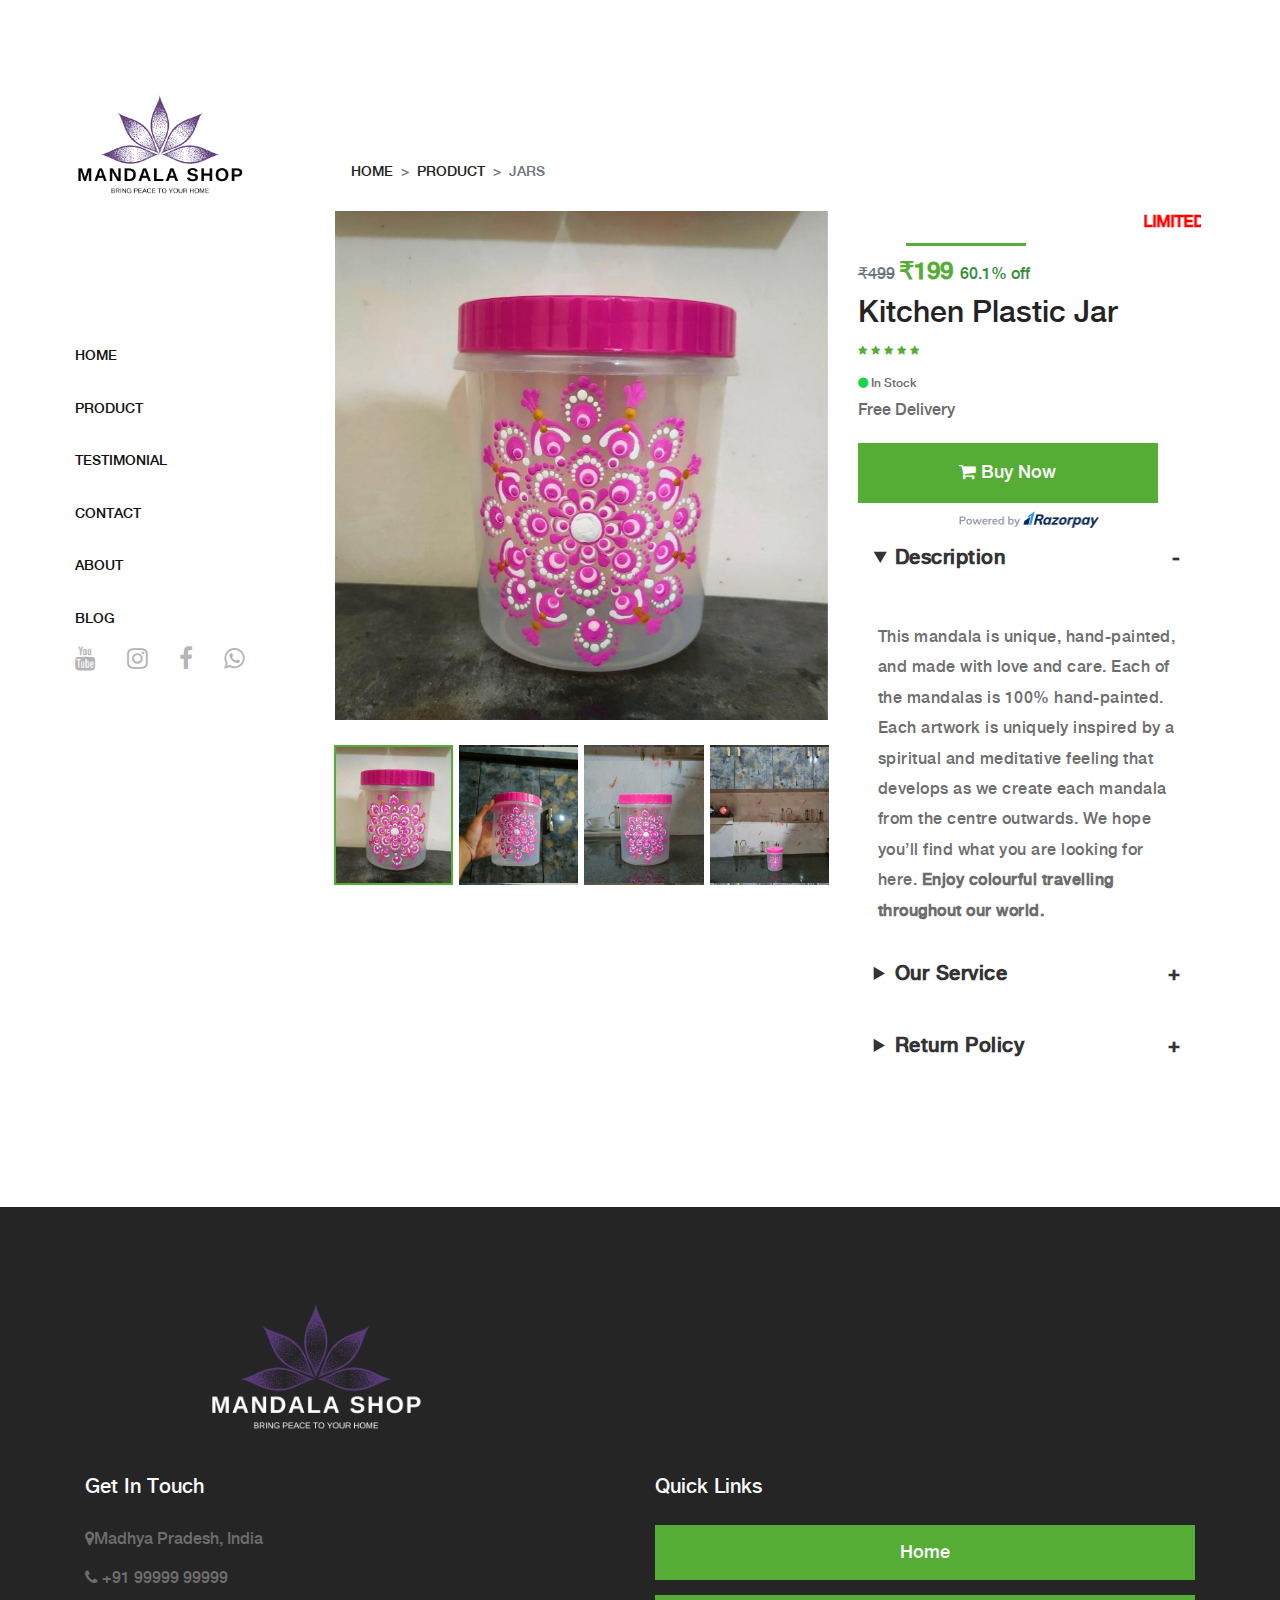
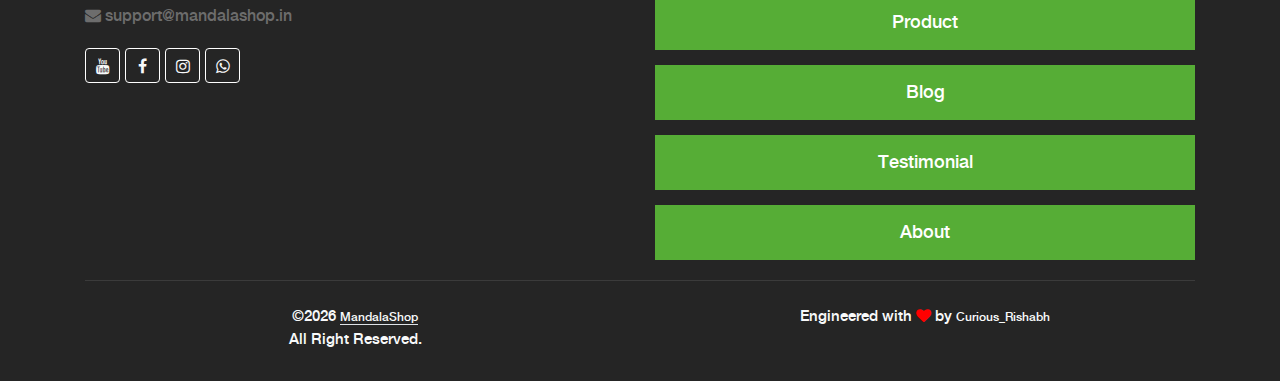
<file: kitchenJar.html>
<!DOCTYPE html>
<html lang="en">

<head>
    <meta charset="UTF-8">
    <meta name="description" content="Mandala Shop, Mandala Art, Mandala Store">
    <meta http-equiv="X-UA-Compatible" content="IE=edge">
    <meta name="viewport" content="width=device-width, initial-scale=1, shrink-to-fit=no">

    <!-- Title  -->
    <title>Mandala Shop</title>
    <!-- Favicon  -->
    <link rel="icon" href="img/core-img/favicon.ico">
    <!-- Core Style CSS -->
    <link rel="stylesheet" href="css/core-style.css">
    <!-- Google tag (gtag.js) -->
    <script async src="https://www.googletagmanager.com/gtag/js?id=G-GC5P2Z1N93"></script>
    <script>
        window.dataLayer = window.dataLayer || [];

        function gtag() {
            dataLayer.push(arguments);
        }
        gtag('js', new Date());

        gtag('config', 'G-GC5P2Z1N93');
    </script>
</head>

<body onload="producer()">
    <div id="loading"></div>
    <!-- ##### Main Content Wrapper Start ##### -->
    <div class="main-content-wrapper d-flex clearfix">

        <!-- Mobile Nav (max width 767px)-->
        <div class="mobile-nav">
            <!-- Navbar Brand -->
            <div class="amado-navbar-brand">
                <a href="index.html"><img src="img/core-img/logo.png" alt="logo"></a>
            </div>
            <!-- Navbar Toggler -->
            <div class="amado-navbar-toggler">
                <span></span><span></span><span></span>
            </div>
        </div>

        <!-- Header Area Start -->
        <header class="header-area clearfix">
            <!-- Close Icon -->
            <div class="nav-close">
                <i class="fa fa-close" aria-hidden="true"></i>
            </div>
            <!-- Logo -->
            <div class="logo">
                <a href="index.html"><img src="img/core-img/logo.png" alt="logo"></a>
            </div>
            <!-- Nav -->
            <nav class="amado-nav">
                <ul>
                    <li><a href="index.html">Home</a></li>
                    <li><a href="shop.html">Product</a></li>
                    <li><a href="testimonials.html">Testimonial</a></li>
                    <li><a href="contact.html">Contact</a></li>
                    <li><a href="about.html">About</a></li>
                    <li><a href="blog.html">Blog</a></li>
                </ul>
            </nav>
            <!-- Social Button -->
            <div class="social-info d-flex justify-content-between mt-25">
                <a href="https://www.youtube.com/channel/UChxTr8k7XfnKZXeDnikYu2w" target="_blank"><i class="fa fa-youtube" aria-hidden="true"></i></a>
                <a href="https://www.instagram.com/mandalashop.in/" target="_blank"><i class="fa fa-instagram" aria-hidden="true"></i></a>
                <a href="http://shorturl.at/ekqrZ" target="_blank"><i class="fa fa-facebook" aria-hidden="true"></i></a>
                <a href="https://wa.me/message/5JHP5URLBCA2H1" target="_blank"><i class="fa fa-whatsapp" aria-hidden="true"></i></a>
            </div>
        </header>
        <!-- Header Area End -->

        <!-- Product Details Area Start -->
        <div class="single-product-area section-padding-100 clearfix">
            <div class="container-fluid">
                <div class="row">
                    <div class="col-12">
                        <nav aria-label="breadcrumb">
                            <ol class="breadcrumb mt-50">
                                <li class="breadcrumb-item"><a href="index.html">Home</a></li>
                                <li class="breadcrumb-item"><a href="shop.html">Product</a></li>
                                <li class="breadcrumb-item active" aria-current="page">Jars</li>
                            </ol>
                        </nav>
                    </div>
                </div>

                <div class="row">
                    <div class="col-12 col-lg-7">
                        <div class="single_product_thumb">
                            <div id="product_details_slider" class="carousel slide" data-ride="carousel">
                                <ol class="carousel-indicators">
                                    <li class="active" data-target="#product_details_slider" data-slide-to="0" style="background-image: url(img/product-img/jar1.jpg);">
                                    </li>
                                    <li data-target="#product_details_slider" data-slide-to="1" style="background-image: url(img/product-img/jar11.jpg);">
                                    </li>
                                    <li data-target="#product_details_slider" data-slide-to="2" style="background-image: url(img/product-img/jar111.jpg);">
                                    </li>
                                    <li data-target="#product_details_slider" data-slide-to="3" style="background-image: url(img/product-img/jar1111.jpg);">
                                    </li>
                                </ol>
                                <div class="carousel-inner">
                                    <div class="carousel-item active">
                                        <a class="gallery_img" href="img/product-img/jar1.jpg">
                                            <img class="d-block w-100" src="img/product-img/jar1.jpg" alt="First slide">
                                        </a>
                                    </div>
                                    <div class="carousel-item">
                                        <a class="gallery_img" href="img/product-img/jar11.jpg">
                                            <img class="d-block w-100" src="img/product-img/jar11.jpg" alt="Second slide">
                                        </a>
                                    </div>
                                    <div class="carousel-item">
                                        <a class="gallery_img" href="img/product-img/jar111.jpg">
                                            <img class="d-block w-100" src="img/product-img/jar111.jpg" alt="Third slide">
                                        </a>
                                    </div>
                                    <div class="carousel-item">
                                        <a class="gallery_img" href="img/product-img/jar1111.jpg">
                                            <img class="d-block w-100" src="img/product-img/jar1111.jpg" alt="Fourth slide">
                                        </a>
                                    </div>
                                </div>
                            </div>
                        </div>
                    </div>
                    <div class="col-12 col-lg-5">
                        <div class="single_product_desc">
                            <!-- Product Meta Data -->
                            <div class="product-meta-data">
                                <marquee><b style="color: red;">LIMITED TIME OFFER</b></marquee>
                                <div class="line mx-5"></div>
                                <h6 class="text-muted"><del>₹499</del>
                                    <p class="product-price"><b> ₹199 </b></p><span style="color: #388e3c;"> 60.1% off</span>
                                </h6>
                                <a href="kitchenJar.html">
                                    <h6>Kitchen Plastic Jar</h6>
                                </a>
                                <!-- Ratings & Review -->
                                <div class="ratings-review mb-15 d-flex align-items-center justify-content-between">
                                    <div class="ratings">
                                        <i class="fa fa-star" aria-hidden="true"></i>
                                        <i class="fa fa-star" aria-hidden="true"></i>
                                        <i class="fa fa-star" aria-hidden="true"></i>
                                        <i class="fa fa-star" aria-hidden="true"></i>
                                        <i class="fa fa-star" aria-hidden="true"></i>
                                    </div>
                                </div>
                                <!-- Avaiable -->
                                <p class="avaibility"><i class="fa fa-circle"></i> In Stock</p>
                            </div>
                            <div class="short_overview my-1">
                                <p>Free Delivery</p>
                            </div>
                            <!-- Add to Cart Form -->
                            <form class="cart clearfix " action="https://pages.razorpay.com/pl_KNhs7mt2k4v1f6/view">
                                <button type="submit" class="btn amado-btn"> <i class="fa fa-shopping-cart" aria-hidden="true"></i> Buy Now</button>
                                <img height="16px" style="display: block;margin-top: 4px;margin-left: auto;margin-right: auto;;width: 150px;" src="img/core-img/powered_by_razorpay.png">
                            </form>

                            <div class="faqbody">
                                <details open>
                                    <summary>Description</summary>
                                    <div class="card-body justify-content-between text-left">
                                        <p class="mb-0 justify-content-center">
                                            This mandala is unique, hand-painted, and made with love and care. Each of the mandalas is 100% hand-painted. Each artwork is uniquely inspired by a spiritual and meditative feeling that develops as we
                                            create each mandala from the centre outwards. We hope you’ll find what you are looking for here.<b> Enjoy colourful travelling throughout our world.</b>
                                        </p>
                                    </div>
                                </details>

                                <details>
                                    <summary>Our Service</summary>
                                    <div class="card-body justify-content-between text-left">
                                        <h3>Free Shipping</h3>
                                        <p class="mb-0">Delivery within 10 days across India</p>
                                        <h3>Secure Payments</h3>
                                        <p class="mb-0">Guaranteed Safe Checkout powered by razorpay</p>
                                        <h3>Support</h3>
                                        <p class="mb-0">DM on our instagram Page</p>
                                    </div>
                                </details>

                                <details>
                                    <summary>Return Policy</summary>
                                    <div class="card-body justify-content-between text-left">
                                        <p class="mb-0">All sales are final and cannot be returned or exchanged.</p>
                                    </div>
                                </details>
                            </div>

                            <!-- TODO: Share on ig, whatsapp -->
                        </div>
                    </div>
                </div>
            </div>
        </div>
        <!-- Product Details Area End -->
    </div>
    <!-- ##### Main Content Wrapper End ##### -->

    <!-- Footer Start -->
    <div class="container-fluid text-light footer mt-3 pt-5 clearfix">
        <div class="container py-1">
            <div class="container">
                <div class="row align-items-center">
                    <div class="col-12 col-lg-5 col-md-6">
                        <!-- Logo -->
                        <div class="logo">
                            <a href="index.html"><img src="img/core-img/logo2.png" alt="footer-logo"></a>
                        </div>
                    </div>
                </div>
            </div>
            <div class="row g-5">
                <div class="col-lg-6 col-md-6">
                    <h5 class="text-light mb-4">Get In Touch</h5>
                    <p class="mb-2">
                        <i class="fa fa-map-marker me-3"></i>Madhya Pradesh, India
                    </p>
                    <p class="mb-2">
                        <i class="fa fa-phone me-3"></i> +91 99999 99999
                    </p>
                    <p class="mb-2">
                        <i class="fa fa-envelope me-3"></i> support@mandalashop.in
                    </p>
                    <div class="d-flex pt-2">
                        <a class="btn btn-outline-light btn-social" href="https://www.youtube.com/channel/UChxTr8k7XfnKZXeDnikYu2w" target="_blank"><i class="fa fa-youtube"></i></a>
                        <a class="btn btn-outline-light btn-social" href="http://shorturl.at/ekqrZ" target="_blank"><i class="fa fa-facebook-f"></i></a>
                        <a class="btn btn-outline-light btn-social" href="https://www.instagram.com/mandalashop.in/" target="_blank"><i class="fa fa-instagram"></i></a>
                        <a class="btn btn-outline-light btn-social" href="https://wa.me/message/5JHP5URLBCA2H1" target="_blank"><i class="fa fa-whatsapp"></i></a>
                    </div>
                    <br>
                </div>
                <div class="col-lg-6 col-md-6">
                    <h5 class="text-light mb-4">Quick Links</h5>
                    <div class="d-flex flex-column mb-3">
                        <a href="index.html" class="btn amado-btn mb-15">Home</a>
                        <a href="shop.html" class="btn amado-btn mb-15">Product</a>
                        <a href="blog.html" class="btn amado-btn mb-15">Blog</a>
                        <a href="testimonials.html" class="btn amado-btn mb-15">Testimonial</a>
                        <a href="about.html" class="btn amado-btn">About</a>
                    </div>
                </div>
            </div>
        </div>
        <div class="container">
            <div class="copyright">
                <div class="row">
                    <div class="col-md-6 text-center text-md-start mb-3 mb-md-0">
                        &copy;<script>
                            document.write(new Date().getFullYear());
                        </script> <a class="border-bottom" href="https://www.mandalashop.in">MandalaShop</a> <br> All
                        Right Reserved.
                    </div>
                    <div class="col-md-6 text-center text-md-end">
                        Engineered with <i class="fa fa-heart" style='color: red' aria-hidden="true"></i> by
                        <a href="https://www.linkedin.com/in/rishabhbaghel" target="_blank">Curious_Rishabh</a>
                    </div>
                </div>
            </div>
        </div>
    </div>
    <!-- Footer End -->
    <script>
        var preloader = document.getElementById('loading');

        function producer() {
            preloader.style.display = 'none';
        }
    </script>
    <!-- ##### jQuery (Necessary for All JavaScript Plugins) ##### -->
    <script src="js/jquery/jquery-2.2.4.min.js"></script>
    <!-- Bootstrap js -->
    <script src="js/bootstrap.min.js"></script>
    <!-- Plugins js -->
    <script src="js/plugins.js"></script>
    <!-- Active js -->
    <script src="js/active.js"></script>

</body>

</html>
</file>
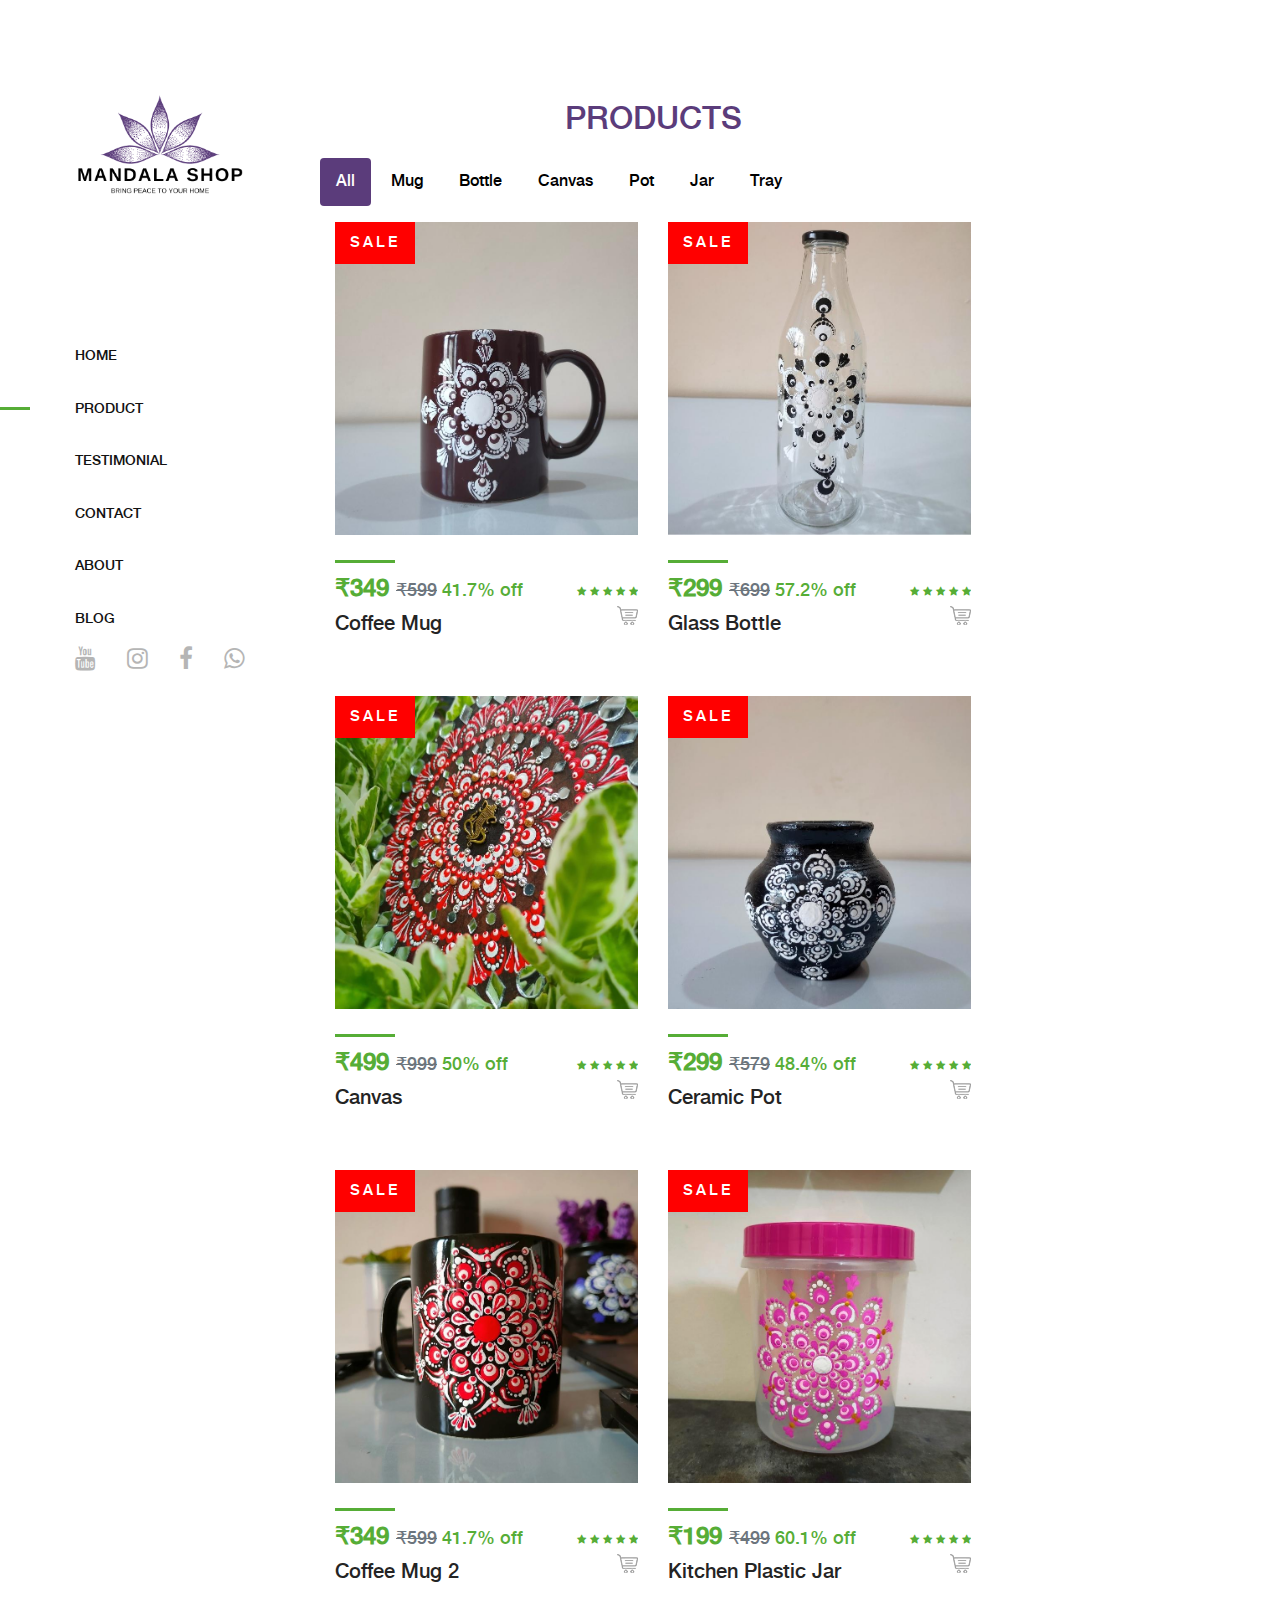
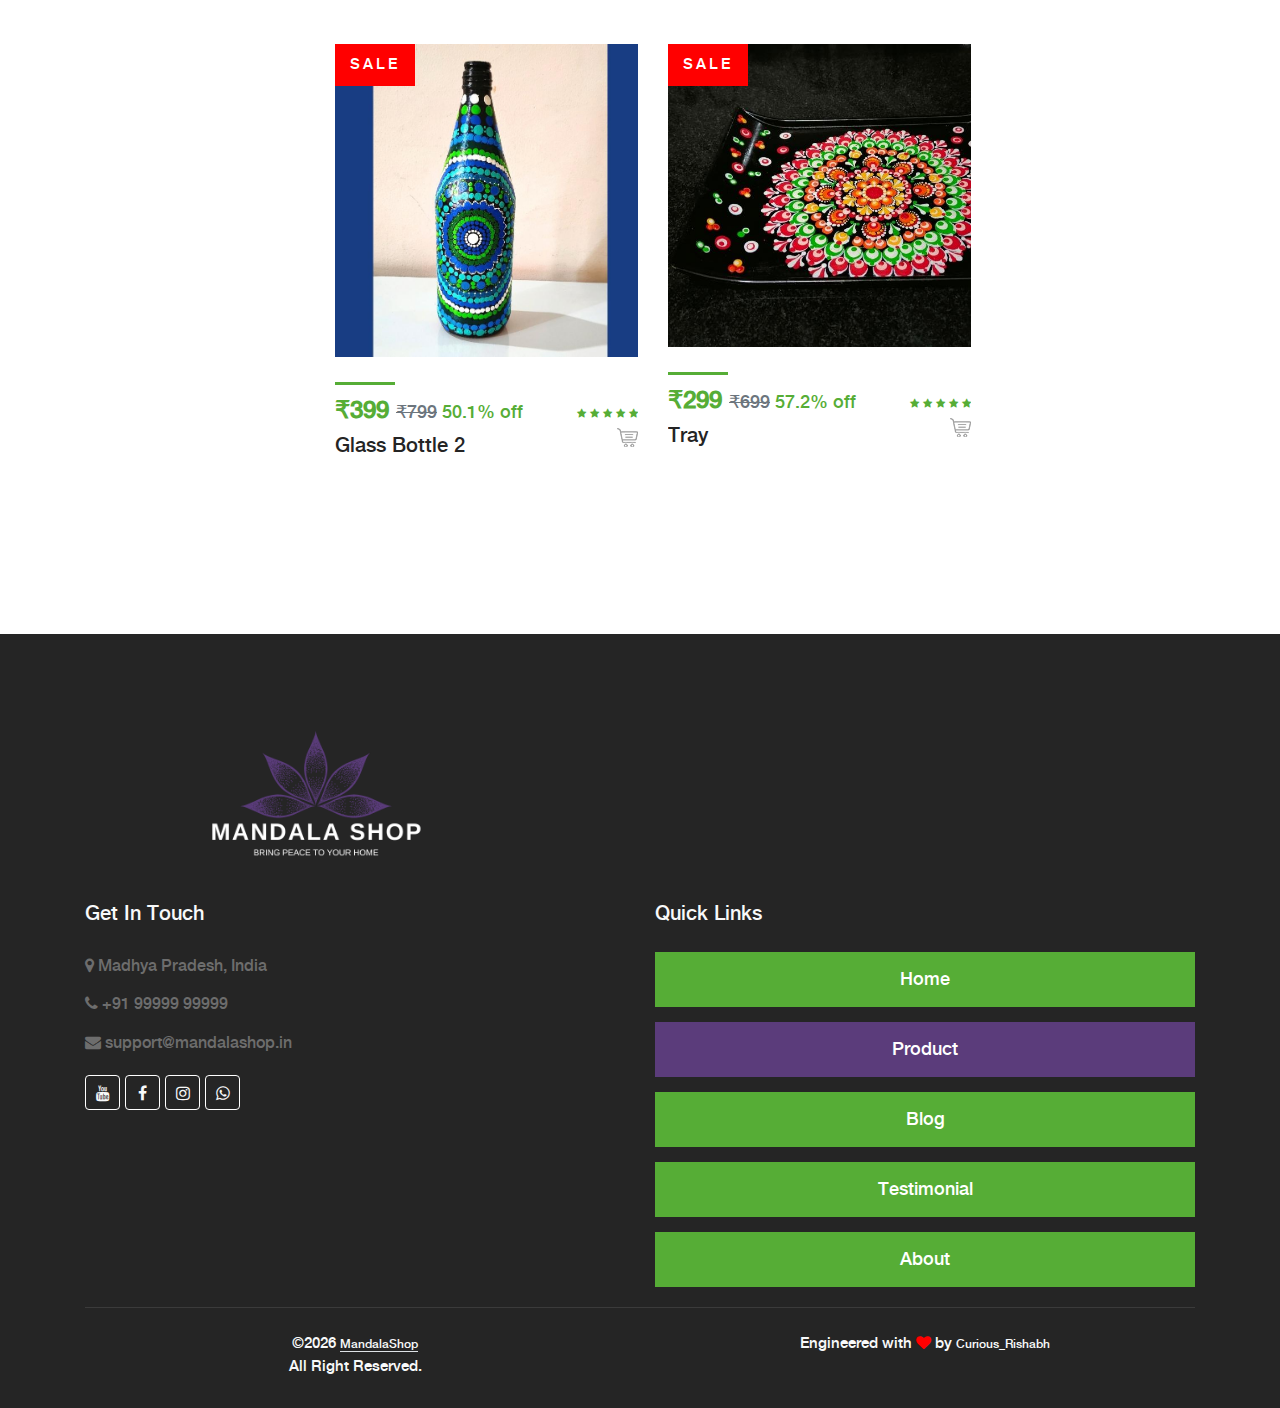
<file: shop.html>
<!DOCTYPE html>
<html lang="en">

<head>
    <meta charset="UTF-8">
    <meta name="description" content="Mandala Shop, Mandala Art, Mandala Store">
    <meta http-equiv="X-UA-Compatible" content="IE=edge">
    <meta name="viewport" content="width=device-width, initial-scale=1, shrink-to-fit=no">

    <!-- Title  -->
    <title>Shop</title>
    <!-- Favicon  -->
    <link rel="icon" href="img/core-img/favicon.ico">
    <!-- Icon Font Stylesheet -->
    <link href="https://cdnjs.cloudflare.com/ajax/libs/font-awesome/5.10.0/css/all.min.css" rel="stylesheet">
    <!-- Core Style CSS -->
    <link rel="stylesheet" href="css/core-style.css">
    <!-- Google tag (gtag.js) -->
    <script async src="https://www.googletagmanager.com/gtag/js?id=G-GC5P2Z1N93"></script>
    <script>
        window.dataLayer = window.dataLayer || [];

        function gtag() {
            dataLayer.push(arguments);
        }
        gtag('js', new Date());

        gtag('config', 'G-GC5P2Z1N93');
    </script>
</head>

<body onload="producer()">
    <div id="loading"></div>
    <!-- ##### Main Content Wrapper Start ##### -->
    <div class="main-content-wrapper d-flex clearfix">

        <!-- Mobile Nav (max width 767px)-->
        <div class="mobile-nav">
            <!-- Navbar Brand -->
            <div class="amado-navbar-brand">
                <a href="index.html"><img src="img/core-img/logo.png" alt="logo"></a>
            </div>
            <!-- Navbar Toggler -->
            <div class="amado-navbar-toggler">
                <span></span><span></span><span></span>
            </div>
        </div>

        <!-- Header Area Start -->
        <header class="header-area clearfix">
            <!-- Close Icon -->
            <div class="nav-close">
                <i class="fa fa-close" aria-hidden="true"></i>
            </div>
            <!-- Logo -->
            <div class="logo">
                <a href="index.html"><img src="img/core-img/logo.png" alt="logo"></a>
            </div>
            <!-- Nav -->
            <nav class="amado-nav">
                <ul>
                    <li><a href="index.html">Home</a></li>
                    <li class="active"><a href="shop.html">Product</a></li>
                    <li><a href="testimonials.html">Testimonial</a></li>
                    <li><a href="contact.html">Contact</a></li>
                    <li><a href="about.html">About</a></li>
                    <li><a href="blog.html">Blog</a></li>
                </ul>
            </nav>
            <!-- Social Button -->
            <div class="social-info d-flex justify-content-between mt-25">
                <a href="https://www.youtube.com/channel/UChxTr8k7XfnKZXeDnikYu2w" target="_blank"><i class="fa fa-youtube" aria-hidden="true"></i></a>
                <a href="https://www.instagram.com/mandalashop.in/" target="_blank"><i class="fa fa-instagram" aria-hidden="true"></i></a>
                <a href="http://shorturl.at/ekqrZ" target="_blank"><i class="fa fa-facebook" aria-hidden="true"></i></a>
                <a href="https://wa.me/message/5JHP5URLBCA2H1" target="_blank"><i class="fa fa-whatsapp" aria-hidden="true"></i></a>
            </div>
        </header>
        <!-- Header Area End -->

        <div class="amado_product_area section-padding-100">
            <h2 class="text-primary text-center">PRODUCTS</h2>
            <div id="myBtnContainer" class="my-3">
                <button class="btn active" onclick="filterSelection('all')"> All</button>
                <button class="btn" onclick="filterSelection('mug')"> Mug</button>
                <button class="btn" onclick="filterSelection('bottle')"> Bottle</button>
                <button class="btn" onclick="filterSelection('canvas')"> Canvas</button>
                <button class="btn" onclick="filterSelection('pot')"> Pot</button>
                <button class="btn" onclick="filterSelection('jar')"> Jar</button>
                <button class="btn" onclick="filterSelection('tray')"> Tray</button>
            </div>

            <div class="container-fluid">
                <div class="row">
                    <!-- Single Product Area -->
                    <div class="col-12 col-sm-6 col-md-12 col-xl-6 column mug">
                        <div class="single-product-wrapper">
                            <!-- Product Image -->
                            <a href="coffeeMug.html">
                                <div class="product-img">
                                    <img src="img/product-img/CMug1.jpg" alt="">
                                    <span class="status">SALE</span>
                                    <!-- Hover Thumb -->
                                    <img class="hover-img" src="img/product-img/CMug111.jpg" alt="">
                                </div>
                            </a>
                            <!-- Product Description -->
                            <div class="product-description d-flex align-items-center justify-content-between">
                                <!-- Product Meta Data -->
                                <div class="product-meta-data">
                                    <div class="line"></div>
                                    <p class="product-price"><b> ₹349 </b> <span style="font-size: 18px"><del class="text-muted"> ₹599</del> 41.7% off</span></p>
                                    <a href="coffeeMug.html">
                                        <h5>Coffee Mug</h5>
                                    </a>
                                </div>
                                <!-- Ratings & Cart -->
                                <div class="ratings-cart text-right">
                                    <div class="ratings">
                                        <i class="fa fa-star" aria-hidden="true"></i>
                                        <i class="fa fa-star" aria-hidden="true"></i>
                                        <i class="fa fa-star" aria-hidden="true"></i>
                                        <i class="fa fa-star" aria-hidden="true"></i>
                                        <i class="fa fa-star" aria-hidden="true"></i>
                                    </div>
                                    <div class="cart">
                                        <a href="coffeeMug.html" data-toggle="tooltip" data-placement="left" title="Add to Cart"><img src="img/core-img/cart.png" alt="Cart"></a>
                                    </div>
                                </div>
                            </div>
                        </div>
                    </div>
                    <!-- Single Product Area -->
                    <div class="col-12 col-sm-6 col-md-12 col-xl-6 column bottle">
                        <div class="single-product-wrapper">
                            <!-- Product Image -->
                            <a href="glassBottle.html">
                                <div class="product-img">
                                    <img src="img/product-img/bottle1.jpg" alt="">
                                    <span class="status">SALE</span>
                                    <!-- Hover Thumb -->
                                    <img class="hover-img" src="img/product-img/bottle11.jpg" alt="">
                                </div>
                            </a>
                            <!-- Product Description -->
                            <div class="product-description d-flex align-items-center justify-content-between">
                                <!-- Product Meta Data -->
                                <div class="product-meta-data">
                                    <div class="line"></div>
                                    <p class="product-price"><b> ₹299 </b> <span style="font-size: 18px"><del class="text-muted"> ₹699</del> 57.2% off</span></p>
                                    <a href="glassBottle.html">
                                        <h5>Glass Bottle</h5>
                                    </a>
                                </div>
                                <!-- Ratings & Cart -->
                                <div class="ratings-cart text-right">
                                    <div class="ratings">
                                        <i class="fa fa-star" aria-hidden="true"></i>
                                        <i class="fa fa-star" aria-hidden="true"></i>
                                        <i class="fa fa-star" aria-hidden="true"></i>
                                        <i class="fa fa-star" aria-hidden="true"></i>
                                        <i class="fa fa-star" aria-hidden="true"></i>
                                    </div>
                                    <div class="cart">
                                        <a href="glassBottle.html" data-toggle="tooltip" data-placement="left" title="Add to Cart"><img src="img/core-img/cart.png" alt=""></a>
                                    </div>
                                </div>
                            </div>
                        </div>
                    </div>
                    <!-- Single Product Area -->
                    <div class="col-12 col-sm-6 col-md-12 col-xl-6 column canvas">
                        <div class="single-product-wrapper">
                            <!-- Product Image -->
                            <a href="canvas.html">
                                <div class="product-img">
                                    <img src="img/product-img/canvas11.jpg" alt="">
                                    <span class="status">SALE</span>
                                    <!-- Hover Thumb -->
                                    <img class="hover-img" src="img/product-img/canvas111.jpg" alt="">
                                </div>
                            </a>
                            <!-- Product Description -->
                            <div class="product-description d-flex align-items-center justify-content-between">
                                <!-- Product Meta Data -->
                                <div class="product-meta-data">
                                    <div class="line"></div>
                                    <p class="product-price"><b> ₹499 </b> <span style="font-size: 18px"><del class="text-muted"> ₹999</del> 50% off</span></p>
                                    <a href="canvas.html">
                                        <h5>Canvas</h5>
                                    </a>
                                </div>
                                <!-- Ratings & Cart -->
                                <div class="ratings-cart text-right">
                                    <div class="ratings">
                                        <i class="fa fa-star" aria-hidden="true"></i>
                                        <i class="fa fa-star" aria-hidden="true"></i>
                                        <i class="fa fa-star" aria-hidden="true"></i>
                                        <i class="fa fa-star" aria-hidden="true"></i>
                                        <i class="fa fa-star" aria-hidden="true"></i>
                                    </div>
                                    <div class="cart">
                                        <a href="canvas.html" data-toggle="tooltip" data-placement="left" title="Add to Cart"><img src="img/core-img/cart.png" alt=""></a>
                                    </div>
                                </div>
                            </div>
                        </div>
                    </div>
                    <!-- Single Product Area -->
                    <div class="col-12 col-sm-6 col-md-12 col-xl-6 column pot">
                        <div class="single-product-wrapper">
                            <!-- Product Image -->
                            <a href="ceramicPot.html">
                                <div class="product-img">
                                    <img src="img/product-img/pot1.jpg" alt="">
                                    <span class="status">SALE</span>
                                    <!-- Hover Thumb -->
                                    <img class="hover-img" src="img/product-img/pot11.jpg" alt="">
                                </div>
                            </a>
                            <!-- Product Description -->
                            <div class="product-description d-flex align-items-center justify-content-between">
                                <!-- Product Meta Data -->
                                <div class="product-meta-data">
                                    <div class="line"></div>
                                    <p class="product-price"><b> ₹299 </b> <span style="font-size: 18px"><del class="text-muted"> ₹579</del> 48.4% off</span></p>
                                    <a href="ceramicPot.html">
                                        <h5>Ceramic Pot</h5>
                                    </a>
                                </div>
                                <!-- Ratings & Cart -->
                                <div class="ratings-cart text-right">
                                    <div class="ratings">
                                        <i class="fa fa-star" aria-hidden="true"></i>
                                        <i class="fa fa-star" aria-hidden="true"></i>
                                        <i class="fa fa-star" aria-hidden="true"></i>
                                        <i class="fa fa-star" aria-hidden="true"></i>
                                        <i class="fa fa-star" aria-hidden="true"></i>
                                    </div>
                                    <div class="cart">
                                        <a href="ceramicPot.html" data-toggle="tooltip" data-placement="left" title="Add to Cart"><img src="img/core-img/cart.png" alt=""></a>
                                    </div>
                                </div>
                            </div>
                        </div>
                    </div>
                    <!-- Single Product Area -->
                    <div class="col-12 col-sm-6 col-md-12 col-xl-6 column mug">
                        <div class="single-product-wrapper">
                            <!-- Product Image -->
                            <a href="coffeeMug2.html">
                                <div class="product-img">
                                    <img src="img/product-img/cMug2.jpg" alt="">
                                    <span class="status">SALE</span>
                                    <!-- Hover Thumb -->
                                    <img class="hover-img" src="img/product-img/cMug22.jpg" alt="">
                                </div>
                            </a>
                            <!-- Product Description -->
                            <div class="product-description d-flex align-items-center justify-content-between">
                                <!-- Product Meta Data -->
                                <div class="product-meta-data">
                                    <div class="line"></div>
                                    <p class="product-price"><b> ₹349 </b> <span style="font-size: 18px"><del class="text-muted"> ₹599</del> 41.7% off</span></p>
                                    <a href="coffeeMug2.html">
                                        <h5>Coffee Mug 2</h5>
                                    </a>
                                </div>
                                <!-- Ratings & Cart -->
                                <div class="ratings-cart text-right">
                                    <div class="ratings">
                                        <i class="fa fa-star" aria-hidden="true"></i>
                                        <i class="fa fa-star" aria-hidden="true"></i>
                                        <i class="fa fa-star" aria-hidden="true"></i>
                                        <i class="fa fa-star" aria-hidden="true"></i>
                                        <i class="fa fa-star" aria-hidden="true"></i>
                                    </div>
                                    <div class="cart">
                                        <a href="coffeeMug2.html" data-toggle="tooltip" data-placement="left" title="Add to Cart"><img src="img/core-img/cart.png" alt=""></a>
                                    </div>
                                </div>
                            </div>
                        </div>
                    </div>
                    <!-- Single Product Area -->
                    <div class="col-12 col-sm-6 col-md-12 col-xl-6 column jar">
                        <div class="single-product-wrapper">
                            <!-- Product Image -->
                            <a href="kitchenJar.html">
                                <div class="product-img">
                                    <img src="img/product-img/jar1.jpg" alt="">
                                    <span class="status">SALE</span>
                                    <!-- Hover Thumb -->
                                    <img class="hover-img" src="img/product-img/jar11.jpg" alt="">
                                </div>
                            </a>
                            <!-- Product Description -->
                            <div class="product-description d-flex align-items-center justify-content-between">
                                <!-- Product Meta Data -->
                                <div class="product-meta-data">
                                    <div class="line"></div>
                                    <p class="product-price"><b> ₹199 </b> <span style="font-size: 18px"><del class="text-muted"> ₹499</del> 60.1% off</span></p>
                                    <a href="kitchenJar.html">
                                        <h5>Kitchen Plastic Jar</h5>
                                    </a>
                                </div>
                                <!-- Ratings & Cart -->
                                <div class="ratings-cart text-right">
                                    <div class="ratings">
                                        <i class="fa fa-star" aria-hidden="true"></i>
                                        <i class="fa fa-star" aria-hidden="true"></i>
                                        <i class="fa fa-star" aria-hidden="true"></i>
                                        <i class="fa fa-star" aria-hidden="true"></i>
                                        <i class="fa fa-star" aria-hidden="true"></i>
                                    </div>
                                    <div class="cart">
                                        <a href="kitchenJar.html" data-toggle="tooltip" data-placement="left" title="Add to Cart"><img src="img/core-img/cart.png" alt=""></a>
                                    </div>
                                </div>
                            </div>
                        </div>
                    </div>
                    <!-- Single Product Area -->
                    <div class="col-12 col-sm-6 col-md-12 col-xl-6 column bottle">
                        <div class="single-product-wrapper">
                            <!-- Product Image -->
                            <a href="glassBottle2.html">
                                <div class="product-img">
                                    <img src="img/product-img/bottle2.jpg" alt="">
                                    <span class="status">SALE</span>
                                    <!-- Hover Thumb -->
                                    <img class="hover-img" src="img/product-img/bottle22.jpg" alt="">
                                </div>
                            </a>
                            <!-- Product Description -->
                            <div class="product-description d-flex align-items-center justify-content-between">
                                <!-- Product Meta Data -->
                                <div class="product-meta-data">
                                    <div class="line"></div>
                                    <p class="product-price"><b> ₹399 </b> <span style="font-size: 18px"><del class="text-muted"> ₹799</del> 50.1% off</span></p>
                                    <a href="glassBottle2.html">
                                        <h5>Glass Bottle 2</h5>
                                    </a>
                                </div>
                                <!-- Ratings & Cart -->
                                <div class="ratings-cart text-right">
                                    <div class="ratings">
                                        <i class="fa fa-star" aria-hidden="true"></i>
                                        <i class="fa fa-star" aria-hidden="true"></i>
                                        <i class="fa fa-star" aria-hidden="true"></i>
                                        <i class="fa fa-star" aria-hidden="true"></i>
                                        <i class="fa fa-star" aria-hidden="true"></i>
                                    </div>
                                    <div class="cart">
                                        <a href="glassBottle2.html" data-toggle="tooltip" data-placement="left" title="Add to Cart"><img src="img/core-img/cart.png" alt=""></a>
                                    </div>
                                </div>
                            </div>
                        </div>
                    </div>
                    <!-- Single Product Area -->
                    <div class="col-12 col-sm-6 col-md-12 col-xl-6 column tray">
                        <div class="single-product-wrapper">
                            <!-- Product Image -->
                            <a href="tray.html">
                                <div class="product-img">
                                    <img src="img/product-img/tray.jpg" alt="tray">
                                    <span class="status">SALE</span>
                                    <!-- Hover Thumb -->
                                    <img class="hover-img" src="img/product-img/tray11.jpg" alt="tray">
                                </div>
                            </a>
                            <!-- Product Description -->
                            <div class="product-description d-flex align-items-center justify-content-between">
                                <!-- Product Meta Data -->
                                <div class="product-meta-data">
                                    <div class="line"></div>
                                    <p class="product-price"><b> ₹299 </b> <span style="font-size: 18px"><del class="text-muted"> ₹699</del> 57.2% off</span></p>
                                    <a href="tray.html">
                                        <h5>Tray</h5>
                                    </a>
                                </div>
                                <!-- Ratings & Cart -->
                                <div class="ratings-cart text-right">
                                    <div class="ratings">
                                        <i class="fa fa-star" aria-hidden="true"></i>
                                        <i class="fa fa-star" aria-hidden="true"></i>
                                        <i class="fa fa-star" aria-hidden="true"></i>
                                        <i class="fa fa-star" aria-hidden="true"></i>
                                        <i class="fa fa-star" aria-hidden="true"></i>
                                    </div>
                                    <div class="cart">
                                        <a href="tray.html" data-toggle="tooltip" data-placement="left" title="Add to Cart"><img src="img/core-img/cart.png" alt=""></a>
                                    </div>
                                </div>
                            </div>
                        </div>
                    </div>

                </div>
            </div>
        </div>

    </div>
    <!-- ##### Main Content Wrapper End ##### -->

    <!-- Footer Start -->
    <div class="container-fluid text-light footer mt-3 pt-5 clearfix">
        <div class="container py-1">
            <div class="container">
                <div class="row align-items-center">
                    <div class="col-12 col-lg-5 col-md-6">
                        <!-- Logo -->
                        <div class="logo">
                            <a href="index.html"><img src="img/core-img/logo2.png" alt="footer-logo"></a>
                        </div>
                    </div>
                </div>
            </div>
            <div class="row g-5">
                <div class="col-lg-6 col-md-6">
                    <h5 class="text-light mb-4">Get In Touch</h5>
                    <p class="mb-2">
                        <i class="fa fa-map-marker me-3"></i> Madhya Pradesh, India
                    </p>
                    <p class="mb-2">
                        <i class="fa fa-phone me-3"></i> +91 99999 99999
                    </p>
                    <p class="mb-2">
                        <i class="fa fa-envelope me-3"></i> support@mandalashop.in
                    </p>
                    <div class="d-flex pt-2">
                        <a class="btn btn-outline-light btn-social" href="https://www.youtube.com/channel/UChxTr8k7XfnKZXeDnikYu2w" target="_blank"><i class="fa fa-youtube"></i></a>
                        <a class="btn btn-outline-light btn-social" href="http://shorturl.at/ekqrZ" target="_blank"><i class="fa fa-facebook-f"></i></a>
                        <a class="btn btn-outline-light btn-social" href="https://www.instagram.com/mandalashop.in/" target="_blank"><i class="fa fa-instagram"></i></a>
                        <a class="btn btn-outline-light btn-social" href="https://wa.me/message/5JHP5URLBCA2H1" target="_blank"><i class="fa fa-whatsapp"></i></a>
                    </div>
                    <br>
                </div>
                <div class="col-lg-6 col-md-6">
                    <h5 class="text-light mb-4">Quick Links</h5>
                    <div class="d-flex flex-column mb-3">
                        <a href="index.html" class="btn amado-btn mb-15">Home</a>
                        <a href="shop.html" class="btn amado-btn mb-15 active">Product</a>
                        <a href="blog.html" class="btn amado-btn mb-15">Blog</a>
                        <a href="testimonials.html" class="btn amado-btn mb-15">Testimonial</a>
                        <a href="about.html" class="btn amado-btn">About</a>
                    </div>
                </div>
            </div>
        </div>
        <div class="container">
            <div class="copyright">
                <div class="row">
                    <div class="col-md-6 text-center text-md-start mb-3 mb-md-0">
                        &copy;<script>
                            document.write(new Date().getFullYear());
                        </script> <a class="border-bottom" href="https://www.mandalashop.in">MandalaShop</a> <br> All
                        Right Reserved.
                    </div>
                    <div class="col-md-6 text-center text-md-end">
                        Engineered with <i class="fa fa-heart" style='color: red' aria-hidden="true"></i> by
                        <a href="https://www.linkedin.com/in/rishabhbaghel" target="_blank">Curious_Rishabh</a>
                    </div>
                </div>
            </div>
        </div>
    </div>
    <!-- Footer End -->
    <script>
        var preloader = document.getElementById('loading');

        function producer() {
            preloader.style.display = 'none';
        }
        filterSelection("all") // Execute the function and show all columns
        function filterSelection(c) {
            var x, i;
            x = document.getElementsByClassName("column");
            if (c == "all") c = "";
            // Add the "show" class (display:block) to the filtered elements, and remove the "show" class from the elements that are not selected
            for (i = 0; i < x.length; i++) {
                w3RemoveClass(x[i], "show");
                if (x[i].className.indexOf(c) > -1) w3AddClass(x[i], "show");
            }
        }

        // Show filtered elements
        function w3AddClass(element, name) {
            var i, arr1, arr2;
            arr1 = element.className.split(" ");
            arr2 = name.split(" ");
            for (i = 0; i < arr2.length; i++) {
                if (arr1.indexOf(arr2[i]) == -1) {
                    element.className += " " + arr2[i];
                }
            }
        }

        // Hide elements that are not selected
        function w3RemoveClass(element, name) {
            var i, arr1, arr2;
            arr1 = element.className.split(" ");
            arr2 = name.split(" ");
            for (i = 0; i < arr2.length; i++) {
                while (arr1.indexOf(arr2[i]) > -1) {
                    arr1.splice(arr1.indexOf(arr2[i]), 1);
                }
            }
            element.className = arr1.join(" ");
        }

        // Add active class to the current button (highlight it)
        var btnContainer = document.getElementById("myBtnContainer");
        var btns = btnContainer.getElementsByClassName("btn");
        for (var i = 0; i < btns.length; i++) {
            btns[i].addEventListener("click", function() {
                var current = document.getElementsByClassName("active");
                current[0].className = current[0].className.replace(" active", "");
                this.className += " active";
            });
        }
    </script>
    <!-- ##### jQuery (Necessary for All JavaScript Plugins) ##### -->
    <script src="js/jquery/jquery-2.2.4.min.js"></script>
    <!-- Bootstrap js -->
    <script src="js/bootstrap.min.js"></script>
    <!-- Plugins js -->
    <script src="js/plugins.js"></script>
    <!-- Active js -->
    <script src="js/active.js"></script>

</body>

</html>
</file>
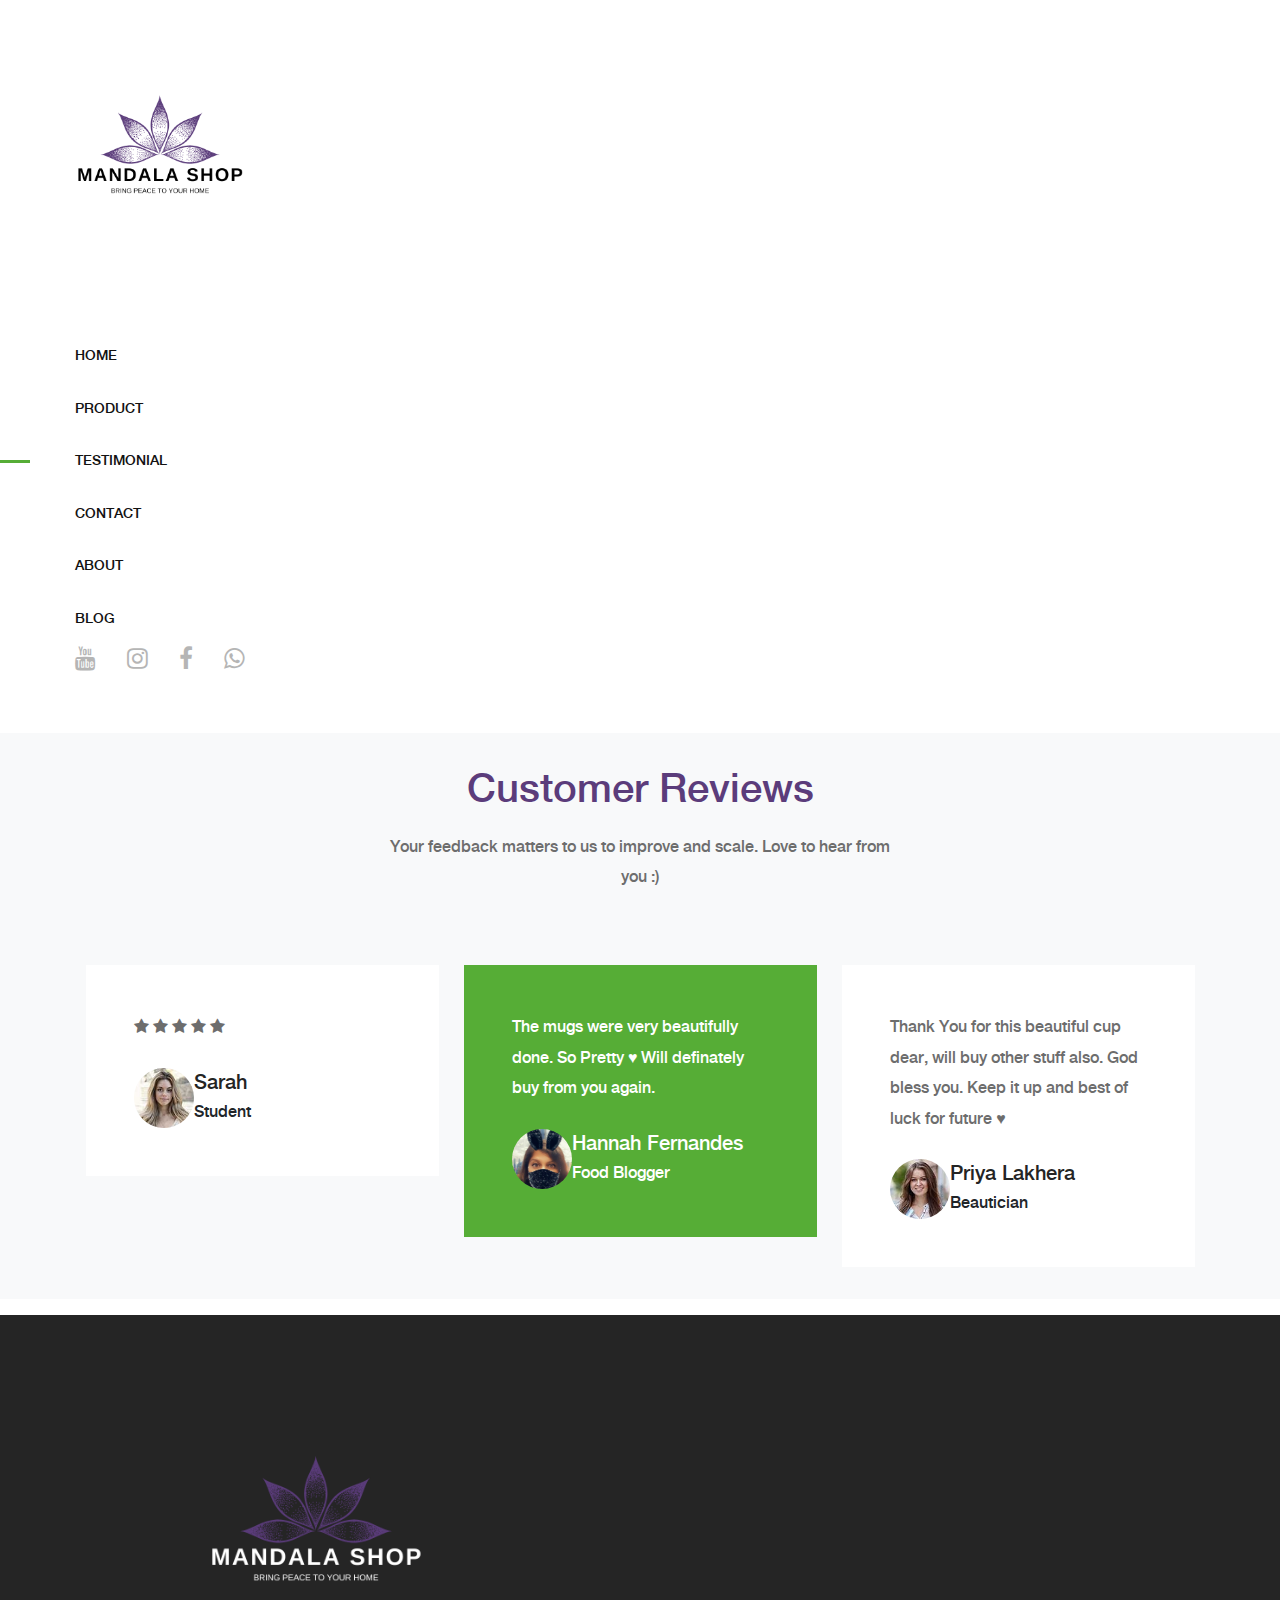
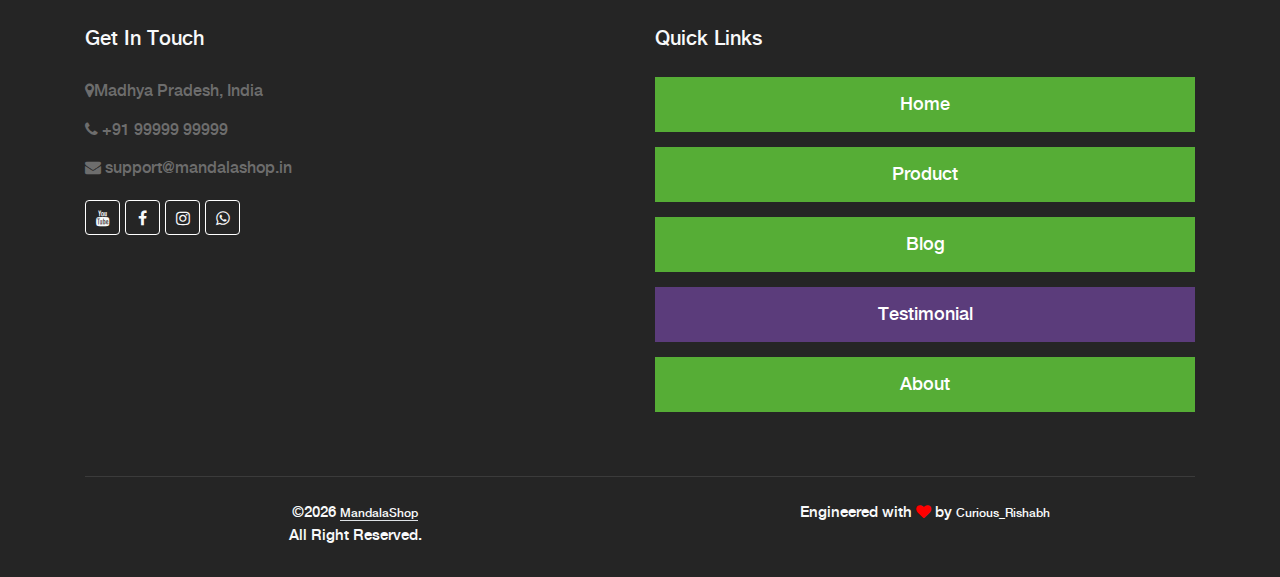
<file: testimonials.html>
<!DOCTYPE html>
<html lang="en">

<head>
    <meta charset="UTF-8">
    <meta name="description" content="Mandala Shop, Mandala Art, Mandala Store">
    <meta http-equiv="X-UA-Compatible" content="IE=edge">
    <meta name="viewport" content="width=device-width, initial-scale=1, shrink-to-fit=no">

    <!-- Title  -->
    <title>Testimonials</title>
    <!-- Favicon  -->
    <link rel="icon" href="img/core-img/favicon.ico">
    <!-- Core Style CSS -->
    <link rel="stylesheet" href="css/core-style.css">
    <link href="css/owl.carousel.min.css" rel="stylesheet">
    <!-- Google tag (gtag.js) -->
    <script async src="https://www.googletagmanager.com/gtag/js?id=G-GC5P2Z1N93"></script>
    <script>
        window.dataLayer = window.dataLayer || [];

        function gtag() {
            dataLayer.push(arguments);
        }
        gtag('js', new Date());

        gtag('config', 'G-GC5P2Z1N93');
    </script>
</head>

<body onload="producer()">
    <div id="loading"></div>
    <!-- ##### Main Content Wrapper Start ##### -->
    <div class="main-content-wrapper d-flex clearfix">

        <!-- Mobile Nav (max width 767px)-->
        <div class="mobile-nav">
            <!-- Navbar Brand -->
            <div class="amado-navbar-brand">
                <a href="index.html"><img src="img/core-img/logo.png" alt="logo"></a>
            </div>
            <!-- Navbar Toggler -->
            <div class="amado-navbar-toggler">
                <span></span><span></span><span></span>
            </div>
        </div>

        <!-- Header Area Start -->
        <header class="header-area clearfix">
            <!-- Close Icon -->
            <div class="nav-close">
                <i class="fa fa-close" aria-hidden="true"></i>
            </div>
            <!-- Logo -->
            <div class="logo">
                <a href="index.html"><img src="img/core-img/logo.png" alt="logo"></a>
            </div>
            <!-- Nav -->
            <nav class="amado-nav">
                <ul>
                    <li><a href="index.html">Home</a></li>
                    <li><a href="shop.html">Product</a></li>
                    <li class="active"><a href="testimonials.html">Testimonial</a></li>
                    <li><a href="contact.html">Contact</a></li>
                    <li><a href="about.html">About</a></li>
                    <li><a href="blog.html">Blog</a></li>
                </ul>
            </nav>
            <!-- Social Button -->
            <div class="social-info d-flex justify-content-between mt-25">
                <a href="https://www.youtube.com/channel/UChxTr8k7XfnKZXeDnikYu2w" target="_blank"><i class="fa fa-youtube" aria-hidden="true"></i></a>
                <a href="https://www.instagram.com/mandalashop.in/" target="_blank"><i class="fa fa-instagram" aria-hidden="true"></i></a>
                <a href="http://shorturl.at/ekqrZ" target="_blank"><i class="fa fa-facebook" aria-hidden="true"></i></a>
                <a href="https://wa.me/message/5JHP5URLBCA2H1" target="_blank"><i class="fa fa-whatsapp" aria-hidden="true"></i></a>
            </div>
        </header>
        <!-- Header Area End -->
        <!-- Testimonial Start -->
        <div class="container-fluid bg-light py-3">
            <div class="container py-3">
                <div class="text-center mx-auto mb-5" style="max-width: 500px;">
                    <h1 class="display-5 mb-3 text-primary">Customer Reviews</h1>
                    <p>Your feedback matters to us to improve and scale. Love to hear from you :)</p>
                </div>
                <div class="owl-carousel testimonial-carousel">
                    <div class="testimonial-item position-relative bg-white p-5 mt-4">
                        <p class="mb-4">The mugs were very beautifully done. So Pretty &hearts; Will definately buy from you again.</p>
                        <div class="d-flex align-items-center">
                            <img class="flex-shrink-0 rounded-circle" src="img/testimonial/testimonial.jpg" alt="">
                            <div class="ms-4">
                                <h5 class="mb-1">Hannah Fernandes</h5>
                                <span>Food Blogger</span>
                            </div>
                        </div>
                    </div>
                    <div class="testimonial-item position-relative bg-white p-5 mt-4">
                        <p class="mb-4">Thank You for this beautiful cup dear, will buy other stuff also. God bless you. Keep it up and best of luck for future &hearts;</p>
                        <div class="d-flex align-items-center">
                            <img class="flex-shrink-0 rounded-circle" src="img/testimonial/testimonial-1.jpg" alt="">
                            <div class="ms-3">
                                <h5 class="mb-1">Priya Lakhera</h5>
                                <span>Beautician</span>
                            </div>
                        </div>
                    </div>
                    <div class="testimonial-item position-relative bg-white p-5 mt-4">
                        <p class="mb-4">Love your products, well designed</p>
                        <div class="d-flex align-items-center">
                            <img class="flex-shrink-0 rounded-circle" src="img/testimonial/testimonial-4.jpg" alt="">
                            <div class="ms-3">
                                <h5 class="mb-1">Princy Agarwal</h5>
                                <span>Student</span>
                            </div>
                        </div>
                    </div>
                    <div class="testimonial-item position-relative bg-white p-5 mt-4">
                        <p class="mb-4"><i class="fa fa-star" aria-hidden="true"></i>
                            <i class="fa fa-star" aria-hidden="true"></i>
                            <i class="fa fa-star" aria-hidden="true"></i>
                            <i class="fa fa-star" aria-hidden="true"></i>
                            <i class="fa fa-star" aria-hidden="true"></i>
                        </p>
                        <div class="d-flex align-items-center">
                            <img class="flex-shrink-0 rounded-circle" src="img/testimonial/testimonial-4.jpg" alt="">
                            <div class="ms-3">
                                <h5 class="mb-1">Sarah</h5>
                                <span>Student</span>
                            </div>
                        </div>
                    </div>
                </div>
            </div>
        </div>
        <!-- Testimonial End -->

    </div>
    <!-- ##### Main Content Wrapper End ##### -->

    <!-- Footer Start -->
    <div class="container-fluid text-light footer mt-3 pt-5 clearfix">
        <div class="container py-5">
            <div class="container">
                <div class="row align-items-center">
                    <div class="col-12 col-lg-5 col-md-6">
                        <!-- Logo -->
                        <div class="logo">
                            <a href="index.html"><img src="img/core-img/logo2.png" alt="footer-logo"></a>
                        </div>
                    </div>
                </div>
            </div>
            <div class="row g-5">
                <div class="col-lg-6 col-md-6">
                    <h5 class="text-light mb-4">Get In Touch</h5>
                    <p class="mb-2">
                        <i class="fa fa-map-marker me-3"></i>Madhya Pradesh, India
                    </p>
                    <p class="mb-2">
                        <i class="fa fa-phone me-3"></i> +91 99999 99999
                    </p>
                    <p class="mb-2">
                        <i class="fa fa-envelope me-3"></i> support@mandalashop.in
                    </p>
                    <div class="d-flex pt-2">
                        <a class="btn btn-outline-light btn-social" href="https://www.youtube.com/channel/UChxTr8k7XfnKZXeDnikYu2w" target="_blank"><i class="fa fa-youtube"></i></a>
                        <a class="btn btn-outline-light btn-social" href="http://shorturl.at/ekqrZ" target="_blank"><i class="fa fa-facebook-f"></i></a>
                        <a class="btn btn-outline-light btn-social" href="https://www.instagram.com/mandalashop.in/" target="_blank"><i class="fa fa-instagram"></i></a>
                        <a class="btn btn-outline-light btn-social" href="https://wa.me/message/5JHP5URLBCA2H1" target="_blank"><i class="fa fa-whatsapp"></i></a>
                    </div>
                    <br>
                </div>
                <div class="col-lg-6 col-md-6">
                    <h5 class="text-light mb-4">Quick Links</h5>
                    <div class="d-flex flex-column mb-3">
                        <a href="index.html" class="btn amado-btn mb-15">Home</a>
                        <a href="shop.html" class="btn amado-btn mb-15">Product</a>
                        <a href="blog.html" class="btn amado-btn mb-15">Blog</a>
                        <a href="testimonials.html" class="btn amado-btn mb-15 active">Testimonial</a>
                        <a href="about.html" class="btn amado-btn">About</a>
                    </div>
                </div>
            </div>
        </div>
        <div class="container">
            <div class="copyright">
                <div class="row">
                    <div class="col-md-6 text-center text-md-start mb-3 mb-md-0">
                        &copy;<script>
                            document.write(new Date().getFullYear());
                        </script> <a class="border-bottom" href="https://www.mandalashop.in">MandalaShop</a> <br> All
                        Right Reserved.
                    </div>
                    <div class="col-md-6 text-center text-md-end">
                        Engineered with <i class="fa fa-heart" style='color: red' aria-hidden="true"></i> by
                        <a href="https://www.linkedin.com/in/rishabhbaghel" target="_blank">Curious_Rishabh</a>
                    </div>
                </div>
            </div>
        </div>
    </div>
    <!-- Footer End -->
    <script>
        var preloader = document.getElementById('loading');

        function producer() {
            preloader.style.display = 'none';
        }
    </script>
    <!-- ##### jQuery (Necessary for All JavaScript Plugins) ##### -->
    <script src="js/jquery/jquery-3.6.1.min.js"></script>
    <script src="https://cdn.jsdelivr.net/npm/bootstrap@5.0.0/dist/js/bootstrap.bundle.min.js"></script>
    <!-- Bootstrap js -->
    <script src="js/bootstrap.min.js"></script>
    <!-- Plugins js -->
    <script src="js/plugins.js"></script>
    <!-- Active js -->
    <script src="js/active.js"></script>
    <!-- Owl js -->
    <script src="js/owl.carousel.min.js"></script>
    <!-- Main js -->
    <script src="js/main.js"></script>

</body>

</html>
</file>
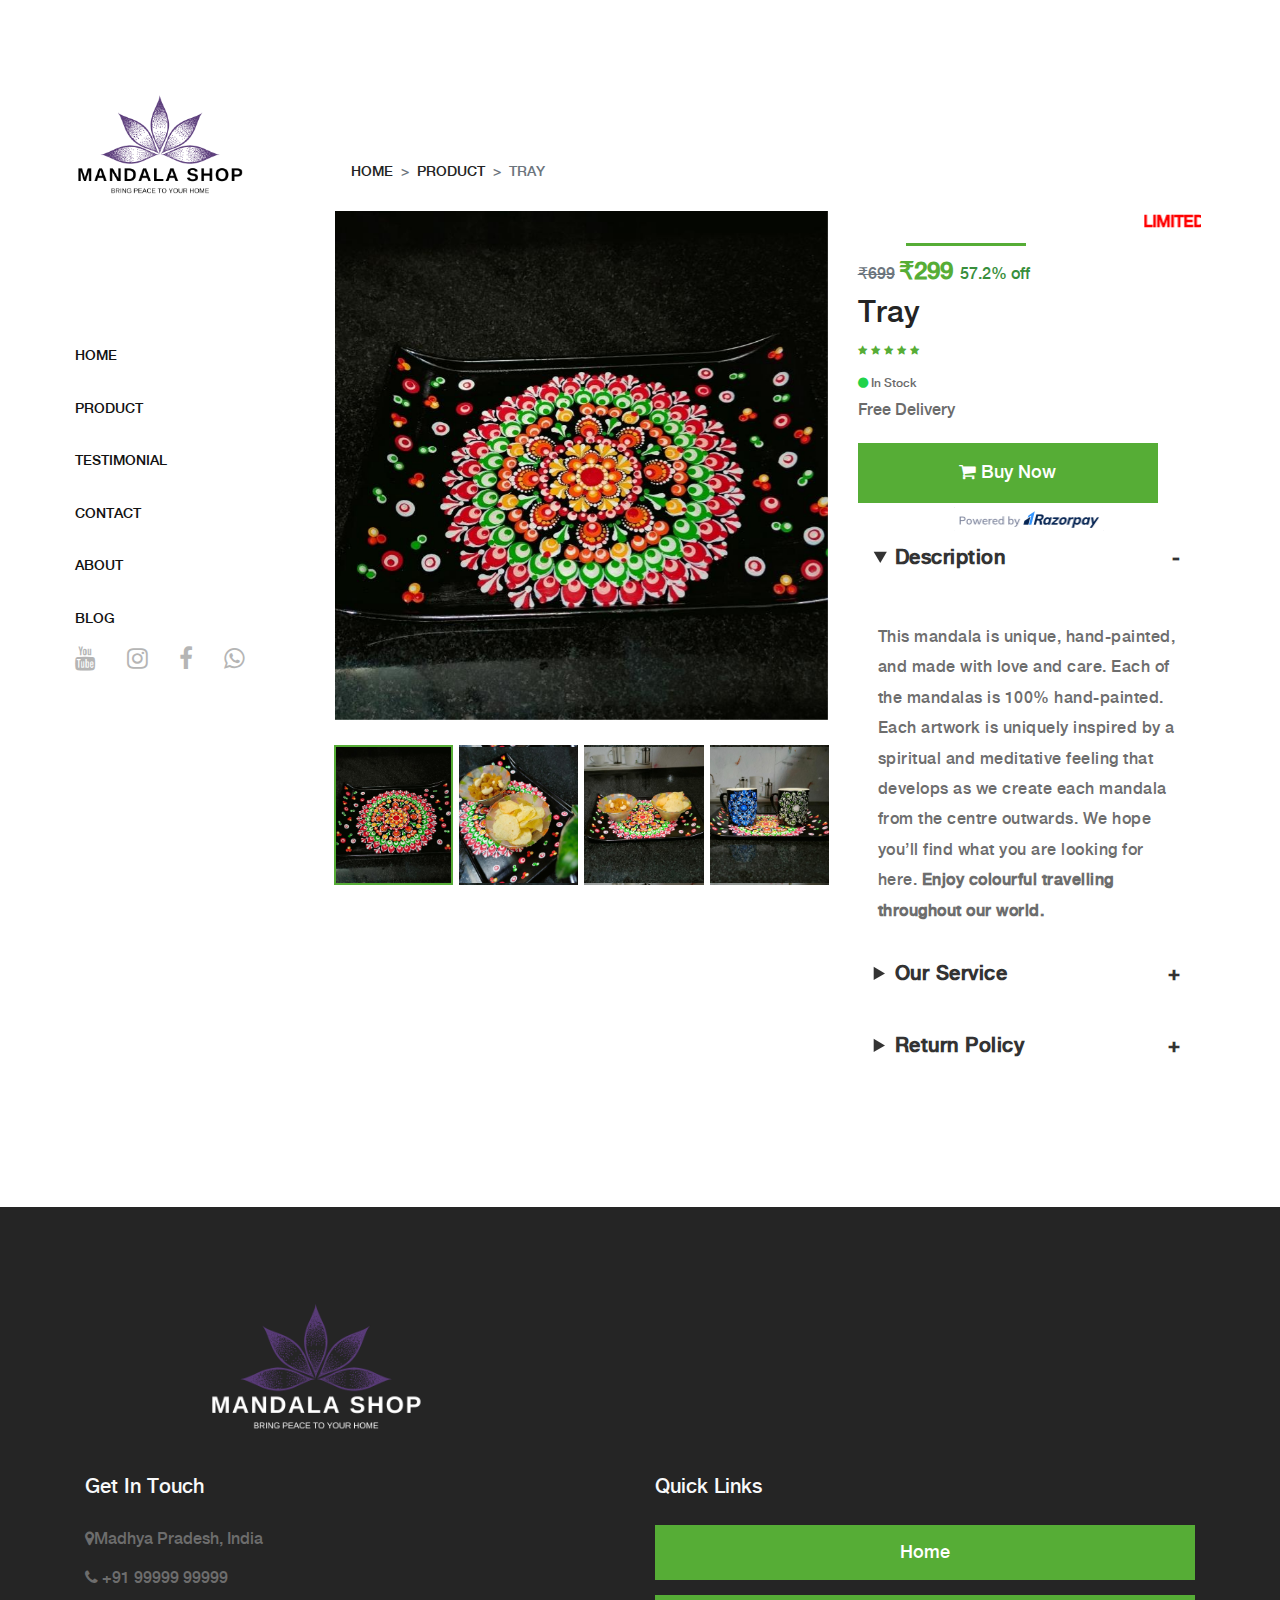
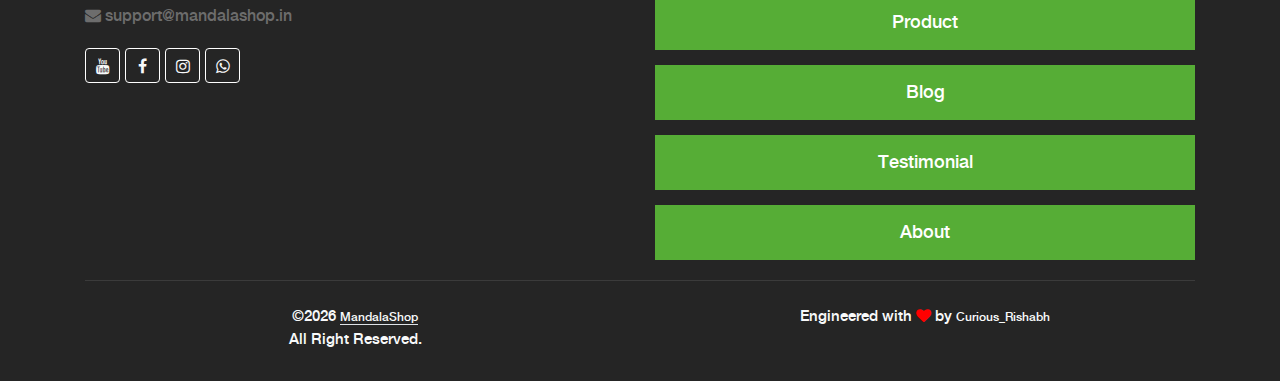
<file: tray.html>
<!DOCTYPE html>
<html lang="en">

<head>
    <meta charset="UTF-8">
    <meta name="description" content="Mandala Shop, Mandala Art, Mandala Store">
    <meta http-equiv="X-UA-Compatible" content="IE=edge">
    <meta name="viewport" content="width=device-width, initial-scale=1, shrink-to-fit=no">

    <!-- Title  -->
    <title>Mandala Shop</title>
    <!-- Favicon  -->
    <link rel="icon" href="img/core-img/favicon.ico">
    <!-- Core Style CSS -->
    <link rel="stylesheet" href="css/core-style.css">
    <!-- Google tag (gtag.js) -->
    <script async src="https://www.googletagmanager.com/gtag/js?id=G-GC5P2Z1N93"></script>
    <script>
        window.dataLayer = window.dataLayer || [];

        function gtag() {
            dataLayer.push(arguments);
        }
        gtag('js', new Date());

        gtag('config', 'G-GC5P2Z1N93');
    </script>
</head>

<body onload="producer()">
    <div id="loading"></div>
    <!-- ##### Main Content Wrapper Start ##### -->
    <div class="main-content-wrapper d-flex clearfix">

        <!-- Mobile Nav (max width 767px)-->
        <div class="mobile-nav">
            <!-- Navbar Brand -->
            <div class="amado-navbar-brand">
                <a href="index.html"><img src="img/core-img/logo.png" alt="logo"></a>
            </div>
            <!-- Navbar Toggler -->
            <div class="amado-navbar-toggler">
                <span></span><span></span><span></span>
            </div>
        </div>

        <!-- Header Area Start -->
        <header class="header-area clearfix">
            <!-- Close Icon -->
            <div class="nav-close">
                <i class="fa fa-close" aria-hidden="true"></i>
            </div>
            <!-- Logo -->
            <div class="logo">
                <a href="index.html"><img src="img/core-img/logo.png" alt="logo"></a>
            </div>
            <!-- Nav -->
            <nav class="amado-nav">
                <ul>
                    <li><a href="index.html">Home</a></li>
                    <li><a href="shop.html">Product</a></li>
                    <li><a href="testimonials.html">Testimonial</a></li>
                    <li><a href="contact.html">Contact</a></li>
                    <li><a href="about.html">About</a></li>
                    <li><a href="blog.html">Blog</a></li>
                </ul>
            </nav>
            <!-- Social Button -->
            <div class="social-info d-flex justify-content-between mt-25">
                <a href="https://www.youtube.com/channel/UChxTr8k7XfnKZXeDnikYu2w" target="_blank"><i class="fa fa-youtube" aria-hidden="true"></i></a>
                <a href="https://www.instagram.com/mandalashop.in/" target="_blank"><i class="fa fa-instagram" aria-hidden="true"></i></a>
                <a href="http://shorturl.at/ekqrZ" target="_blank"><i class="fa fa-facebook" aria-hidden="true"></i></a>
                <a href="https://wa.me/message/5JHP5URLBCA2H1" target="_blank"><i class="fa fa-whatsapp" aria-hidden="true"></i></a>
            </div>
        </header>
        <!-- Header Area End -->

        <!-- Product Details Area Start -->
        <div class="single-product-area section-padding-100 clearfix">
            <div class="container-fluid">
                <div class="row">
                    <div class="col-12">
                        <nav aria-label="breadcrumb">
                            <ol class="breadcrumb mt-50">
                                <li class="breadcrumb-item"><a href="index.html">Home</a></li>
                                <li class="breadcrumb-item"><a href="shop.html">Product</a></li>
                                <li class="breadcrumb-item active" aria-current="page">Tray</li>
                            </ol>
                        </nav>
                    </div>
                </div>

                <div class="row">
                    <div class="col-12 col-lg-7">
                        <div class="single_product_thumb">
                            <div id="product_details_slider" class="carousel slide" data-ride="carousel">
                                <ol class="carousel-indicators">
                                    <li class="active" data-target="#product_details_slider" data-slide-to="0" style="background-image: url(img/product-img/tray1.jpg);">
                                    </li>
                                    <li data-target="#product_details_slider" data-slide-to="1" style="background-image: url(img/product-img/tray11.jpg);">
                                    </li>
                                    <li data-target="#product_details_slider" data-slide-to="2" style="background-image: url(img/product-img/tray111.jpg);">
                                    </li>
                                    <li data-target="#product_details_slider" data-slide-to="3" style="background-image: url(img/product-img/tray1111.jpg);">
                                    </li>
                                </ol>
                                <div class="carousel-inner">
                                    <div class="carousel-item active">
                                        <a class="gallery_img" href="img/product-img/tray1.jpg">
                                            <img class="d-block w-100" src="img/product-img/tray1.jpg" alt="First slide">
                                        </a>
                                    </div>
                                    <div class="carousel-item">
                                        <a class="gallery_img" href="img/product-img/tray11.jpg">
                                            <img class="d-block w-100" src="img/product-img/tray11.jpg" alt="Second slide">
                                        </a>
                                    </div>
                                    <div class="carousel-item">
                                        <a class="gallery_img" href="img/product-img/tray111.jpg">
                                            <img class="d-block w-100" src="img/product-img/tray111.jpg" alt="Third slide">
                                        </a>
                                    </div>
                                    <div class="carousel-item">
                                        <a class="gallery_img" href="img/product-img/tray1111.jpg">
                                            <img class="d-block w-100" src="img/product-img/tray1111.jpg" alt="Third slide">
                                        </a>
                                    </div>
                                </div>
                            </div>
                        </div>
                    </div>
                    <div class="col-12 col-lg-5">
                        <div class="single_product_desc">
                            <!-- Product Meta Data -->
                            <div class="product-meta-data">
                                <marquee><b style="color: red;">LIMITED TIME OFFER</b></marquee>
                                <div class="line mx-5"></div>
                                <h6 class="text-muted"><del>₹699</del>
                                    <p class="product-price"><b> ₹299 </b></p><span style="color: #388e3c;"> 57.2% off</span>
                                </h6>
                                <a href="tray.html">
                                    <h6>Tray</h6>
                                </a>
                                <!-- Ratings & Review -->
                                <div class="ratings-review mb-15 d-flex align-items-center justify-content-between">
                                    <div class="ratings">
                                        <i class="fa fa-star" aria-hidden="true"></i>
                                        <i class="fa fa-star" aria-hidden="true"></i>
                                        <i class="fa fa-star" aria-hidden="true"></i>
                                        <i class="fa fa-star" aria-hidden="true"></i>
                                        <i class="fa fa-star" aria-hidden="true"></i>
                                    </div>
                                </div>
                                <!-- Avaiable -->
                                <p class="avaibility"><i class="fa fa-circle"></i> In Stock</p>
                            </div>
                            <div class="short_overview my-1">
                                <p>Free Delivery</p>
                            </div>
                            <!-- Add to Cart Form -->
                            <form class="cart clearfix " action="https://pages.razorpay.com/pl_KMDzBGqq36slak/view">
                                <button type="submit" class="btn amado-btn"> <i class="fa fa-shopping-cart" aria-hidden="true"></i> Buy Now</button>
                                <img height="16px" style="display: block;margin-top: 4px;margin-left: auto;margin-right: auto;;width: 150px;" src="img/core-img/powered_by_razorpay.png">
                            </form>

                            <div class="faqbody">
                                <details open>
                                    <summary>Description</summary>
                                    <div class="card-body justify-content-between text-left">
                                        <p class="mb-0 justify-content-center">
                                            This mandala is unique, hand-painted, and made with love and care. Each of the mandalas is 100% hand-painted. Each artwork is uniquely inspired by a spiritual and meditative feeling that develops as we
                                            create each mandala from the centre outwards. We hope you’ll find what you are looking for here.<b> Enjoy colourful travelling throughout our world.</b>
                                        </p>
                                    </div>
                                </details>

                                <details>
                                    <summary>Our Service</summary>
                                    <div class="card-body justify-content-between text-left">
                                        <h3>Free Shipping</h3>
                                        <p class="mb-0">Delivery within 10 days across India</p>
                                        <h3>Secure Payments</h3>
                                        <p class="mb-0">Guaranteed Safe Checkout powered by razorpay</p>
                                        <h3>Support</h3>
                                        <p class="mb-0">DM on our instagram Page</p>
                                    </div>
                                </details>

                                <details>
                                    <summary>Return Policy</summary>
                                    <div class="card-body justify-content-between text-left">
                                        <p class="mb-0">All sales are final and cannot be returned or exchanged.</p>
                                    </div>
                                </details>
                            </div>

                            <!-- TODO: Share on ig, whatsapp -->
                        </div>
                    </div>
                </div>
            </div>
        </div>
        <!-- Product Details Area End -->
    </div>
    <!-- ##### Main Content Wrapper End ##### -->

    <!-- Footer Start -->
    <div class="container-fluid text-light footer mt-3 pt-5 clearfix">
        <div class="container py-1">
            <div class="container">
                <div class="row align-items-center">
                    <div class="col-12 col-lg-5 col-md-6">
                        <!-- Logo -->
                        <div class="logo">
                            <a href="index.html"><img src="img/core-img/logo2.png" alt="footer-logo"></a>
                        </div>
                    </div>
                </div>
            </div>
            <div class="row g-5">
                <div class="col-lg-6 col-md-6">
                    <h5 class="text-light mb-4">Get In Touch</h5>
                    <p class="mb-2">
                        <i class="fa fa-map-marker me-3"></i>Madhya Pradesh, India
                    </p>
                    <p class="mb-2">
                        <i class="fa fa-phone me-3"></i> +91 99999 99999
                    </p>
                    <p class="mb-2">
                        <i class="fa fa-envelope me-3"></i> support@mandalashop.in
                    </p>
                    <div class="d-flex pt-2">
                        <a class="btn btn-outline-light btn-social" href="https://www.youtube.com/channel/UChxTr8k7XfnKZXeDnikYu2w" target="_blank"><i class="fa fa-youtube"></i></a>
                        <a class="btn btn-outline-light btn-social" href="http://shorturl.at/ekqrZ" target="_blank"><i class="fa fa-facebook-f"></i></a>
                        <a class="btn btn-outline-light btn-social" href="https://www.instagram.com/mandalashop.in/" target="_blank"><i class="fa fa-instagram"></i></a>
                        <a class="btn btn-outline-light btn-social" href="https://wa.me/message/5JHP5URLBCA2H1" target="_blank"><i class="fa fa-whatsapp"></i></a>
                    </div>
                    <br>
                </div>
                <div class="col-lg-6 col-md-6">
                    <h5 class="text-light mb-4">Quick Links</h5>
                    <div class="d-flex flex-column mb-3">
                        <a href="index.html" class="btn amado-btn mb-15">Home</a>
                        <a href="shop.html" class="btn amado-btn mb-15">Product</a>
                        <a href="blog.html" class="btn amado-btn mb-15">Blog</a>
                        <a href="testimonials.html" class="btn amado-btn mb-15">Testimonial</a>
                        <a href="about.html" class="btn amado-btn">About</a>
                    </div>
                </div>
            </div>
        </div>
        <div class="container">
            <div class="copyright">
                <div class="row">
                    <div class="col-md-6 text-center text-md-start mb-3 mb-md-0">
                        &copy;<script>
                            document.write(new Date().getFullYear());
                        </script> <a class="border-bottom" href="https://www.mandalashop.in">MandalaShop</a> <br> All
                        Right Reserved.
                    </div>
                    <div class="col-md-6 text-center text-md-end">
                        Engineered with <i class="fa fa-heart" style='color: red' aria-hidden="true"></i> by
                        <a href="https://www.linkedin.com/in/rishabhbaghel" target="_blank">Curious_Rishabh</a>
                    </div>
                </div>
            </div>
        </div>
    </div>
    <!-- Footer End -->
    <script>
        var preloader = document.getElementById('loading');

        function producer() {
            preloader.style.display = 'none';
        }
    </script>
    <!-- ##### jQuery (Necessary for All JavaScript Plugins) ##### -->
    <script src="js/jquery/jquery-2.2.4.min.js"></script>
    <!-- Bootstrap js -->
    <script src="js/bootstrap.min.js"></script>
    <!-- Plugins js -->
    <script src="js/plugins.js"></script>
    <!-- Active js -->
    <script src="js/active.js"></script>

</body>

</html>
</file>
<file: css/core-style.css>
@import url(../css/bootstrap.min.css);
@import url(../css/owl.carousel.min.css);
@import url(../css/animate.css);
@import url(../css/jquery-ui.min.css);
@import url(../css/font-awesome.min.css);
@font-face {
  font-family: 'helveticaneuebold';
  src: url("../fonts/helvetica_neu_bold-webfont.woff2") format("woff2"), url("../fonts/helvetica_neu_bold-webfont.woff") format("woff");
  font-weight: normal;
  font-style: normal; }
@font-face {
  font-family: 'helveticaneuemedium';
  src: url("../fonts/helveticaneue_medium-webfont.woff2") format("woff2"), url("../fonts/helveticaneue_medium-webfont.woff") format("woff");
  font-weight: normal;
  font-style: normal; }

* {
  margin: 0;
  padding: 0; }

#loading{
    position: fixed;
    width: 100%;
    height: 100vh;
    background: #fff url('../img/core-img/preloader.gif') no-repeat center;
    z-index: 9999;
}

body {
  font-family: "helveticaneuemedium";
  font-size: 16px; }

h1,
h2,
h3,
h4,
h5,
h6 {
  color: #242424;
  line-height: 1.3;
  font-weight: 400; }

p {
  color: #6d6d6d;
  font-size: 16px;
  line-height: 1.9;
  font-weight: 400; }

a {
  -webkit-transition: all 500ms ease 0s;
  transition: all 500ms ease 0s;
  text-decoration: none;
  outline: 0 solid transparent;
  color: #131212;
  font-weight: 400;
  font-size: 12px; }
  a:hover, a:focus {
    -webkit-transition: all 500ms ease 0s;
    transition: all 500ms ease 0s;
    text-decoration: none;
    outline: 0 solid transparent;
    color: #131212;
    font-weight: 400;
    font-size: 12px; }

ul,
ol {
  margin: 0; }
  ul li,
  ol li {
    list-style: none; }

img {
  height: auto;
  max-width: 100%; }

/* Spacing */
.mt-15 {
  margin-top: 15px !important; }

.mt-30 {
  margin-top: 30px !important; }

.mt-50 {
  margin-top: 50px !important; }

.mt-70 {
  margin-top: 70px !important; }

.mt-100 {
  margin-top: 100px !important; }

.mb-15 {
  margin-bottom: 15px !important; }

.mb-30 {
  margin-bottom: 30px !important; }

.mb-50 {
  margin-bottom: 50px !important; }

.mb-70 {
  margin-bottom: 70px !important; }

.mb-100 {
  margin-bottom: 100px !important; }

.ml-15 {
  margin-left: 15px !important; }

.ml-30 {
  margin-left: 30px !important; }

.ml-50 {
  margin-left: 50px !important; }

.mr-15 {
  margin-right: 15px !important; }

.mr-30 {
  margin-right: 30px !important; }

.mr-50 {
  margin-right: 50px !important; }

/* Height */
.height-400 {
  height: 400px !important; }

.height-500 {
  height: 500px !important; }

.height-600 {
  height: 600px !important; }

.height-700 {
  height: 700px !important; }

.height-800 {
  height: 800px !important; }

/* Section Padding */
.section-padding-100 {
  padding-top: 100px;
  padding-bottom: 100px; }

.section-padding-100-0 {
  padding-top: 100px;
  padding-bottom: 0; }

.section-padding-0-100 {
  padding-top: 0;
  padding-bottom: 100px; }

/* Section Heading */
.section-heading {
  margin-bottom: 50px;
  position: relative;
  z-index: 1; }
  .section-heading h2 {
    font-size: 30px;
    margin-bottom: 0;
    text-transform: capitalize;
    font-weight: 600; }
  .section-heading.text-left {
    text-align: left !important; }

/* Miscellaneous */
.text-primary {
    color: #5B3C7B !important
}
.bg-img {
  background-position: center center;
  background-size: cover;
  background-repeat: no-repeat; }

.bg-white {
  background-color: #ffffff !important; }

.bg-dark {
  background-color: #000000 !important; }

.bg-transparent {
  background-color: transparent !important; }

.font-bold {
  font-weight: 700; }

.font-light {
  font-weight: 300; }

.bg-overlay,
.bg-overlay-white {
  position: relative;
  z-index: 2;
  background-position: center center;
  background-size: cover; }
  .bg-overlay:hover,
  .bg-overlay-white:hover {
    position: absolute;
    z-index: -1;
    top: 0;
    left: 0;
    width: 100%;
    height: 100%;
    content: ""; }

.bg-overlay:hover {
  background-color: rgba(0, 0, 0, 0.5); }

.bg-overlay-white:hover {
  background-color: rgba(255, 255, 255, 0.9); }

.mfp-image-holder .mfp-close,
.mfp-iframe-holder .mfp-close {
  color: #FFF;
  right: 0;
  padding-right: 0;
  width: 30px;
  height: 30px;
  background-color: #56AD36;
  line-height: 30px;
  text-align: center;
  position: absolute;
  top: 40px;
  right: -30px; }
  @media only screen and (max-width: 767px) {
    .mfp-image-holder .mfp-close,
    .mfp-iframe-holder .mfp-close {
      right: 0; } }

.navbar-toggler {
  background-color: #56AD36;
  border-radius: 0;
  margin-bottom: 15px; }
  .navbar-toggler i {
    font-size: 12px;
    color: #fff; }

@media only screen and (min-width: 768px) and (max-width: 991px) {
  .navbar {
    display: block; } }
@media only screen and (max-width: 767px) {
  .navbar {
    display: block; } }

.mobile-nav {
  position: fixed;
  width: 100%;
  height: 70px;
  background-color: #fff;
  z-index: 3000;
  top: 0;
  left: 0;
  right: 0;
  padding: 0.5em 2em;
  -webkit-box-align: center;
  -ms-flex-align: center;
  -ms-grid-row-align: center;
  align-items: center;
  -webkit-box-pack: justify;
  -ms-flex-pack: justify;
  justify-content: space-between;
  box-shadow: 0 4px 15px 0 rgba(0, 0, 0, 0.15);
  display: none; }
  @media only screen and (max-width: 767px) {
    .mobile-nav {
      display: -webkit-box;
      display: -ms-flexbox;
      display: flex; } }
  .mobile-nav .amado-navbar-brand {
    -webkit-box-flex: 0;
    -ms-flex: 0 0 70px;
    flex: 0 0 70px;
    max-width: 70px; }
    .mobile-nav .amado-navbar-brand a {
      display: block;
      max-width: 70px; }
  .mobile-nav .amado-navbar-toggler {
    cursor: pointer; }
    .mobile-nav .amado-navbar-toggler span {
      width: 28px;
      height: 3px;
      background-color: #56AD36;
      display: block;
      margin-bottom: 5px;
      border-radius: 2px; }
      .mobile-nav .amado-navbar-toggler span:last-child {
        margin-bottom: 0; }

/* ScrollUp */
#scrollUp {
  background-color: #56AD36;
  border-radius: 0;
  bottom: 60px;
  box-shadow: 0 2px 6px 0 rgba(0, 0, 0, 0.3);
  color: #ffffff;
  font-size: 24px;
  height: 40px;
  line-height: 30px;
  right: 40px;
  text-align: center;
  width: 40px;
  -webkit-transition-duration: 500ms;
  transition-duration: 500ms; }
  #scrollUp:hover {
    background-color: #131212; }
  @media only screen and (max-width: 767px) {
    #scrollUp {
      bottom: 30px;
      right: 20px; } }
.blinking {
    animation:blinkingText 1s infinite;
      }
@keyframes blinkingText{
  0%{     color: #fff;    }
  49%{    color: #fff; }
  60%{    color: transparent; }
  99%{    color:transparent;  }
  100%{   color: #fff;    }
}
/* Essence Button */
.amado-btn {
  display: inline-block;
  min-width: 160px;
  height: 55px;
  color: #ffffff;
  border: none;
  border-radius: 0;
  padding: 0 7px;
  font-size: 18px;
  line-height: 56px;
  background-color: #56AD36;
  font-weight: 400; }
  .amado-btn.active, .amado-btn:hover, .amado-btn:focus {
    font-size: 18px;
    color: #ffffff;
    background-color: #5B3C7B; }

/* Welcome Area CSS */
.main-content-wrapper {
  position: relative;
  z-index: 1;
  -webkit-transition-duration: 500ms;
  transition-duration: 500ms;
  -ms-flex-wrap: wrap;
  flex-wrap: wrap; }
  @media only screen and (max-width: 767px) {
    .main-content-wrapper {
      margin-top: 70px;
      z-index: 100; } }
  .main-content-wrapper .header-area {
    -webkit-transition-duration: 500ms;
    transition-duration: 500ms;
    position: relative;
    z-index: 1;
    -webkit-box-flex: 0;
    -ms-flex: 0 0 320px;
    flex: 0 0 320px;
    width: 320px;
    max-width: 320px;
    background-color: #fff;
    padding: 60px 75px; }
    @media only screen and (min-width: 768px) and (max-width: 991px) {
      .main-content-wrapper .header-area {
        -webkit-box-flex: 0;
        -ms-flex: 0 0 280px;
        flex: 0 0 280px;
        width: 280px;
        max-width: 280px;
        padding: 50px; } }
    @media only screen and (max-width: 767px) {
      .main-content-wrapper .header-area {
        -webkit-transition-duration: 500ms;
        transition-duration: 500ms;
        -webkit-box-flex: 0;
        -ms-flex: 0 0 320px;
        flex: 0 0 320px;
        width: 320px;
        max-width: 320px;
        position: fixed;
        z-index: 4000;
        top: 0;
        left: -350px;
        height: 100%;
        overflow-x: hidden;
        overflow-y: scroll;
        display: block; } }
    .main-content-wrapper .header-area.bp-xs-on {
      left: 0; }
    .main-content-wrapper .header-area .nav-close {
      -webkit-transition-duration: 500ms;
      transition-duration: 500ms;
      width: 40px;
      height: 40px;
      position: absolute;
      top: 0;
      right: 15px;
      background-color: black;
      text-align: center;
      color: #fff;
      line-height: 40px;
      font-size: 12px;
      cursor: pointer;
      background-color: #56AD36;
      display: none; }
      @media only screen and (max-width: 767px) {
        .main-content-wrapper .header-area .nav-close {
          display: block; } }
      .main-content-wrapper .header-area .nav-close:hover {
        background-color: #131212; }
    .main-content-wrapper .header-area .logo {
      margin-bottom: 100px;
      display: block; }
    .main-content-wrapper .header-area .amado-nav li a {
      font-size: 14px;
      text-transform: uppercase;
      position: relative;
      z-index: 1;
      padding: 20px 0;
      display: block;
      line-height: 0.9;
      color: #131212;
      font-weight: normal; }
      .main-content-wrapper .header-area .amado-nav li a::after {
        -webkit-transition-duration: 500ms;
        transition-duration: 500ms;
        width: 30px;
        height: 3px;
        position: absolute;
        top: 50%;
        margin-top: -1.5px;
        left: -150px;
        background-color: #56AD36;
        z-index: 10;
        content: ''; }
      .main-content-wrapper .header-area .amado-nav li a:hover, .main-content-wrapper .header-area .amado-nav li a:focus {
        color: #56AD36; }
    .main-content-wrapper .header-area .amado-nav li:hover a::after, .main-content-wrapper .header-area .amado-nav li:focus a::after {
      left: -75px; }
      @media only screen and (min-width: 768px) and (max-width: 991px) {
        .main-content-wrapper .header-area .amado-nav li:hover a::after, .main-content-wrapper .header-area .amado-nav li:focus a::after {
          left: -50px; } }
    .main-content-wrapper .header-area .amado-nav li.active a::after {
      left: -75px; }
      @media only screen and (min-width: 768px) and (max-width: 991px) {
        .main-content-wrapper .header-area .amado-nav li.active a::after {
          left: -50px; } }
    .main-content-wrapper .header-area .amado-btn-group .amado-btn {
      width: 160px;
      display: block; }
    .main-content-wrapper .header-area .social-info a {
      color: #b5b5b5;
      display: inline-block; }
      .main-content-wrapper .header-area .social-info a i {
        font-size: 24px; }
      .main-content-wrapper .header-area .social-info a:hover, .main-content-wrapper .header-area .social-info a:focus {
        color: #56AD36; }
    @media only screen and (max-width: 767px) {
      .main-content-wrapper .header-area .social-info {
        margin-bottom: 75px; } }
  .main-content-wrapper .products-catagories-area {
    -webkit-box-flex: 0;
    -ms-flex: 0 0 calc(100% - 320px);
    flex: 0 0 calc(100% - 320px);
    width: calc(100% - 320px);
    max-width: calc(100% - 320px); }
    @media only screen and (min-width: 768px) and (max-width: 991px) {
      .main-content-wrapper .products-catagories-area {
        -webkit-box-flex: 0;
        -ms-flex: 0 0 calc(100% - 280px);
        flex: 0 0 calc(100% - 280px);
        width: calc(100% - 280px);
        max-width: calc(100% - 280px); } }
    @media only screen and (max-width: 767px) {
      .main-content-wrapper .products-catagories-area {
        -webkit-box-flex: 0;
        -ms-flex: 0 0 100%;
        flex: 0 0 100%;
        width: 100%;
        max-width: 100%; } }
  .main-content-wrapper .amado_product_area {
    position: relative;
    z-index: 1;
    -webkit-box-flex: 0;
    -ms-flex: 0 0 calc(95% - 550px);
    flex: 0 0 calc(95% - 550px);
    width: calc(95% - 550px);
    max-width: calc(95% - 550px); }
    @media only screen and (min-width: 992px) and (max-width: 1199px) {
      .main-content-wrapper .amado_product_area {
        -webkit-box-flex: 0;
        -ms-flex: 0 0 calc(100% - 550px);
        flex: 0 0 calc(100% - 550px);
        width: calc(100% - 550px);
        max-width: calc(100% - 550px); } }
    @media only screen and (min-width: 768px) and (max-width: 991px) {
      .main-content-wrapper .amado_product_area {
        -webkit-box-flex: 0;
        -ms-flex: 0 0 calc(100% - 460px);
        flex: 0 0 calc(100% - 460px);
        width: calc(100% - 460px);
        max-width: calc(100% - 460px); } }
    @media only screen and (max-width: 767px) {
      .main-content-wrapper .amado_product_area {
        -webkit-box-flex: 0;
        -ms-flex: 0 0 100%;
        flex: 0 0 100%;
        width: 100%;
        max-width: 100%;
        -webkit-box-ordinal-group: 2;
        -ms-flex-order: 1;
        order: 1;
        padding-top: 50px; } }
  .main-content-wrapper .single-product-area {
    position: relative;
    z-index: 1;
    -webkit-box-flex: 0;
    -ms-flex: 0 0 calc(95% - 320px);
    flex: 0 0 calc(95% - 320px);
    width: calc(95% - 320px);
    max-width: calc(95% - 320px); }
    @media only screen and (min-width: 992px) and (max-width: 1199px) {
      .main-content-wrapper .single-product-area {
        -webkit-box-flex: 0;
        -ms-flex: 0 0 calc(100% - 320px);
        flex: 0 0 calc(100% - 320px);
        width: calc(100% - 320px);
        max-width: calc(100% - 320px); } }
    @media only screen and (min-width: 768px) and (max-width: 991px) {
      .main-content-wrapper .single-product-area {
        -webkit-box-flex: 0;
        -ms-flex: 0 0 calc(100% - 280px);
        flex: 0 0 calc(100% - 280px);
        width: calc(100% - 280px);
        max-width: calc(100% - 280px); } }
    @media only screen and (max-width: 767px) {
      .main-content-wrapper .single-product-area {
        -webkit-box-flex: 0;
        -ms-flex: 0 0 100%;
        flex: 0 0 100%;
        width: 100%;
        max-width: 100%;
        padding-top: 0; } }
    .main-content-wrapper .single-product-area .breadcrumb {
      background-color: transparent; }
      .main-content-wrapper .single-product-area .breadcrumb .breadcrumb-item {
        font-size: 14px;
        text-transform: uppercase; }
        .main-content-wrapper .single-product-area .breadcrumb .breadcrumb-item a {
          color: #242424;
          font-size: 14px;
          text-transform: uppercase; }
          .main-content-wrapper .single-product-area .breadcrumb .breadcrumb-item a:hover {
            color: #56AD36; }
      .main-content-wrapper .single-product-area .breadcrumb .breadcrumb-item + .breadcrumb-item::before {
        content: ">"; }
    .main-content-wrapper .single-product-area .single_product_thumb {
      position: relative;
      z-index: 1;
      margin-bottom: 170px; }
      .main-content-wrapper .single-product-area .single_product_thumb .carousel-indicators {
        margin: 0 7.5px;
        bottom: -165px; }
        @media only screen and (min-width: 992px) and (max-width: 1199px) {
          .main-content-wrapper .single-product-area .single_product_thumb .carousel-indicators {
            bottom: -105px; } }
        @media only screen and (min-width: 768px) and (max-width: 991px) {
          .main-content-wrapper .single-product-area .single_product_thumb .carousel-indicators {
            bottom: -105px; } }
        @media only screen and (max-width: 767px) {
          .main-content-wrapper .single-product-area .single_product_thumb .carousel-indicators {
            bottom: -95px; } }
        .main-content-wrapper .single-product-area .single_product_thumb .carousel-indicators li {
          -webkit-box-flex: 0;
          -ms-flex: 0 0 25%;
          flex: 0 0 25%;
          width: 25%;
          min-width: 25%;
          height: 140px;
          background-position: center center;
          background-size: cover;
          border: 2px solid transparent;
          cursor: pointer; }
          @media only screen and (min-width: 992px) and (max-width: 1199px) {
            .main-content-wrapper .single-product-area .single_product_thumb .carousel-indicators li {
              height: 80px; } }
          @media only screen and (min-width: 768px) and (max-width: 991px) {
            .main-content-wrapper .single-product-area .single_product_thumb .carousel-indicators li {
              height: 80px; } }
          @media only screen and (max-width: 767px) {
            .main-content-wrapper .single-product-area .single_product_thumb .carousel-indicators li {
              height: 70px; } }
          .main-content-wrapper .single-product-area .single_product_thumb .carousel-indicators li.active {
            border: 2px solid #56AD36; }
      .main-content-wrapper .single-product-area .single_product_thumb .carousel-item a {
        cursor: zoom-in; }
    .main-content-wrapper .single-product-area .single_product_desc {
      position: relative;
      z-index: 1; }
      .main-content-wrapper .single-product-area .single_product_desc .product-meta-data .line {
        width: 120px;
        height: 3px;
        background-color: #56AD36;
        margin-bottom: 15px;
        display: block; }
      .main-content-wrapper .single-product-area .single_product_desc .product-meta-data .product-price {
        font-size: 24px;
        font-weight: 500;
        display: inline;
        color: #56AD36;
        line-height: 1;
        margin-bottom: 10px; }
      .main-content-wrapper .single-product-area .single_product_desc .product-meta-data a {
        display: block; }
        .main-content-wrapper .single-product-area .single_product_desc .product-meta-data a h6 {
          font-size: 30px;
          margin-bottom: 5px; }
          @media only screen and (min-width: 992px) and (max-width: 1199px) {
            .main-content-wrapper .single-product-area .single_product_desc .product-meta-data a h6 {
              font-size: 20px; } }
      .main-content-wrapper .single-product-area .single_product_desc .product-meta-data .ratings-review .ratings i {
        font-size: 10px;
        color: #56AD36; }
      .main-content-wrapper .single-product-area .single_product_desc .product-meta-data .ratings-review .review a {
        display: inline-block;
        color: #6b6b6b;
        font-size: 14px; }
      .main-content-wrapper .single-product-area .single_product_desc .product-meta-data .avaibility {
        margin-bottom: 0;
        font-size: 12px;
        color: #6b6b6b;
        line-height: 1; }
        .main-content-wrapper .single-product-area .single_product_desc .product-meta-data .avaibility i {
          color: #20d34a;
          font-size: 12px; }
      .main-content-wrapper .single-product-area .single_product_desc .short_overview p {
        line-height: 2.1;
        color: #6b6b6b; }
        .main-content-wrapper .single-product-area .single_product_desc .short_overview h4 {
          line-height: 2.1;
          color: grey; }
      .main-content-wrapper .single-product-area .single_product_desc .cart p {
        margin-bottom: 0;
        line-height: 40px;
        height: 40px;
        padding: 0 15px;
        background-color: #f5f7fa; }
      .main-content-wrapper .single-product-area .single_product_desc .cart .quantity {
        position: relative;
        z-index: 1; }
        .main-content-wrapper .single-product-area .single_product_desc .cart .quantity input {
          text-align: center;
          background-color: #f5f7fa;
          height: 40px;
          width: 100px;
          border: none;
          -moz-appearance: textfield;
          -webkit-appearance: textfield;
          appearance: textfield;
          color: #959595; }
        .main-content-wrapper .single-product-area .single_product_desc .cart .quantity .qty-plus {
          position: absolute;
          right: 0;
          top: 0;
          line-height: 30px;
          width: 30px;
          text-align: center;
          height: 20px;
          cursor: pointer;
          color: #959595; }
        .main-content-wrapper .single-product-area .single_product_desc .cart .quantity .qty-minus {
          position: absolute;
          top: 21px;
          right: 0;
          line-height: 1;
          width: 30px;
          height: 25px;
          text-align: center;
          cursor: pointer;
          color: #959595; }
      .main-content-wrapper .single-product-area .single_product_desc .cart .amado-btn {
        width: 300px;
        height: 60px;
        line-height: 60px; }
        @media only screen and (min-width: 992px) and (max-width: 1199px) {
          .main-content-wrapper .single-product-area .single_product_desc .cart .amado-btn {
            width: 250px; } }
        @media only screen and (max-width: 767px) {
          .main-content-wrapper .single-product-area .single_product_desc .cart .amado-btn {
            width: 250px; } }
.faqbody {
  font-size: 16px;
  font-weight: 400;
  color: white;
  line-height: 1.2;
  letter-spacing: 0.5px;
  text-align: center;
  max-width: 520px;
  /* margin: 0 auto; */
}

summary {
  font-size: 1.25rem;
  font-weight: 600;
  background-color: #fff;
  color: #333;
  padding: 1rem;
  margin-bottom: 1rem;
  outline: none;
  border-radius: 0.25rem;
  text-align: left;
  cursor: pointer;
  position: relative;
}
details[open] summary ~ * {
  animation: sweep .5s ease-in-out;
}
@keyframes sweep {
  0%    {opacity: 0; margin-top: -10px}
  100%  {opacity: 1; margin-top: 0px}
}
details > summary::after {
  position: absolute;
  content: "+";
  right: 20px;
}
details[open] > summary::after {
  position: absolute;
  content: "-";
  right: 20px;
}
details > summary::-webkit-details-marker {
  display: none;
}

.social_icon_main {
    width: 100%;
    display: flex;
}

.social_icon {
    width: 100%;
    float: left;
    padding-top: 30px;
}

.social_icon ul {
    margin: 0px;
    padding: 0px;
}

.social_icon li {
    float: left;
    padding-right: 10px;
}

.read_bt {
    width: 150px;
    float: left;
    text-align: left;
    padding-top: 30px;
}

.read_bt a {
    font-size: 23px;
    color: #5B3C7B;
    font-weight: 500;
}

.read_bt a:hover {
    font-size: 18px;
    color: #56AD36;
}

.single-products-catagory {
  position: relative;
  z-index: 1;
  width: 33.33333%;
  top: 0; }
  @media only screen and (min-width: 992px) and (max-width: 1199px) {
    .single-products-catagory {
      width: 50%; } }
  @media only screen and (min-width: 768px) and (max-width: 991px) {
    .single-products-catagory {
      width: 100%; } }
  @media only screen and (max-width: 767px) {
    .single-products-catagory {
      width: 100%; } }
  @media only screen and (min-width: 576px) and (max-width: 767px) {
    .single-products-catagory {
      width: 50%; } }
  .single-products-catagory a {
    display: block;
    width: 100%;
    height: 100%;
    position: relative;
    z-index: 10; }
    .single-products-catagory a::after {
      -webkit-transition-duration: 250ms;
      transition-duration: 250ms;
      position: absolute;
      width: 100%;
      height: 100%;
      top: 0;
      left: 0;
      content: '';
      background-color: rgba(60, 60, 60, 0.7);
      z-index: 1;
      opacity: 0;
      visibility: visible; }
    .single-products-catagory a img {
      width: 100%; }
  .single-products-catagory .hover-content {
    position: absolute;
    top: 20px;
    left: 20px;
    z-index: 10; }
    @media only screen and (max-width: 767px) {
      .single-products-catagory .hover-content {
        top: 10px;
        left: 10px; } }
    .single-products-catagory .hover-content .line {
      width: 80px;
      height: 3px;
      background-color: #56AD36;
      display: block;
      margin-bottom: 5px; }
    .single-products-catagory .hover-content p {
      font-size: 16px;
      color: #6d6d6d;
      line-height: 1;
      margin-bottom: 5px;
      -webkit-transition-duration: 250ms;
      transition-duration: 250ms; }
    .single-products-catagory .hover-content h4 {
      margin-bottom: 0;
      -webkit-transition-duration: 250ms;
      transition-duration: 250ms; }
  .single-products-catagory:hover a::after, .single-products-catagory:focus a::after {
    opacity: 1;
    visibility: visible; }
  .single-products-catagory:hover .hover-content p,
  .single-products-catagory:hover .hover-content h4, .single-products-catagory:focus .hover-content p,
  .single-products-catagory:focus .hover-content h4 {
    color: #fff; }

/* Team */
.team-social-icon {
    color: #5C5C5C;
    padding: 0 5px;
}

.team-social-icon:hover {
    color: #56AD36;
}

/* Button */
.btn {
    font-weight: 500;
    transition: .5s;
}

.btn.btn-primary,
.btn.btn-secondary {
    color: #FFFFFF;
}

.btn-square {
    width: 38px;
    height: 38px;
}

.btn-sm-square {
    width: 32px;
    height: 32px;
}

.btn-lg-square {
    width: 48px;
    height: 48px;
}

.btn-square,
.btn-sm-square,
.btn-lg-square {
    padding: 0;
    display: flex;
    align-items: center;
    justify-content: center;
    font-weight: normal;
}

/*** Testimonial ***/
.testimonial-carousel .owl-item .testimonial-item img {
    width: 60px;
    height: 60px;
}

.testimonial-carousel .owl-item .testimonial-item,
.testimonial-carousel .owl-item .testimonial-item * {
    transition: .5s;
}

.testimonial-carousel .owl-item.center .testimonial-item {
    background: #56AD36 !important;
}

.testimonial-carousel .owl-item.center .testimonial-item * {
    color: #FFFFFF !important;
}

.testimonial-carousel .owl-item.center .testimonial-item i {
    color: #5B3C7B !important;
}

.single-product-wrapper {
  position: relative;
  z-index: 1;
  margin-bottom: 50px;
  overflow: hidden;
  background-color: #ffffff; }
  .single-product-wrapper .product-img {
    position: relative;
    z-index: 1;
    overflow: hidden; }
    .single-product-wrapper .product-img img {
      width: 100%;
      -webkit-transition-duration: 500ms;
      transition-duration: 500ms; }
    .single-product-wrapper .product-img .hover-img {
      -webkit-transition-duration: 500ms;
      transition-duration: 500ms;
      position: absolute;
      top: 0;
      left: 0;
      width: 100%;
      z-index: 10;
      opacity: 0;
      visibility: hidden; }
      .single-product-wrapper .product-img  span.status{
          padding: 10px 15px;
        color: #fff;
        font-weight: 500;
        background: red;
        /* -webkit-writing-mode: vertical-lr;
        -ms-writing-mode: tb-lr;
        writing-mode: vertical-lr;
        -webkit-transform: rotate(180deg);
        -ms-transform: rotate(180deg);
        transform: rotate(180deg); */
        text-orientation: sideways;
        text-align: right;
        text-orientation: sideways;
        margin: 0rem;
        position: absolute;
        top: 0;
        left: 0;
        text-transform: uppercase;
        letter-spacing: 3px;
        font-size: 15px;
        z-index: 1;
      }
  .single-product-wrapper .product-description {
    position: relative;
    z-index: 1;
    margin-top: 25px; }
    .single-product-wrapper .product-description .product-meta-data .line {
      width: 60px;
      height: 3px;
      background-color: #56AD36;
      margin-bottom: 15px;
      display: block; }
    .single-product-wrapper .product-description .product-meta-data .product-price {
      line-height: 1;
      color: #56AD36;
      font-size: 24px;
      margin-bottom: 10px; }
    .single-product-wrapper .product-description .product-meta-data a {
      display: block; }
      .single-product-wrapper .product-description .product-meta-data a h6 {
        margin-bottom: 0; }
    .single-product-wrapper .product-description .ratings-cart .ratings i {
      font-size: 10px;
      color: #56AD36; }
    .single-product-wrapper .product-description .ratings-cart .cart {
      display: block; }
  .single-product-wrapper:hover .product-img .hover-img {
    opacity: 1;
    visibility: visible; }
  .single-product-wrapper:hover .product-img .product-favourite a {
    opacity: 1;
    visibility: visible; }

/* TODO: Update texure of footer */
.footer {
    position: relative;
    z-index: 1;
    background-color: #252525;
    padding: 5px 10px;
}
.footer .logo{
    display: block;
    margin-left: auto;
    margin-right: auto;
    width: 50%;
    height: 30%;
}
.footer .btn.btn-social {
    margin-right: 5px;
    width: 35px;
    height: 35px;
    display: flex;
    align-items: center;
    justify-content: center;
    color: var(--light);
    border: 1px solid #FFFFFF;
    transition: .3s;
}

.footer .btn.btn-social:hover {
    color: #56AD36;
}

.footer .copyright {
    padding: 25px 0;
    font-size: 15px;
    border-top: 1px solid rgba(256, 256, 256, .1);
}

.footer .copyright a {
    color: var(--light);
}

.footer .copyright a:hover {
    color: #56AD36;
}

.main-content-wrapper .amado_product_area .column{
    display: none;
}
.main-content-wrapper .amado_product_area .show{
    display: block;
}
.main-content-wrapper .amado_product_area .btn {
  border: none;
  outline: none;
  padding: 12px 16px;
  background-color: white;
  cursor: pointer;
}
.main-content-wrapper .amado_product_area .btn:hover {
  background-color: #56AD36;
}
.main-content-wrapper .amado_product_area .btn.active {
    background-color: #5B3C7B;
    color: white;
}
</file>
